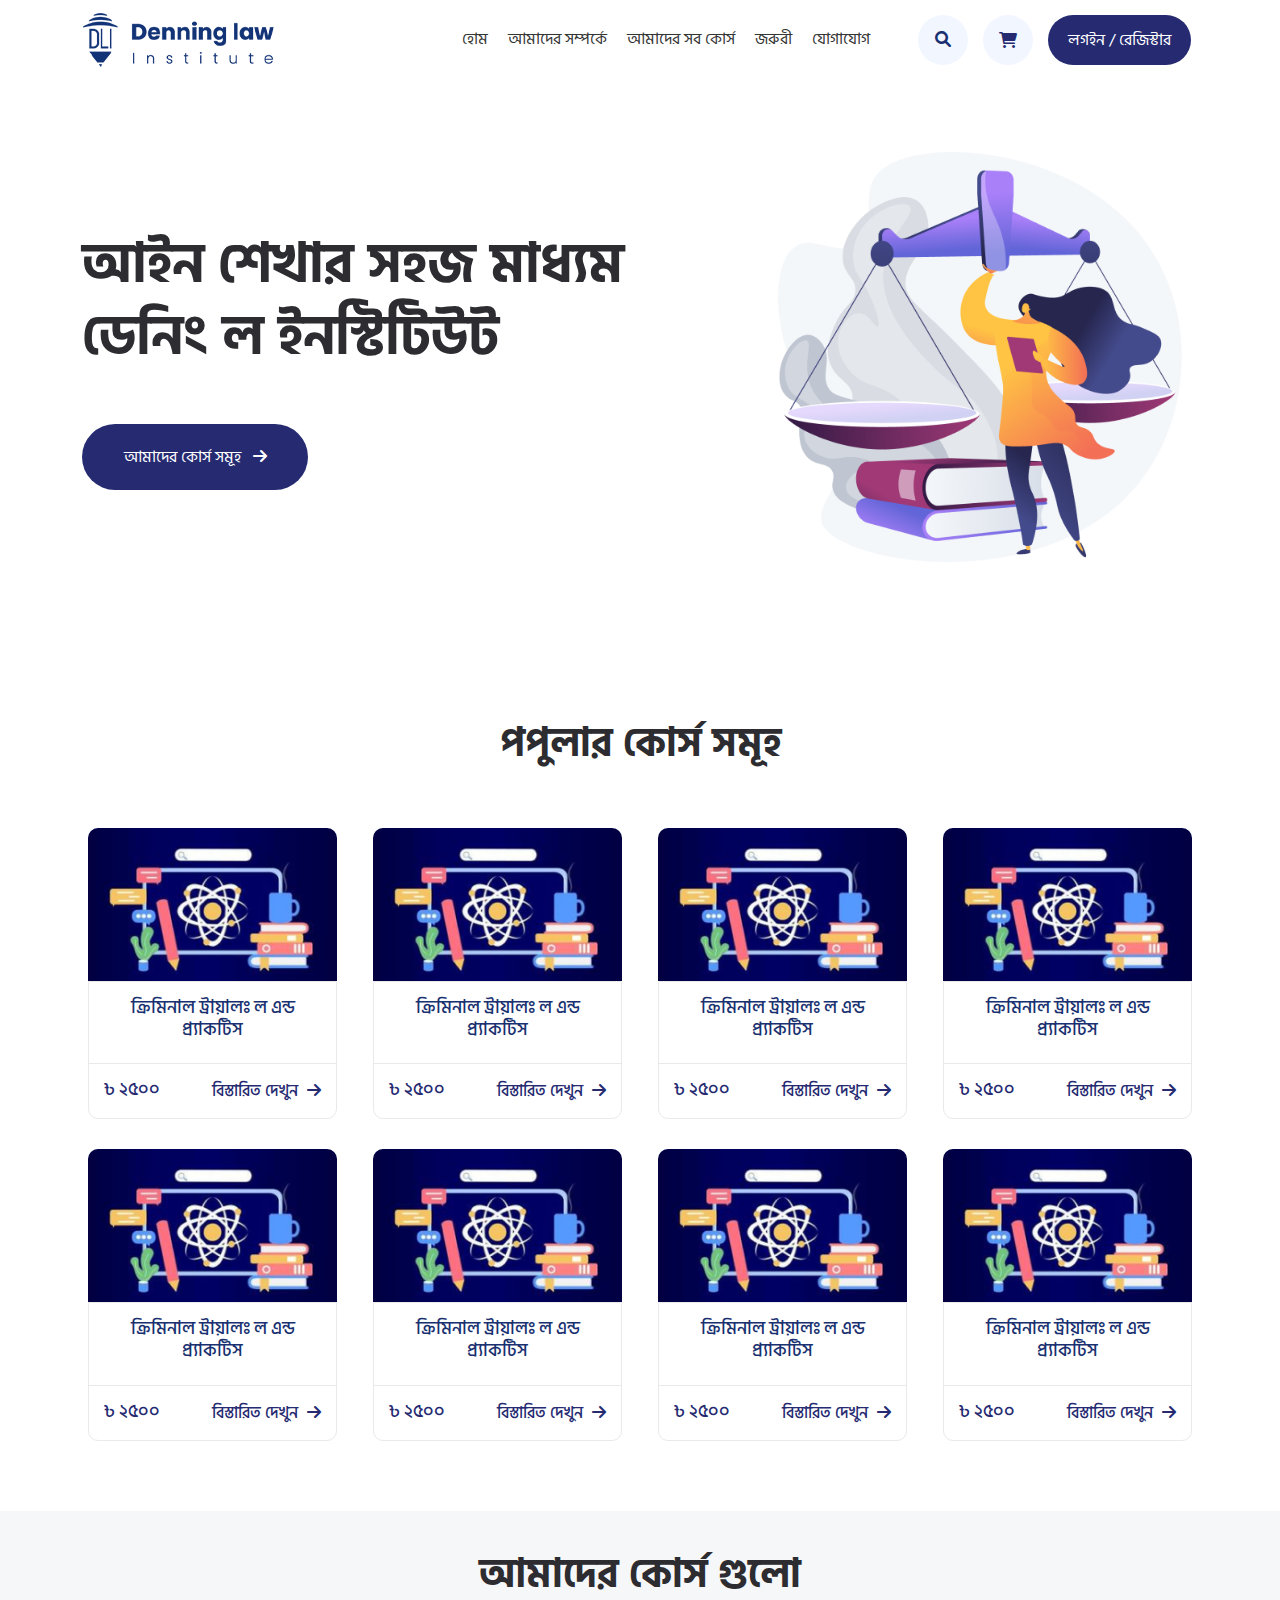
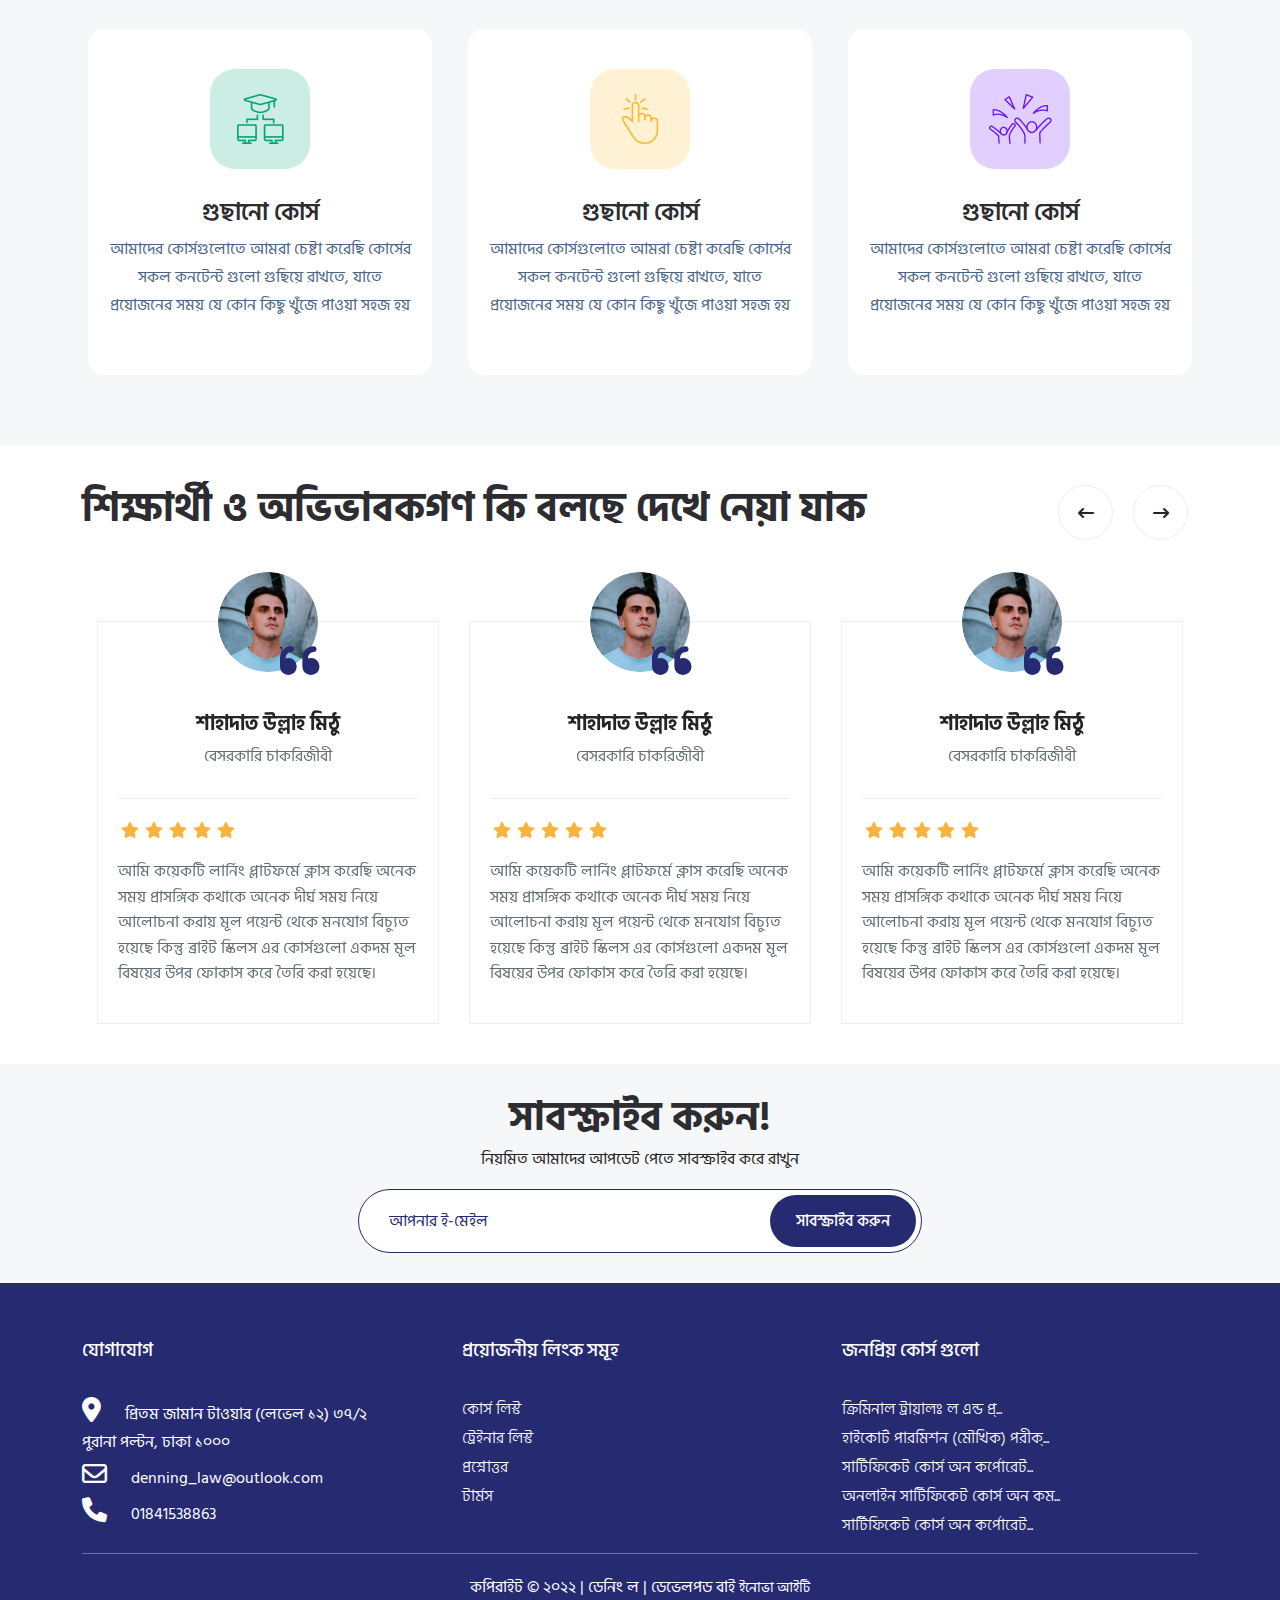
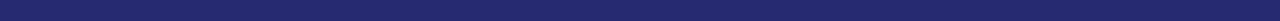
<file: index.html>
<!doctype html>
<html lang="en">
  <head>
    <!-- Required meta tags -->
    <meta charset="utf-8">
    <meta name="viewport" content="width=device-width, initial-scale=1">


    <!-- google fonts -->
    <link rel="preconnect" href="https://fonts.googleapis.com">
    <link rel="preconnect" href="https://fonts.gstatic.com" crossorigin>
    <link href="https://fonts.googleapis.com/css2?family=Hind+Siliguri:wght@400;500;600;700&family=Poppins:wght@300;400;500;600;700;800&display=swap" rel="stylesheet">  

    <!-- font awesome -->
    <link rel="stylesheet" href="fontawesome/css/all.min.css">
    <!-- Bootstrap CSS -->
    <link rel="stylesheet" href="css/bootstrap.min.css">
    <!-- main css -->
    <!-- slick slider css -->
    <link rel="stylesheet" href="slick/slick.css">
    <link rel="stylesheet" href="css/style.css">
    <!-- responsive css -->
    <link rel="stylesheet" href="css/responsive.css">

    <title>Denning Law</title>
  </head>
  <body> 

    <nav class="navbar custom_header navbar-expand-lg">
        <div class="container">
          <a class="navbar-brand logo" href="index.html">
              <img src="images/logo.png" alt="logo">
          </a>

          <button class="navbar-toggler" type="button" data-bs-toggle="collapse" data-bs-target="#navbarSupportedContent" aria-controls="navbarSupportedContent" aria-expanded="false" aria-label="Toggle navigation"> 
            <i class="fa-solid fa-bars-staggered"></i>
          </button>
          <div class="collapse navbar-collapse" id="navbarSupportedContent">
            <ul class="navbar-nav custom_menu ms-auto mb-2 mb-lg-0">
               <li><a href="index.html">হোম</a></li>
               <li><a href="about.html">আমাদের সম্পর্কে</a></li> 
               <li><a href="course-list.html">আমাদের সব কোর্স</a></li>
               <li><a href="faq.html">জরুরী</a></li>
               <li><a href="contact.html">যোগাযোগ</a></li>
            </ul>
            <div class="search_Cart_Login">
                <form class="search_bar input-group"> 
                    <button class="btn btn-outline-secondary" type="submit" id="button-addon1" data-bs-toggle="collapse" data-bs-target="#collapseExample" aria-expanded="false" aria-controls="collapseExample"><i class="fa-solid fa-magnifying-glass"></i></button>
      
                    <div class="collapse" id="collapseExample">
                      <div class="card card-body">
                        Some placeholder content for the collapse component. This panel is hidden by default but revealed when the user activates the relevant trigger.
                      </div>
                    </div>
                    <!-- <input type="search" class="form-control " placeholder="আপনার পছন্দের কোর্সটি সার্চ করুন" aria-label="Search" > -->
                </form> 
                <div class="cart">
                    <a href="#" class="cart_icon">
                    <i class="fa-solid fa-cart-shopping"></i>
                    </a>
                </div>
                <a href="#" class="login_registration">লগইন / রেজিস্টার</a>
            </div>

          </div>
        </div>
      </nav>

 


      <!-- banner section start -->
      <section class="banner">
          <div class="container">
              <div class="row">
                  <div class="col-lg-6">
                    <div class="banner_left">
                        <h2 class="banner_title">আইন শেখার সহজ মাধ্যম ডেনিং ল ইনস্টিটিউট</h2>
                        <a href="#" class="all_course_btn">আমাদের কোর্স সমূহ <i class="fa-solid fa-arrow-right"></i></a>
                    </div>
                  </div>
                  <div class="col-lg-6">
                      <div class="banner_right">
                        <img src="images/banner.png" alt="">
                      </div>
                  </div>
              </div>
          </div>
      </section>
      <!-- banner section end -->

      <!-- Popular course start -->
      <section class="popular_course">
          <div class="container">
              <div class="section_title text-center">
                  <h3 class="title">পপুলার কোর্স সমূহ</h3>
              </div>
              <div class="courses">
                  <div class="row">
                      <div class="col-xl-3 col-md-4 col-sm-6">
                          <div class="single_course">
                            <div class="course_image">
                                <a href="course-details.html">
                                    <img src="images/course-image/pc.png" alt="">
                                </a>
                            </div>
                            <div class="course_description">
                                <h3 class="course_name"><a href="course-details.html">ক্রিমিনাল ট্রায়ালঃ ল এন্ড প্র্যাকটিস</a></h3> 
                                <div class="price_and_viewMore">
                                    <h3 class="price">৳ ২৫০০</h3>
                                    <a href="course-details.html" class="viewMore">বিস্তারিত দেখুন <i class="fa-solid fa-arrow-right"></i></a>
                                </div>
                            </div>
                          </div>
                      </div> 
                      <div class="col-xl-3 col-md-4 col-sm-6">
                          <div class="single_course">
                            <div class="course_image">
                                <a href="course-details.html">
                                    <img src="images/course-image/pc.png" alt="">
                                </a>
                            </div>
                            <div class="course_description">
                                <h3 class="course_name"><a href="course-details.html">ক্রিমিনাল ট্রায়ালঃ ল এন্ড প্র্যাকটিস</a></h3> 
                                <div class="price_and_viewMore">
                                    <h3 class="price">৳ ২৫০০</h3>
                                    <a href="course-details.html" class="viewMore">বিস্তারিত দেখুন <i class="fa-solid fa-arrow-right"></i></a>
                                </div>
                            </div>
                          </div>
                      </div> 
                      <div class="col-xl-3 col-md-4 col-sm-6">
                          <div class="single_course">
                            <div class="course_image">
                                <a href="course-details.html">
                                    <img src="images/course-image/pc.png" alt="">
                                </a>
                            </div>
                            <div class="course_description">
                                <h3 class="course_name"><a href="course-details.html">ক্রিমিনাল ট্রায়ালঃ ল এন্ড প্র্যাকটিস</a></h3> 
                                <div class="price_and_viewMore">
                                    <h3 class="price">৳ ২৫০০</h3>
                                    <a href="course-details.html" class="viewMore">বিস্তারিত দেখুন <i class="fa-solid fa-arrow-right"></i></a>
                                </div>
                            </div>
                          </div>
                      </div> 
                      <div class="col-xl-3 col-md-4 col-sm-6">
                          <div class="single_course">
                            <div class="course_image">
                                <a href="course-details.html">
                                    <img src="images/course-image/pc.png" alt="">
                                </a>
                            </div>
                            <div class="course_description">
                                <h3 class="course_name"><a href="course-details.html">ক্রিমিনাল ট্রায়ালঃ ল এন্ড প্র্যাকটিস</a></h3> 
                                <div class="price_and_viewMore">
                                    <h3 class="price">৳ ২৫০০</h3>
                                    <a href="course-details.html" class="viewMore">বিস্তারিত দেখুন <i class="fa-solid fa-arrow-right"></i></a>
                                </div>
                            </div>
                          </div>
                      </div> 
                      <div class="col-xl-3 col-md-4 col-sm-6">
                          <div class="single_course">
                            <div class="course_image">
                                <a href="course-details.html">
                                    <img src="images/course-image/pc.png" alt="">
                                </a>
                            </div>
                            <div class="course_description">
                                <h3 class="course_name"><a href="course-details.html">ক্রিমিনাল ট্রায়ালঃ ল এন্ড প্র্যাকটিস</a></h3> 
                                <div class="price_and_viewMore">
                                    <h3 class="price">৳ ২৫০০</h3>
                                    <a href="course-details.html" class="viewMore">বিস্তারিত দেখুন <i class="fa-solid fa-arrow-right"></i></a>
                                </div>
                            </div>
                          </div>
                      </div> 
                      <div class="col-xl-3 col-md-4 col-sm-6">
                          <div class="single_course">
                            <div class="course_image">
                                <a href="course-details.html">
                                    <img src="images/course-image/pc.png" alt="">
                                </a>
                            </div>
                            <div class="course_description">
                                <h3 class="course_name"><a href="course-details.html">ক্রিমিনাল ট্রায়ালঃ ল এন্ড প্র্যাকটিস</a></h3> 
                                <div class="price_and_viewMore">
                                    <h3 class="price">৳ ২৫০০</h3>
                                    <a href="course-details.html" class="viewMore">বিস্তারিত দেখুন <i class="fa-solid fa-arrow-right"></i></a>
                                </div>
                            </div>
                          </div>
                      </div> 
                      <div class="col-xl-3 col-md-4 col-sm-6">
                          <div class="single_course">
                            <div class="course_image">
                                <a href="course-details.html">
                                    <img src="images/course-image/pc.png" alt="">
                                </a>
                            </div>
                            <div class="course_description">
                                <h3 class="course_name"><a href="course-details.html">ক্রিমিনাল ট্রায়ালঃ ল এন্ড প্র্যাকটিস</a></h3> 
                                <div class="price_and_viewMore">
                                    <h3 class="price">৳ ২৫০০</h3>
                                    <a href="course-details.html" class="viewMore">বিস্তারিত দেখুন <i class="fa-solid fa-arrow-right"></i></a>
                                </div>
                            </div>
                          </div>
                      </div> 
                      <div class="col-xl-3 col-md-4 col-sm-6">
                          <div class="single_course">
                            <div class="course_image">
                                <a href="course-details.html">
                                    <img src="images/course-image/pc.png" alt="">
                                </a>
                            </div>
                            <div class="course_description">
                                <h3 class="course_name"><a href="course-details.html">ক্রিমিনাল ট্রায়ালঃ ল এন্ড প্র্যাকটিস</a></h3> 
                                <div class="price_and_viewMore">
                                    <h3 class="price">৳ ২৫০০</h3>
                                    <a href="course-details.html" class="viewMore">বিস্তারিত দেখুন <i class="fa-solid fa-arrow-right"></i></a>
                                </div>
                            </div>
                          </div>
                      </div> 
                       
                  </div>
              </div>
          </div>
      </section>
      <!-- Popular course end -->

      <!-- Our course start -->
      <section class="our_courses">
          <div class="container">
              <div class="section_title text-center">
                  <h3 class="title">আমাদের কোর্স গুলো</h3>
              </div>
              <div class="all_courses">
                  <div class="row">
                      <div class="col-lg-4 col-sm-6">
                          <div class="single_course">
                            <div class="course_image bg_1">
                                <a href="course-list.html">
                                    <img src="images/our-course-1.png" alt="">
                                </a>
                            </div>
                            <div class="course_description">
                                <h3 class="course_name"><a href="course-list.html">গুছানো কোর্স</a></h3> 
                                <div class="course_detail"> 
                                    <p>আমাদের কোর্সগুলোতে আমরা চেষ্টা করেছি কোর্সের সকল কনটেন্ট গুলো গুছিয়ে রাখতে, যাতে প্রয়োজনের সময় যে কোন কিছু খুঁজে পাওয়া সহজ হয়</p>
                                </div>
                            </div>
                          </div> 
                      </div>  
                      <div class="col-lg-4 col-sm-6">
                        <div class="single_course">
                            <div class="course_image bg_2">
                                <a href="course-list.html">
                                    <img src="images/our-course-2.png" alt="">
                                </a>
                            </div>
                            <div class="course_description">
                                <h3 class="course_name"><a href="course-details.html">গুছানো কোর্স</a></h3> 
                                <div class="course_detail"> 
                                    <p>আমাদের কোর্সগুলোতে আমরা চেষ্টা করেছি কোর্সের সকল কনটেন্ট গুলো গুছিয়ে রাখতে, যাতে প্রয়োজনের সময় যে কোন কিছু খুঁজে পাওয়া সহজ হয়</p>
                                </div>
                            </div>
                          </div> 
                      </div>  
                      <div class="col-lg-4 col-sm-6">
                        <div class="single_course">
                            <div class="course_image bg_3">
                                <a href="#">
                                    <img src="images/our-course-3.png" alt="">
                                </a>
                            </div>
                            <div class="course_description">
                                <h3 class="course_name"><a href="course-details.html">গুছানো কোর্স</a></h3> 
                                <div class="course_detail"> 
                                    <p>আমাদের কোর্সগুলোতে আমরা চেষ্টা করেছি কোর্সের সকল কনটেন্ট গুলো গুছিয়ে রাখতে, যাতে প্রয়োজনের সময় যে কোন কিছু খুঁজে পাওয়া সহজ হয়</p>
                                </div>
                            </div>
                        </div>
                      </div>  
                  </div>
              </div>
          </div>
      </section>
      <!-- Our course end -->


      <!-- testimonial start -->
      <section class="testimonial">
        <div class="container">
            <div class="section_title testimonial_title">
                <h3 class="title">শিক্ষার্থী ও অভিভাবকগণ কি বলছে দেখে নেয়া যাক</h3>
                <div class="slider_controlar">
                    <i class="prev fa-solid fa-arrow-left-long"></i>
                    <i class="next fa-solid fa-arrow-right-long"></i> 
                </div>
            </div> 
            <div class="testimonial_container">
                <div class="testimonial_item">
                    <div class="item_wraper">
                        <div class="guardian_profile">
                            <div class="profile_image">
                                <img src="images/guardian-profile.png" alt=""> 
                            </div>
                            <i class="quote fa-solid fa-quote-left"></i> 
                        </div>
                        <div class="profile_description">
                            <h3 class="name">শাহাদাত উল্লাহ মিঠু</h3>
                            <h4 class="work">বেসরকারি চাকরিজীবী</h4>
                        </div>
                        <div class="guardian_rating">
                            <ul class="rating_icon">
                                <li><i class="fa-solid fa-star"></i></li> 
                                <li><i class="fa-solid fa-star"></i></li> 
                                <li><i class="fa-solid fa-star"></i></li> 
                                <li><i class="fa-solid fa-star"></i></li> 
                                <li><i class="fa-solid fa-star"></i></li> 
                            </ul>
                            <div class="rating_description">
                                <p>আমি কয়েকটি লার্নিং প্লাটফর্মে ক্লাস করেছি অনেক সময় প্রাসঙ্গিক কথাকে অনেক দীর্ঘ সময় নিয়ে আলোচনা করায় মূল পয়েন্ট থেকে মনযোগ বিচ্যুত হয়েছে কিন্তু ব্রাইট স্কিলস এর কোর্সগুলো একদম মূল বিষয়ের উপর ফোকাস করে তৈরি করা হয়েছে।</p>
                            </div>
                        </div>
                    </div>
                </div>
                <div class="testimonial_item">
                    <div class="item_wraper">
                        <div class="guardian_profile">
                            <div class="profile_image">
                                <img src="images/guardian-profile.png" alt=""> 
                            </div>
                            <i class="quote fa-solid fa-quote-left"></i> 
                        </div>
                        <div class="profile_description">
                            <h3 class="name">শাহাদাত উল্লাহ মিঠু</h3>
                            <h4 class="work">বেসরকারি চাকরিজীবী</h4>
                        </div>
                        <div class="guardian_rating">
                            <ul class="rating_icon">
                                <li><i class="fa-solid fa-star"></i></li> 
                                <li><i class="fa-solid fa-star"></i></li> 
                                <li><i class="fa-solid fa-star"></i></li> 
                                <li><i class="fa-solid fa-star"></i></li> 
                                <li><i class="fa-solid fa-star"></i></li> 
                            </ul>
                            <div class="rating_description">
                                <p>আমি কয়েকটি লার্নিং প্লাটফর্মে ক্লাস করেছি অনেক সময় প্রাসঙ্গিক কথাকে অনেক দীর্ঘ সময় নিয়ে আলোচনা করায় মূল পয়েন্ট থেকে মনযোগ বিচ্যুত হয়েছে কিন্তু ব্রাইট স্কিলস এর কোর্সগুলো একদম মূল বিষয়ের উপর ফোকাস করে তৈরি করা হয়েছে।</p>
                            </div>
                        </div>
                    </div>
                </div>
                <div class="testimonial_item">
                    <div class="item_wraper">
                        <div class="guardian_profile">
                            <div class="profile_image">
                                <img src="images/guardian-profile.png" alt=""> 
                            </div>
                            <i class="quote fa-solid fa-quote-left"></i> 
                        </div>
                        <div class="profile_description">
                            <h3 class="name">শাহাদাত উল্লাহ মিঠু</h3>
                            <h4 class="work">বেসরকারি চাকরিজীবী</h4>
                        </div>
                        <div class="guardian_rating">
                            <ul class="rating_icon">
                                <li><i class="fa-solid fa-star"></i></li> 
                                <li><i class="fa-solid fa-star"></i></li> 
                                <li><i class="fa-solid fa-star"></i></li> 
                                <li><i class="fa-solid fa-star"></i></li> 
                                <li><i class="fa-solid fa-star"></i></li> 
                            </ul>
                            <div class="rating_description">
                                <p>আমি কয়েকটি লার্নিং প্লাটফর্মে ক্লাস করেছি অনেক সময় প্রাসঙ্গিক কথাকে অনেক দীর্ঘ সময় নিয়ে আলোচনা করায় মূল পয়েন্ট থেকে মনযোগ বিচ্যুত হয়েছে কিন্তু ব্রাইট স্কিলস এর কোর্সগুলো একদম মূল বিষয়ের উপর ফোকাস করে তৈরি করা হয়েছে।</p>
                            </div>
                        </div>
                    </div>
                </div>
                <div class="testimonial_item">
                    <div class="item_wraper">
                        <div class="guardian_profile">
                            <div class="profile_image">
                                <img src="images/guardian-profile.png" alt=""> 
                            </div>
                            <i class="quote fa-solid fa-quote-left"></i> 
                        </div>
                        <div class="profile_description">
                            <h3 class="name">শাহাদাত উল্লাহ মিঠু</h3>
                            <h4 class="work">বেসরকারি চাকরিজীবী</h4>
                        </div>
                        <div class="guardian_rating">
                            <ul class="rating_icon">
                                <li><i class="fa-solid fa-star"></i></li> 
                                <li><i class="fa-solid fa-star"></i></li> 
                                <li><i class="fa-solid fa-star"></i></li> 
                                <li><i class="fa-solid fa-star"></i></li> 
                                <li><i class="fa-solid fa-star"></i></li> 
                            </ul>
                            <div class="rating_description">
                                <p>আমি কয়েকটি লার্নিং প্লাটফর্মে ক্লাস করেছি অনেক সময় প্রাসঙ্গিক কথাকে অনেক দীর্ঘ সময় নিয়ে আলোচনা করায় মূল পয়েন্ট থেকে মনযোগ বিচ্যুত হয়েছে কিন্তু ব্রাইট স্কিলস এর কোর্সগুলো একদম মূল বিষয়ের উপর ফোকাস করে তৈরি করা হয়েছে।</p>
                            </div>
                        </div>
                    </div>
                </div>
                <div class="testimonial_item">
                    <div class="item_wraper">
                        <div class="guardian_profile">
                            <div class="profile_image">
                                <img src="images/guardian-profile.png" alt=""> 
                            </div>
                            <i class="quote fa-solid fa-quote-left"></i> 
                        </div>
                        <div class="profile_description">
                            <h3 class="name">শাহাদাত উল্লাহ মিঠু</h3>
                            <h4 class="work">বেসরকারি চাকরিজীবী</h4>
                        </div>
                        <div class="guardian_rating">
                            <ul class="rating_icon">
                                <li><i class="fa-solid fa-star"></i></li> 
                                <li><i class="fa-solid fa-star"></i></li> 
                                <li><i class="fa-solid fa-star"></i></li> 
                                <li><i class="fa-solid fa-star"></i></li> 
                                <li><i class="fa-solid fa-star"></i></li> 
                            </ul>
                            <div class="rating_description">
                                <p>আমি কয়েকটি লার্নিং প্লাটফর্মে ক্লাস করেছি অনেক সময় প্রাসঙ্গিক কথাকে অনেক দীর্ঘ সময় নিয়ে আলোচনা করায় মূল পয়েন্ট থেকে মনযোগ বিচ্যুত হয়েছে কিন্তু ব্রাইট স্কিলস এর কোর্সগুলো একদম মূল বিষয়ের উপর ফোকাস করে তৈরি করা হয়েছে।</p>
                            </div>
                        </div>
                    </div>
                </div>
                <div class="testimonial_item">
                    <div class="item_wraper">
                        <div class="guardian_profile">
                            <div class="profile_image">
                                <img src="images/guardian-profile.png" alt=""> 
                            </div>
                            <i class="quote fa-solid fa-quote-left"></i> 
                        </div>
                        <div class="profile_description">
                            <h3 class="name">শাহাদাত উল্লাহ মিঠু</h3>
                            <h4 class="work">বেসরকারি চাকরিজীবী</h4>
                        </div>
                        <div class="guardian_rating">
                            <ul class="rating_icon">
                                <li><i class="fa-solid fa-star"></i></li> 
                                <li><i class="fa-solid fa-star"></i></li> 
                                <li><i class="fa-solid fa-star"></i></li> 
                                <li><i class="fa-solid fa-star"></i></li> 
                                <li><i class="fa-solid fa-star"></i></li> 
                            </ul>
                            <div class="rating_description">
                                <p>আমি কয়েকটি লার্নিং প্লাটফর্মে ক্লাস করেছি অনেক সময় প্রাসঙ্গিক কথাকে অনেক দীর্ঘ সময় নিয়ে আলোচনা করায় মূল পয়েন্ট থেকে মনযোগ বিচ্যুত হয়েছে কিন্তু ব্রাইট স্কিলস এর কোর্সগুলো একদম মূল বিষয়ের উপর ফোকাস করে তৈরি করা হয়েছে।</p>
                            </div>
                        </div>
                    </div>
                </div>
                 
            </div>
        </div>
      </section>
      <!-- testimonial end -->

      <!-- newsletter start -->
      <section class="newsletter">
        <div class="container">
            <div class="section_title text-center">
                <h3 class="title">সাবস্ক্রাইব করুন!</h3> 
            </div>  
            <h4 class="news_subtitle">নিয়মিত আমাদের আপডেট পেতে সাবস্ক্রাইব করে রাখুন</h4>
            <div class="newsletter_form">
                <form class="form-inline" method="POST" action="">
                    <input type="text" name="email" placeholder="আপনার ই-মেইল">
                    <button type="submit" class="news_btn">সাবস্ক্রাইব করুন</button>
                </form>
            </div>
        </div>
      </section>
      <!-- newsletter end -->
 
       
      <!-- footer start -->
      <footer class="footer">
        <div class="container">
            <div class="footer_top">
                <div class="row">
                    <div class="col-md-4 col-sm-6"> 
                        <div class="single_item">
                            <div class="contact_info">
                                <div class="item_title">
                                    <h3>যোগাযোগ</h3>
                                </div> 
                                <ul>
                                    <li><i class="fa-solid fa-location-dot"></i> প্রিতম জামান টাওয়ার (লেভেল ১২) ৩৭/২ <br> পুরানা পল্টন, ঢাকা ১০০০</li>
                                    <li><i class="fa-regular fa-envelope"></i> denning_law@outlook.com</li>
                                    <li><i class="fa-solid fa-phone"></i> 01841538863</li>
                                </ul>
                            </div>
                        </div>
                    </div>
                    <div class="col-md-4 col-sm-6">  
                        <div class="single_item">
                            <div class="item_title">
                                <h3>প্রয়োজনীয় লিংক সমূহ</h3>
                            </div>
                            <div class="footer_menu">
                                <ul>
                                    <li><a href="#">কোর্স লিস্ট</a></li>
                                    <li><a href="#">ট্রেইনার লিস্ট</a></li>
                                    <li><a href="#">প্রশ্নোত্তর</a></li>
                                    <li><a href="#">টার্মস</a></li>                      
                                </ul>
                            </div>
                        </div>
                    </div> 
                    <div class="col-md-4 col-sm-6"> 
                        <div class="single_item">
                            <div class="item_title">
                                <h3>জনপ্রিয় কোর্স গুলো</h3>
                            </div> 
                            <div class="footer_menu">
                                <ul>
                                    <li><a href="#">ক্রিমিনাল ট্রায়ালঃ ল এন্ড প্র্...</a></li>
                                    <li><a href="#">হাইকোর্ট পারমিশন (মৌখিক) পরীক্...</a></li>
                                    <li><a href="#">সার্টিফিকেট কোর্স অন কর্পোরেট...</a></li>
                                    <li><a href="#">অনলাইন সার্টিফিকেট কোর্স অন কম...</a></li>                      
                                    <li><a href="#">সার্টিফিকেট কোর্স অন কর্পোরেট...</a></li>                      
                                </ul>
                            </div>
                        </div>
                    </div> 
                </div>
            </div>
            <div class="footer_bottom"> 
                <p>কপিরাইট © ২০২২ | ডেনিং ল | ডেভেলপড বাই <a href="https://innovainst.com" target="_blank">ইনোভা আইটি</a></p>
            </div>
        </div>
      </footer>
      <!-- footer end -->


    <!-- jquery js -->
    <script src="js/jquery.min.js"></script>
    <!-- Bootstrap js -->
    <script src="js/bootstrap.bundle.min.js"></script>
    <!-- slick slider -->
    <script src="slick/slick.min.js"></script>
    <!-- main script file -->
    <script src="js/script.js"></script>
   
  </body>
</html>
</file>
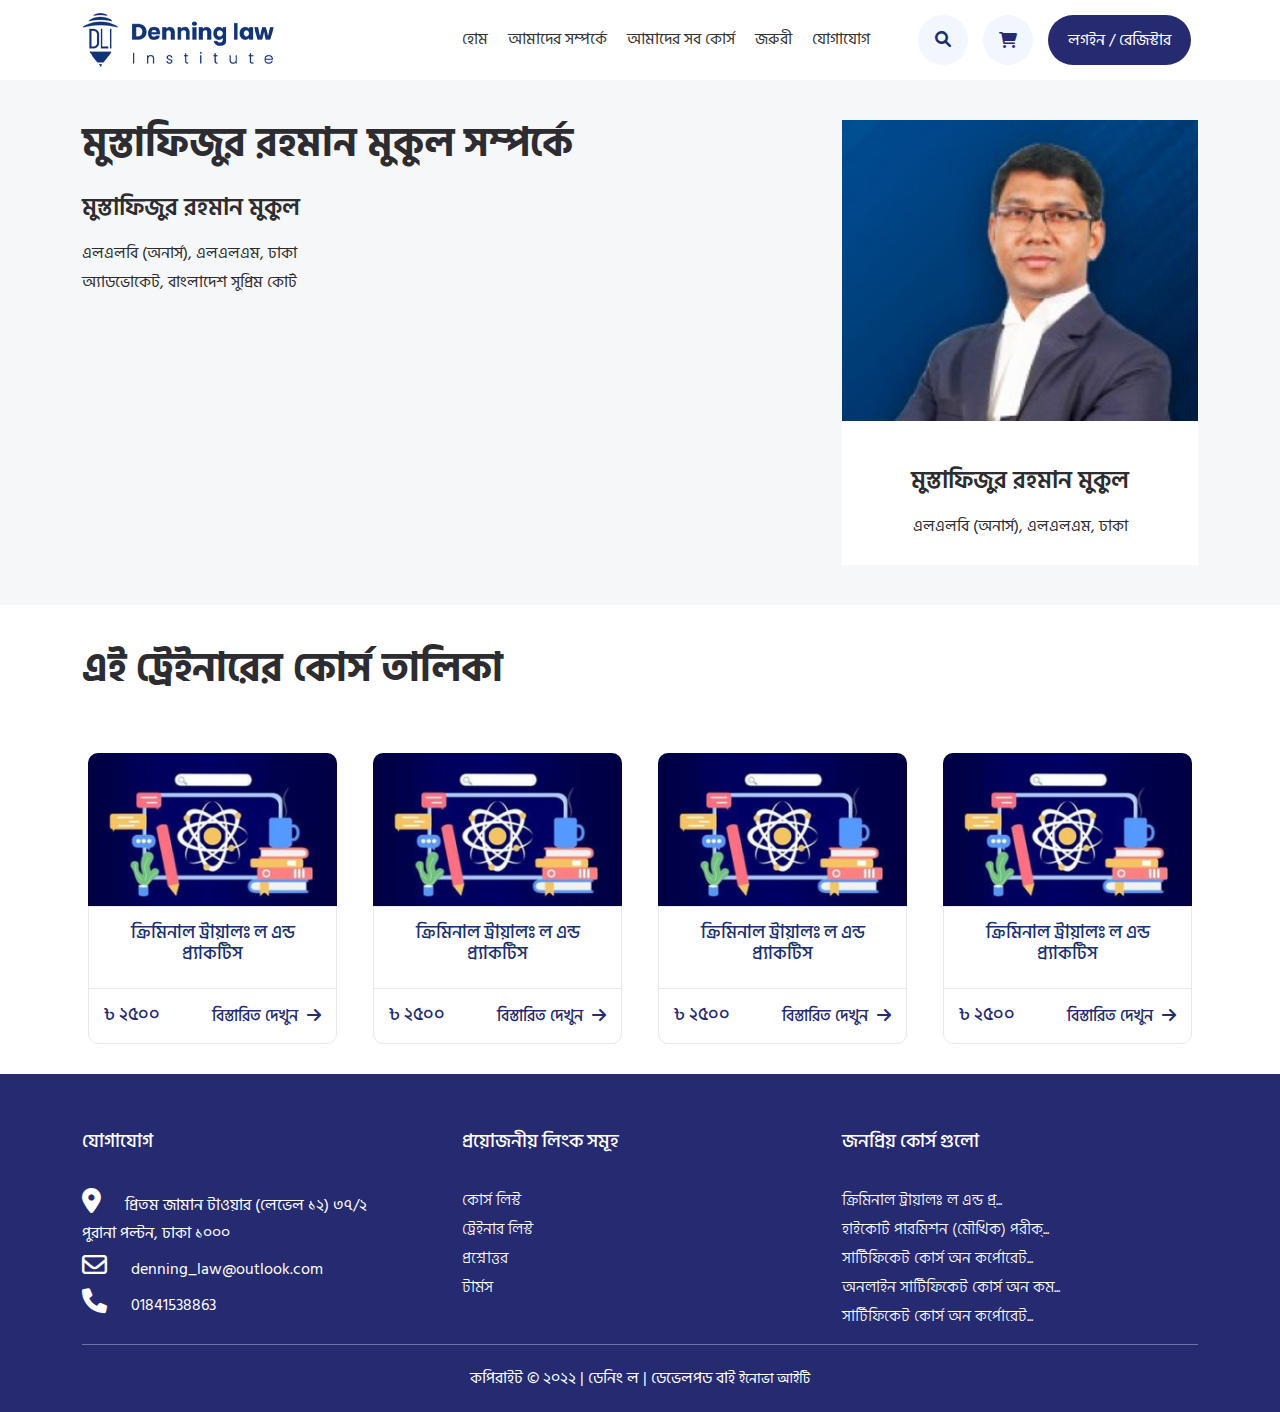
<file: about-trainer.html>
<!doctype html>
<html lang="en">
  <head>
    <!-- Required meta tags -->
    <meta charset="utf-8">
    <meta name="viewport" content="width=device-width, initial-scale=1">


    <!-- google fonts -->
    <link rel="preconnect" href="https://fonts.googleapis.com">
    <link rel="preconnect" href="https://fonts.gstatic.com" crossorigin>
    <link href="https://fonts.googleapis.com/css2?family=Hind+Siliguri:wght@400;500;600;700&family=Poppins:wght@300;400;500;600;700;800&display=swap" rel="stylesheet">  

    <!-- font awesome -->
    <link rel="stylesheet" href="fontawesome/css/all.min.css">
    <!-- Bootstrap CSS -->
    <link rel="stylesheet" href="css/bootstrap.min.css">
    <!-- main css -->
    <!-- slick slider css -->
    <link rel="stylesheet" href="slick/slick.css">
    <link rel="stylesheet" href="css/style.css">
    <!-- responsive css -->
    <link rel="stylesheet" href="css/responsive.css">

    <title>Denning Law</title>
  </head>
  <body> 

    <nav class="navbar custom_header navbar-expand-lg">
        <div class="container">
          <a class="navbar-brand logo" href="index.html">
              <img src="images/logo.png" alt="logo">
          </a>

          <button class="navbar-toggler" type="button" data-bs-toggle="collapse" data-bs-target="#navbarSupportedContent" aria-controls="navbarSupportedContent" aria-expanded="false" aria-label="Toggle navigation"> 
            <i class="fa-solid fa-bars-staggered"></i>
          </button>
          <div class="collapse navbar-collapse" id="navbarSupportedContent">
            <ul class="navbar-nav custom_menu ms-auto mb-2 mb-lg-0">
                <li><a href="index.html">হোম</a></li>
                <li><a href="about.html">আমাদের সম্পর্কে</a></li> 
                <li><a href="course-list.html">আমাদের সব কোর্স</a></li>
                <li><a href="faq.html">জরুরী</a></li>
                <li><a href="contact.html">যোগাযোগ</a></li>
            </ul>
            <div class="search_Cart_Login">
                <form class="search_bar input-group"> 
                    <button class="btn btn-outline-secondary" type="submit" id="button-addon1" data-bs-toggle="collapse" data-bs-target="#collapseExample" aria-expanded="false" aria-controls="collapseExample"><i class="fa-solid fa-magnifying-glass"></i></button>
      
                    <div class="collapse" id="collapseExample">
                      <div class="card card-body">
                        Some placeholder content for the collapse component. This panel is hidden by default but revealed when the user activates the relevant trigger.
                      </div>
                    </div>
                    <!-- <input type="search" class="form-control " placeholder="আপনার পছন্দের কোর্সটি সার্চ করুন" aria-label="Search" > -->
                </form> 
                <div class="cart">
                    <a href="#" class="cart_icon">
                    <i class="fa-solid fa-cart-shopping"></i>
                    </a>
                </div>
                <a href="#" class="login_registration">লগইন / রেজিস্টার</a>
            </div>

          </div>
        </div>
      </nav>

 

      <!-- about trainer start -->
      <section class="about_trainer">
        <div class="container">
            <div class="row">
                <div class="col-md-4 order-md-2">
                    <div class="single_trainer">
                        <div class="trainer_image">
                            <a href="#">
                                <img src="images/mukul.png" alt="">
                            </a>
                        </div>
                        <div class="trainer_description">
                            <h3 class="trainer_name"><a href="#">মুস্তাফিজুর রহমান মুকুল</a></h3> 
                            <h4 class="trainer_education">এলএলবি (অনার্স), এলএলএম, ঢাকা</h4>
                        </div>
                    </div> 
                </div>
                <div class="col-md-8 order-md-1">
                    <div class="trainer_details">
                        <div class="section_title">
                            <h3 class="title">মুস্তাফিজুর রহমান মুকুল সম্পর্কে</h3> 
                        </div>
                        <div class="trainer_description">
                            <h3 class="trainer_name"><a href="#">মুস্তাফিজুর রহমান মুকুল</a></h3> 
                            <h4 class="trainer_education">এলএলবি (অনার্স), এলএলএম, ঢাকা</h4>
                            <h4 class="trainer_designation">অ্যাডভোকেট, বাংলাদেশ সুপ্রিম কোর্ট</h4>
                        </div>
                    </div>
                </div>
                
            </div>
        </div>
      </section>
      <!-- about trainer end -->

      <!-- course of this trainer start -->
      <section class="trainer_course">
          <div class="container">
              <div class="section_title">
                  <h3 class="title">এই ট্রেইনারের কোর্স তালিকা</h3> 
              </div>
              <div class="courses">
                  <div class="row">
                      <div class="col-xl-3 col-md-4 col-sm-6">
                          <div class="single_course">
                            <div class="course_image">
                                <a href="#">
                                    <img src="images/course-image/pc.png" alt="">
                                </a>
                            </div>
                            <div class="course_description">
                                <h3 class="course_name"><a href="course-details.html">ক্রিমিনাল ট্রায়ালঃ ল এন্ড প্র্যাকটিস</a></h3> 
                                <div class="price_and_viewMore">
                                    <h3 class="price">৳ ২৫০০</h3>
                                    <a href="#" class="viewMore">বিস্তারিত দেখুন <i class="fa-solid fa-arrow-right"></i></a>
                                </div>
                            </div>
                          </div>
                      </div> 
                      <div class="col-xl-3 col-md-4 col-sm-6">
                          <div class="single_course">
                            <div class="course_image">
                                <a href="#">
                                    <img src="images/course-image/pc.png" alt="">
                                </a>
                            </div>
                            <div class="course_description">
                                <h3 class="course_name"><a href="course-details.html">ক্রিমিনাল ট্রায়ালঃ ল এন্ড প্র্যাকটিস</a></h3> 
                                <div class="price_and_viewMore">
                                    <h3 class="price">৳ ২৫০০</h3>
                                    <a href="#" class="viewMore">বিস্তারিত দেখুন <i class="fa-solid fa-arrow-right"></i></a>
                                </div>
                            </div>
                          </div>
                      </div> 
                      <div class="col-xl-3 col-md-4 col-sm-6">
                          <div class="single_course">
                            <div class="course_image">
                                <a href="#">
                                    <img src="images/course-image/pc.png" alt="">
                                </a>
                            </div>
                            <div class="course_description">
                                <h3 class="course_name"><a href="course-details.html">ক্রিমিনাল ট্রায়ালঃ ল এন্ড প্র্যাকটিস</a></h3> 
                                <div class="price_and_viewMore">
                                    <h3 class="price">৳ ২৫০০</h3>
                                    <a href="#" class="viewMore">বিস্তারিত দেখুন <i class="fa-solid fa-arrow-right"></i></a>
                                </div>
                            </div>
                          </div>
                      </div> 
                      <div class="col-xl-3 col-md-4 col-sm-6">
                          <div class="single_course">
                            <div class="course_image">
                                <a href="#">
                                    <img src="images/course-image/pc.png" alt="">
                                </a>
                            </div>
                            <div class="course_description">
                                <h3 class="course_name"><a href="course-details.html">ক্রিমিনাল ট্রায়ালঃ ল এন্ড প্র্যাকটিস</a></h3> 
                                <div class="price_and_viewMore">
                                    <h3 class="price">৳ ২৫০০</h3>
                                    <a href="#" class="viewMore">বিস্তারিত দেখুন <i class="fa-solid fa-arrow-right"></i></a>
                                </div>
                            </div>
                          </div>
                      </div> 
                  </div>
              </div>
          </div>
      </section>
      <!-- course of this trainer end -->
 

       
      <!-- footer start -->
      <footer class="footer">
        <div class="container">
            <div class="footer_top">
                <div class="row">
                    <div class="col-md-4 col-sm-6"> 
                        <div class="single_item">
                            <div class="contact_info">
                                <div class="item_title">
                                    <h3>যোগাযোগ</h3>
                                </div> 
                                <ul>
                                    <li><i class="fa-solid fa-location-dot"></i> প্রিতম জামান টাওয়ার (লেভেল ১২) ৩৭/২ <br> পুরানা পল্টন, ঢাকা ১০০০</li>
                                    <li><i class="fa-regular fa-envelope"></i> denning_law@outlook.com</li>
                                    <li><i class="fa-solid fa-phone"></i> 01841538863</li>
                                </ul>
                            </div>
                        </div>
                    </div>
                    <div class="col-md-4 col-sm-6">  
                        <div class="single_item">
                            <div class="item_title">
                                <h3>প্রয়োজনীয় লিংক সমূহ</h3>
                            </div>
                            <div class="footer_menu">
                                <ul>
                                    <li><a href="#">কোর্স লিস্ট</a></li>
                                    <li><a href="#">ট্রেইনার লিস্ট</a></li>
                                    <li><a href="#">প্রশ্নোত্তর</a></li>
                                    <li><a href="#">টার্মস</a></li>                      
                                </ul>
                            </div>
                        </div>
                    </div> 
                    <div class="col-md-4 col-sm-6"> 
                        <div class="single_item">
                            <div class="item_title">
                                <h3>জনপ্রিয় কোর্স গুলো</h3>
                            </div> 
                            <div class="footer_menu">
                                <ul>
                                    <li><a href="#">ক্রিমিনাল ট্রায়ালঃ ল এন্ড প্র্...</a></li>
                                    <li><a href="#">হাইকোর্ট পারমিশন (মৌখিক) পরীক্...</a></li>
                                    <li><a href="#">সার্টিফিকেট কোর্স অন কর্পোরেট...</a></li>
                                    <li><a href="#">অনলাইন সার্টিফিকেট কোর্স অন কম...</a></li>                      
                                    <li><a href="#">সার্টিফিকেট কোর্স অন কর্পোরেট...</a></li>                      
                                </ul>
                            </div>
                        </div>
                    </div> 
                </div>
            </div>
            <div class="footer_bottom"> 
                <p>কপিরাইট © ২০২২ | ডেনিং ল | ডেভেলপড বাই <a href="https://innovainst.com" target="_blank">ইনোভা আইটি</a></p>
            </div>
        </div>
      </footer>
      <!-- footer end -->


    <!-- jquery js -->
    <script src="js/jquery.min.js"></script>
    <!-- Bootstrap js -->
    <script src="js/bootstrap.bundle.min.js"></script>
    <!-- slick slider -->
    <script src="slick/slick.min.js"></script>
    <!-- main script file -->
    <script src="js/script.js"></script>
   
  </body>
</html>
</file>
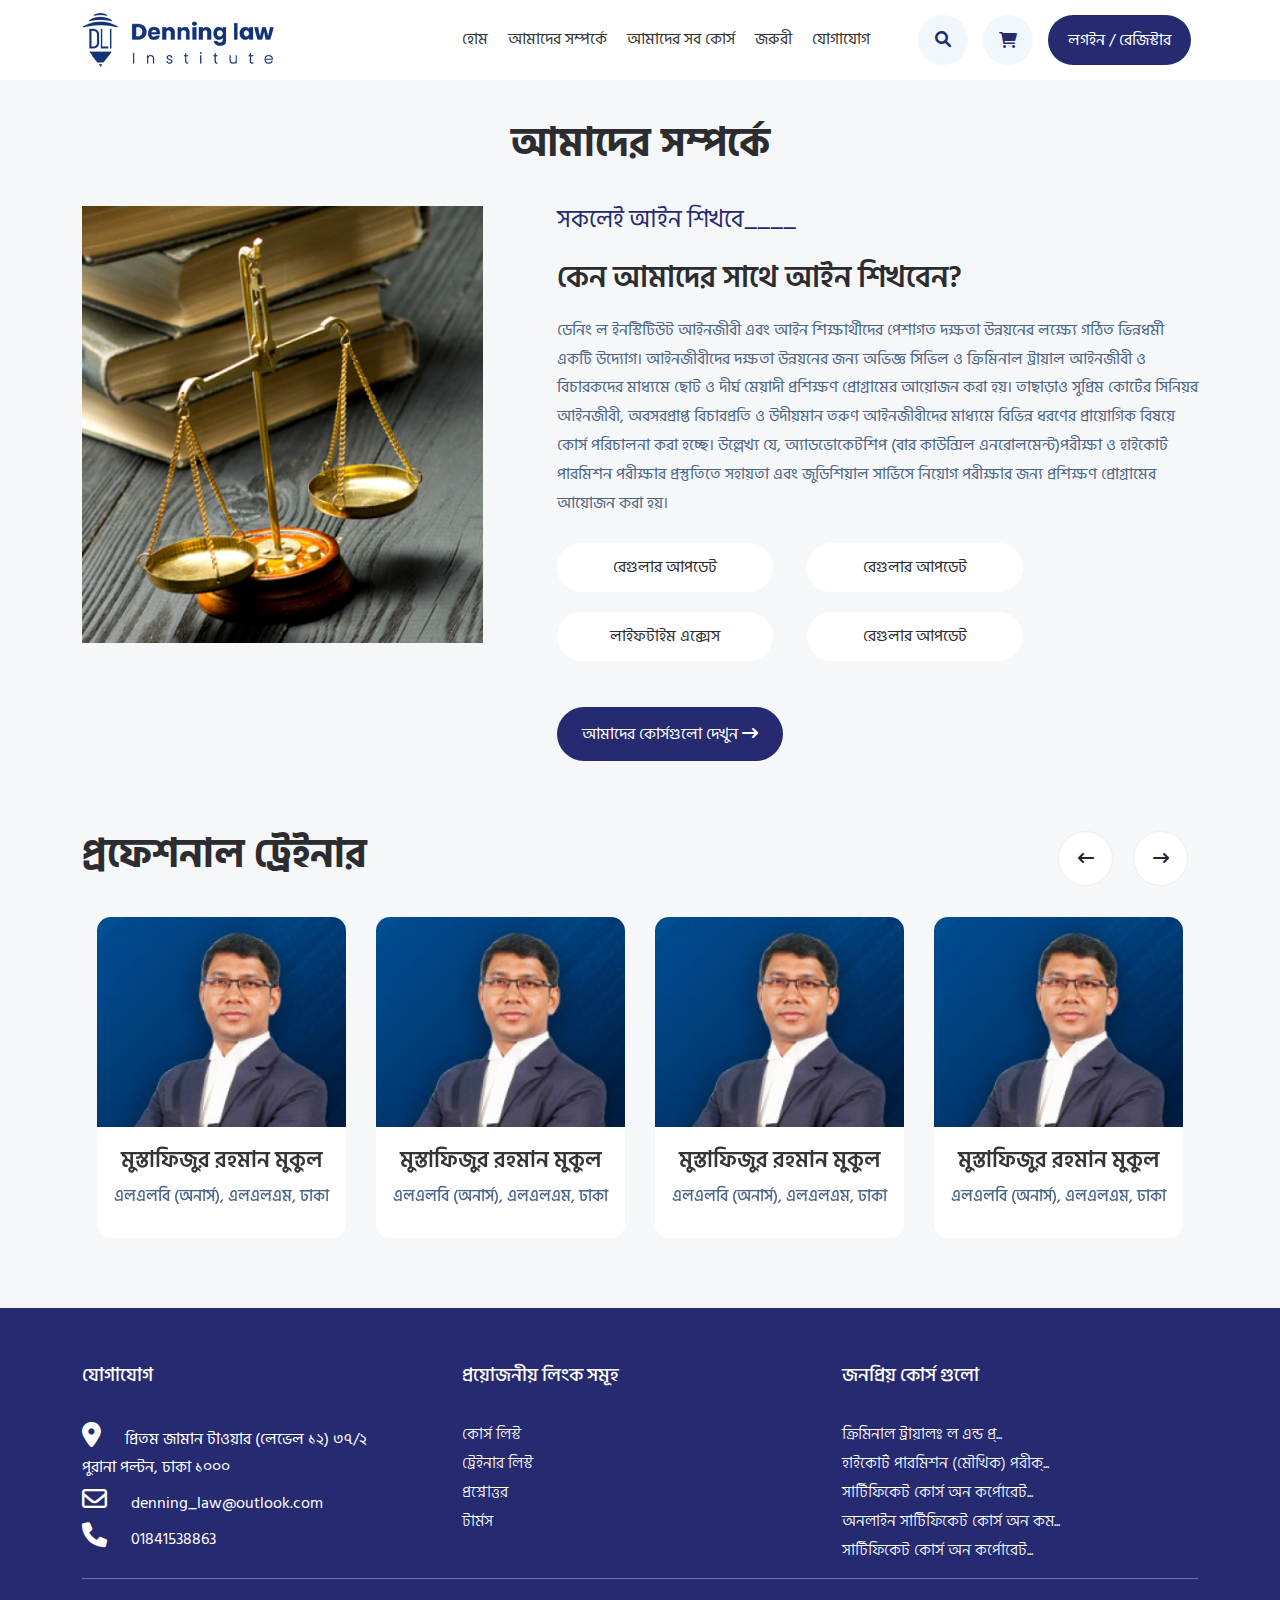
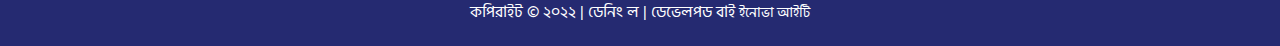
<file: about.html>
<!doctype html>
<html lang="en">
  <head>
    <!-- Required meta tags -->
    <meta charset="utf-8">
    <meta name="viewport" content="width=device-width, initial-scale=1">


    <!-- google fonts -->
    <link rel="preconnect" href="https://fonts.googleapis.com">
    <link rel="preconnect" href="https://fonts.gstatic.com" crossorigin>
    <link href="https://fonts.googleapis.com/css2?family=Hind+Siliguri:wght@400;500;600;700&family=Poppins:wght@300;400;500;600;700;800&display=swap" rel="stylesheet">  

    <!-- font awesome -->
    <link rel="stylesheet" href="fontawesome/css/all.min.css">
    <!-- Bootstrap CSS -->
    <link rel="stylesheet" href="css/bootstrap.min.css">
    <!-- main css -->
    <!-- slick slider css -->
    <link rel="stylesheet" href="slick/slick.css">
    <link rel="stylesheet" href="css/style.css">
    <!-- responsive css -->
    <link rel="stylesheet" href="css/responsive.css">

    <title>Denning Law</title>
  </head>
  <body> 

    <nav class="navbar custom_header navbar-expand-lg">
        <div class="container">
          <a class="navbar-brand logo" href="index.html">
              <img src="images/logo.png" alt="logo">
          </a>

          <button class="navbar-toggler" type="button" data-bs-toggle="collapse" data-bs-target="#navbarSupportedContent" aria-controls="navbarSupportedContent" aria-expanded="false" aria-label="Toggle navigation"> 
            <i class="fa-solid fa-bars-staggered"></i>
          </button>
          <div class="collapse navbar-collapse" id="navbarSupportedContent">
            <ul class="navbar-nav custom_menu ms-auto mb-2 mb-lg-0">
                <li><a href="index.html">হোম</a></li>
                <li><a href="about.html">আমাদের সম্পর্কে</a></li> 
                <li><a href="course-list.html">আমাদের সব কোর্স</a></li>
                <li><a href="faq.html">জরুরী</a></li>
                <li><a href="contact.html">যোগাযোগ</a></li>
            </ul>
            <div class="search_Cart_Login">
                <form class="search_bar input-group"> 
                    <button class="btn btn-outline-secondary" type="submit" id="button-addon1" data-bs-toggle="collapse" data-bs-target="#collapseExample" aria-expanded="false" aria-controls="collapseExample"><i class="fa-solid fa-magnifying-glass"></i></button>
      
                    <div class="collapse" id="collapseExample">
                      <div class="card card-body">
                        Some placeholder content for the collapse component. This panel is hidden by default but revealed when the user activates the relevant trigger.
                      </div>
                    </div>
                    <!-- <input type="search" class="form-control " placeholder="আপনার পছন্দের কোর্সটি সার্চ করুন" aria-label="Search" > -->
                </form> 
                <div class="cart">
                    <a href="#" class="cart_icon">
                    <i class="fa-solid fa-cart-shopping"></i>
                    </a>
                </div>
                <a href="#" class="login_registration">লগইন / রেজিস্টার</a>
            </div>

          </div>
        </div>
      </nav>

 
 
    <!-- about section start -->
    <section class="about">
        <div class="container">
            <div class="section_title text-center">
                <h3 class="title">আমাদের সম্পর্কে</h3>
            </div>
            <div class="about_content">
                <div class="row">
                    <div class="col-lg-5">
                        <div class="about_image">
                            <img src="images/about.png" alt="">
                        </div>
                    </div>
                    <div class="col-lg-7">
                        <div class="about_description">
                            <h3 class="sub_title">সকলেই আইন শিখবে____</h3>
                            <h2 class="title">কেন আমাদের সাথে আইন শিখবেন?</h2>
                            <p>ডেনিং ল ইনস্টিটিউট আইনজীবী এবং আইন শিক্ষার্থীদের পেশাগত দক্ষতা উন্নয়নের লক্ষ্যে গঠিত ভিন্নধর্মী একটি উদ্যোগ। আইনজীবীদের দক্ষতা উন্নয়নের জন্য অভিজ্ঞ সিভিল ও ক্রিমিনাল ট্রায়াল আইনজীবী ও বিচারকদের মাধ্যমে ছোট ও দীর্ঘ মেয়াদী প্রশিক্ষণ প্রোগ্রামের আয়োজন করা হয়। তাছাড়াও সুপ্রিম কোর্টের সিনিয়র আইনজীবী, অবসরপ্রাপ্ত বিচারপ্রতি ও উদীয়মান তরুণ আইনজীবীদের মাধ্যমে বিভিন্ন ধরণের প্রায়োগিক বিষয়ে কোর্স পরিচালনা করা হচ্ছে। উল্লেখ্য যে, অ্যাডভোকেটশিপ (বার কাউন্সিল এনরোলমেন্ট)পরীক্ষা ও হাইকোর্ট পারমিশন পরীক্ষার প্রস্তুতিতে সহায়তা এবং জুডিশিয়াল সার্ভিসে নিয়োগ পরীক্ষার জন্য প্রশিক্ষণ প্রোগ্রামের আয়োজন করা হয়।</p>

                            <div class="features">
                                <ul class="row">
                                    <li class="col-sm-6"><span>রেগুলার আপডেট</span></li>
                                    <li class="col-sm-6"><span>রেগুলার আপডেট</span></li>
                                    <li class="col-sm-6"><span>লাইফটাইম এক্সেস</span></li>
                                    <li class="col-sm-6"><span>রেগুলার আপডেট</span></li> 
                                </ul> 
                            </div>
                            <a href="" class="viewMore">আমাদের কোর্সগুলো দেখুন <i class="fa-solid fa-arrow-right-long"></i></a>
                        </div>

                    </div>
                </div>
            </div>

            <div class="professional_trainer">
                <div class="section_title professional_title">
                    <h3 class="title">প্রফেশনাল ট্রেইনার</h3>
                    <div class="slider_controlar">
                        <i class="previous fa-solid fa-arrow-left-long"></i>
                        <i class="next_btn fa-solid fa-arrow-right-long"></i> 
                    </div>
                </div>
                <div class="trainer_slider">
                    <div class="single_trainer">
                        <div class="trainer_image">
                            <a href="#">
                                <img src="images/mukul.png" alt="">
                            </a>
                        </div>
                        <div class="trainer_description">
                            <h3 class="trainer_name"><a href="#">মুস্তাফিজুর রহমান মুকুল</a></h3> 
                            <h4 class="trainer_education">এলএলবি (অনার্স), এলএলএম, ঢাকা</h4>
                        </div>
                    </div> 
                    <div class="single_trainer">
                        <div class="trainer_image">
                            <a href="#">
                                <img src="images/mukul.png" alt="">
                            </a>
                        </div>
                        <div class="trainer_description">
                            <h3 class="trainer_name"><a href="#">মুস্তাফিজুর রহমান মুকুল</a></h3> 
                            <h4 class="trainer_education">এলএলবি (অনার্স), এলএলএম, ঢাকা</h4>
                        </div>
                    </div> 
                    <div class="single_trainer">
                        <div class="trainer_image">
                            <a href="#">
                                <img src="images/mukul.png" alt="">
                            </a>
                        </div>
                        <div class="trainer_description">
                            <h3 class="trainer_name"><a href="#">মুস্তাফিজুর রহমান মুকুল</a></h3> 
                            <h4 class="trainer_education">এলএলবি (অনার্স), এলএলএম, ঢাকা</h4>
                        </div>
                    </div> 
                    <div class="single_trainer">
                        <div class="trainer_image">
                            <a href="#">
                                <img src="images/mukul.png" alt="">
                            </a>
                        </div>
                        <div class="trainer_description">
                            <h3 class="trainer_name"><a href="#">মুস্তাফিজুর রহমান মুকুল</a></h3> 
                            <h4 class="trainer_education">এলএলবি (অনার্স), এলএলএম, ঢাকা</h4>
                        </div>
                    </div> 
                    <div class="single_trainer">
                        <div class="trainer_image">
                            <a href="#">
                                <img src="images/mukul.png" alt="">
                            </a>
                        </div>
                        <div class="trainer_description">
                            <h3 class="trainer_name"><a href="#">মুস্তাফিজুর রহমান মুকুল</a></h3> 
                            <h4 class="trainer_education">এলএলবি (অনার্স), এলএলএম, ঢাকা</h4>
                        </div>
                    </div> 
                    <div class="single_trainer">
                        <div class="trainer_image">
                            <a href="#">
                                <img src="images/mukul.png" alt="">
                            </a>
                        </div>
                        <div class="trainer_description">
                            <h3 class="trainer_name"><a href="#">মুস্তাফিজুর রহমান মুকুল</a></h3> 
                            <h4 class="trainer_education">এলএলবি (অনার্স), এলএলএম, ঢাকা</h4>
                        </div>
                    </div> 
                    <div class="single_trainer">
                        <div class="trainer_image">
                            <a href="#">
                                <img src="images/mukul.png" alt="">
                            </a>
                        </div>
                        <div class="trainer_description">
                            <h3 class="trainer_name"><a href="#">মুস্তাফিজুর রহমান মুকুল</a></h3> 
                            <h4 class="trainer_education">এলএলবি (অনার্স), এলএলএম, ঢাকা</h4>
                        </div>
                    </div> 
                    <div class="single_trainer">
                        <div class="trainer_image">
                            <a href="#">
                                <img src="images/mukul.png" alt="">
                            </a>
                        </div>
                        <div class="trainer_description">
                            <h3 class="trainer_name"><a href="#">মুস্তাফিজুর রহমান মুকুল</a></h3> 
                            <h4 class="trainer_education">এলএলবি (অনার্স), এলএলএম, ঢাকা</h4>
                        </div>
                    </div> 
                </div>
            </div>
        </div>
    </section>
    <!-- about section end -->

       
      <!-- footer start -->
      <footer class="footer">
        <div class="container">
            <div class="footer_top">
                <div class="row">
                    <div class="col-md-4 col-sm-6"> 
                        <div class="single_item">
                            <div class="contact_info">
                                <div class="item_title">
                                    <h3>যোগাযোগ</h3>
                                </div> 
                                <ul>
                                    <li><i class="fa-solid fa-location-dot"></i> প্রিতম জামান টাওয়ার (লেভেল ১২) ৩৭/২ <br> পুরানা পল্টন, ঢাকা ১০০০</li>
                                    <li><i class="fa-regular fa-envelope"></i> denning_law@outlook.com</li>
                                    <li><i class="fa-solid fa-phone"></i> 01841538863</li>
                                </ul>
                            </div>
                        </div>
                    </div>
                    <div class="col-md-4 col-sm-6">  
                        <div class="single_item">
                            <div class="item_title">
                                <h3>প্রয়োজনীয় লিংক সমূহ</h3>
                            </div>
                            <div class="footer_menu">
                                <ul>
                                    <li><a href="#">কোর্স লিস্ট</a></li>
                                    <li><a href="#">ট্রেইনার লিস্ট</a></li>
                                    <li><a href="#">প্রশ্নোত্তর</a></li>
                                    <li><a href="#">টার্মস</a></li>                      
                                </ul>
                            </div>
                        </div>
                    </div> 
                    <div class="col-md-4 col-sm-6"> 
                        <div class="single_item">
                            <div class="item_title">
                                <h3>জনপ্রিয় কোর্স গুলো</h3>
                            </div> 
                            <div class="footer_menu">
                                <ul>
                                    <li><a href="#">ক্রিমিনাল ট্রায়ালঃ ল এন্ড প্র্...</a></li>
                                    <li><a href="#">হাইকোর্ট পারমিশন (মৌখিক) পরীক্...</a></li>
                                    <li><a href="#">সার্টিফিকেট কোর্স অন কর্পোরেট...</a></li>
                                    <li><a href="#">অনলাইন সার্টিফিকেট কোর্স অন কম...</a></li>                      
                                    <li><a href="#">সার্টিফিকেট কোর্স অন কর্পোরেট...</a></li>                      
                                </ul>
                            </div>
                        </div>
                    </div> 
                </div>
            </div>
            <div class="footer_bottom"> 
                <p>কপিরাইট © ২০২২ | ডেনিং ল | ডেভেলপড বাই <a href="https://innovainst.com" target="_blank">ইনোভা আইটি</a></p>
            </div>
        </div>
      </footer>
      <!-- footer end -->


    <!-- jquery js -->
    <script src="js/jquery.min.js"></script>
    <!-- Bootstrap js -->
    <script src="js/bootstrap.bundle.min.js"></script>
    <!-- slick slider -->
    <script src="slick/slick.min.js"></script>
    <!-- main script file -->
    <script src="js/script.js"></script>
   
  </body>
</html>
</file>
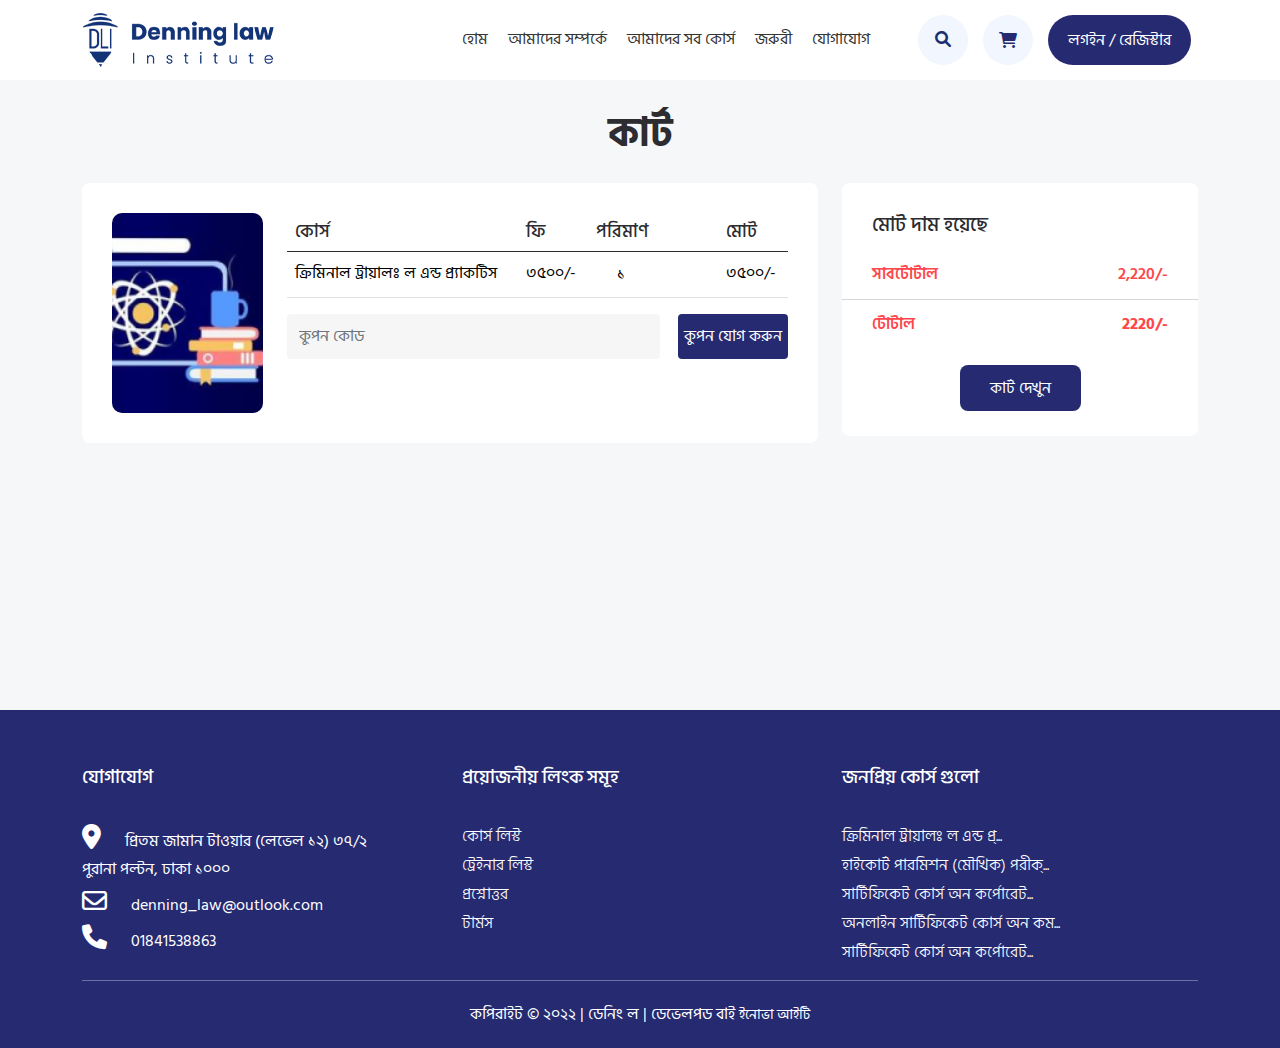
<file: cart.html>
<!doctype html>
<html lang="en">
  <head>
    <!-- Required meta tags -->
    <meta charset="utf-8">
    <meta name="viewport" content="width=device-width, initial-scale=1">


    <!-- google fonts -->
    <link rel="preconnect" href="https://fonts.googleapis.com">
    <link rel="preconnect" href="https://fonts.gstatic.com" crossorigin>
    <link href="https://fonts.googleapis.com/css2?family=Hind+Siliguri:wght@400;500;600;700&family=Poppins:wght@300;400;500;600;700;800&display=swap" rel="stylesheet">  

    <!-- font awesome -->
    <link rel="stylesheet" href="fontawesome/css/all.min.css">
    <!-- Bootstrap CSS -->
    <link rel="stylesheet" href="css/bootstrap.min.css">
    <!-- main css -->
    <!-- slick slider css -->
    <link rel="stylesheet" href="slick/slick.css">
    <link rel="stylesheet" href="css/style.css">
    <!-- responsive css -->
    <link rel="stylesheet" href="css/responsive.css">

    <title>Denning Law</title>
  </head>
  <body> 

    <nav class="navbar custom_header navbar-expand-lg">
        <div class="container">
          <a class="navbar-brand logo" href="index.html">
              <img src="images/logo.png" alt="logo">
          </a>

          <button class="navbar-toggler" type="button" data-bs-toggle="collapse" data-bs-target="#navbarSupportedContent" aria-controls="navbarSupportedContent" aria-expanded="false" aria-label="Toggle navigation"> 
            <i class="fa-solid fa-bars-staggered"></i>
          </button>
          <div class="collapse navbar-collapse" id="navbarSupportedContent">
            <ul class="navbar-nav custom_menu ms-auto mb-2 mb-lg-0">
                <li><a href="index.html">হোম</a></li>
                <li><a href="about.html">আমাদের সম্পর্কে</a></li> 
                <li><a href="course-list.html">আমাদের সব কোর্স</a></li>
                <li><a href="faq.html">জরুরী</a></li>
                <li><a href="contact.html">যোগাযোগ</a></li>
            </ul>
            <div class="search_Cart_Login">
                <form class="search_bar input-group"> 
                    <button class="btn btn-outline-secondary" type="submit" id="button-addon1" data-bs-toggle="collapse" data-bs-target="#collapseExample" aria-expanded="false" aria-controls="collapseExample"><i class="fa-solid fa-magnifying-glass"></i></button>
      
                    <div class="collapse" id="collapseExample">
                      <div class="card card-body">
                        Some placeholder content for the collapse component. This panel is hidden by default but revealed when the user activates the relevant trigger.
                      </div>
                    </div>
                    <!-- <input type="search" class="form-control " placeholder="আপনার পছন্দের কোর্সটি সার্চ করুন" aria-label="Search" > -->
                </form> 
                <div class="cart">
                    <a href="#" class="cart_icon">
                    <i class="fa-solid fa-cart-shopping"></i>
                    </a>
                </div>
                <a href="#" class="login_registration">লগইন / রেজিস্টার</a>
            </div>

          </div>
        </div>
    </nav>

 

      <!-- about trainer start -->
      <section class="cart_section"> 
        <div class="container">
            <div class="section_title text-center">
                <h3 class="title">কার্ট</h3>
            </div> 
            <div class="cart_area">
                <div class="row">
                    <div class="col-lg-8">
                        <div class="cart_details">
                            <div class="row">
                                <div class="col-md-3">
                                    <div class="course_image">
                                        <img src="images/cart-product-image.png" alt="">
                                    </div>
                                </div>
                                <div class="col-md-9">
                                    <div class="cart_wraps">  
                                        <div class="cart_table table-responsive">
                                            <table class="table">
                                                <thead>
                                                    <tr> 
                                                        <th scope="col">কোর্স</th>
                                                        <th scope="col">ফি</th>
                                                        <th scope="col">পরিমাণ</th>
                                                        <th scope="col">মোট	</th> 
                                                    </tr>
                                                </thead> 
                                                <tbody>
                                                    <tr>  
                                                        <td class="product_name">
                                                            <a href="#">ক্রিমিনাল ট্রায়ালঃ ল এন্ড প্র্যাকটিস</a>
                                                        </td>
                            
                                                        <td class="product_price">
                                                            <span class="unit_amount">৩৫০০/-</span>
                                                        </td> 
                            
                                                        <td class="cart-product-quantity" width="130px">
                                                            <div class="input-quantity">
                                                                 <input type="text" value="১">
                                                            </div>
                                                        </td>
                    
                                                        <td>
                                                            <span class="subtotal_amount">৩৫০০/-</span>
                                                        </td> 
                                                    </tr>
                                                </tbody>
                                            </table>
                                        </div>  
                                        <div class="coupon_cart"> 
                                            <div class="form-group mb-0">
                                                <form action="#" method="get">
                                                    <input type="text" class="form-control" placeholder="কুপন কোড">
                    
                                                    <button type="submit" class="default-btn">কুপন যোগ করুন</button>
                                                </form>
                                            </div>
                                        </div>
                                    </div>
                                </div>
                            </div>
                        </div>                        
                    </div>
                    <div class="col-lg-4">
                        <div class="total_amount"> 
                            <div class="cart-totals">
                                <h3 class="cart_title">মোট দাম হয়েছে</h3>
                                <ul>
                                    <li> <span>সাবটোটাল</span> <span>2,220/-</span></li>  
                                    <li> <span>টোটাল</span><span><b>2220/-</b></span></li>
                                </ul>
        
                                <div class="button">
                                    <a href="" class="Cart_btn ">কার্ট দেখুন</a> 
                                </div>
                            </div>
                        </div>
                    </div>
                </div>
            </div>
        </div>
    </section>
      <!-- about trainer end -->


       
      <!-- footer start -->
      <footer class="footer">
        <div class="container">
            <div class="footer_top">
                <div class="row">
                    <div class="col-md-4 col-sm-6"> 
                        <div class="single_item">
                            <div class="contact_info">
                                <div class="item_title">
                                    <h3>যোগাযোগ</h3>
                                </div> 
                                <ul>
                                    <li><i class="fa-solid fa-location-dot"></i> প্রিতম জামান টাওয়ার (লেভেল ১২) ৩৭/২ <br> পুরানা পল্টন, ঢাকা ১০০০</li>
                                    <li><i class="fa-regular fa-envelope"></i> denning_law@outlook.com</li>
                                    <li><i class="fa-solid fa-phone"></i> 01841538863</li>
                                </ul>
                            </div>
                        </div>
                    </div>
                    <div class="col-md-4 col-sm-6">  
                        <div class="single_item">
                            <div class="item_title">
                                <h3>প্রয়োজনীয় লিংক সমূহ</h3>
                            </div>
                            <div class="footer_menu">
                                <ul>
                                    <li><a href="#">কোর্স লিস্ট</a></li>
                                    <li><a href="#">ট্রেইনার লিস্ট</a></li>
                                    <li><a href="#">প্রশ্নোত্তর</a></li>
                                    <li><a href="#">টার্মস</a></li>                      
                                </ul>
                            </div>
                        </div>
                    </div> 
                    <div class="col-md-4 col-sm-6"> 
                        <div class="single_item">
                            <div class="item_title">
                                <h3>জনপ্রিয় কোর্স গুলো</h3>
                            </div> 
                            <div class="footer_menu">
                                <ul>
                                    <li><a href="#">ক্রিমিনাল ট্রায়ালঃ ল এন্ড প্র্...</a></li>
                                    <li><a href="#">হাইকোর্ট পারমিশন (মৌখিক) পরীক্...</a></li>
                                    <li><a href="#">সার্টিফিকেট কোর্স অন কর্পোরেট...</a></li>
                                    <li><a href="#">অনলাইন সার্টিফিকেট কোর্স অন কম...</a></li>                      
                                    <li><a href="#">সার্টিফিকেট কোর্স অন কর্পোরেট...</a></li>                      
                                </ul>
                            </div>
                        </div>
                    </div> 
                </div>
            </div>
            <div class="footer_bottom"> 
                <p>কপিরাইট © ২০২২ | ডেনিং ল | ডেভেলপড বাই <a href="https://innovainst.com" target="_blank">ইনোভা আইটি</a></p>
            </div>
        </div>
      </footer>
      <!-- footer end -->


    <!-- jquery js -->
    <script src="js/jquery.min.js"></script>
    <!-- Bootstrap js -->
    <script src="js/bootstrap.bundle.min.js"></script>
    <!-- slick slider -->
    <script src="slick/slick.min.js"></script>
    <!-- main script file -->
    <!-- jquery tabs js -->
    <script src="js/jquery.tabs.min.js"></script>
    <script src="js/script.js"></script>
   
  </body>
</html>
</file>
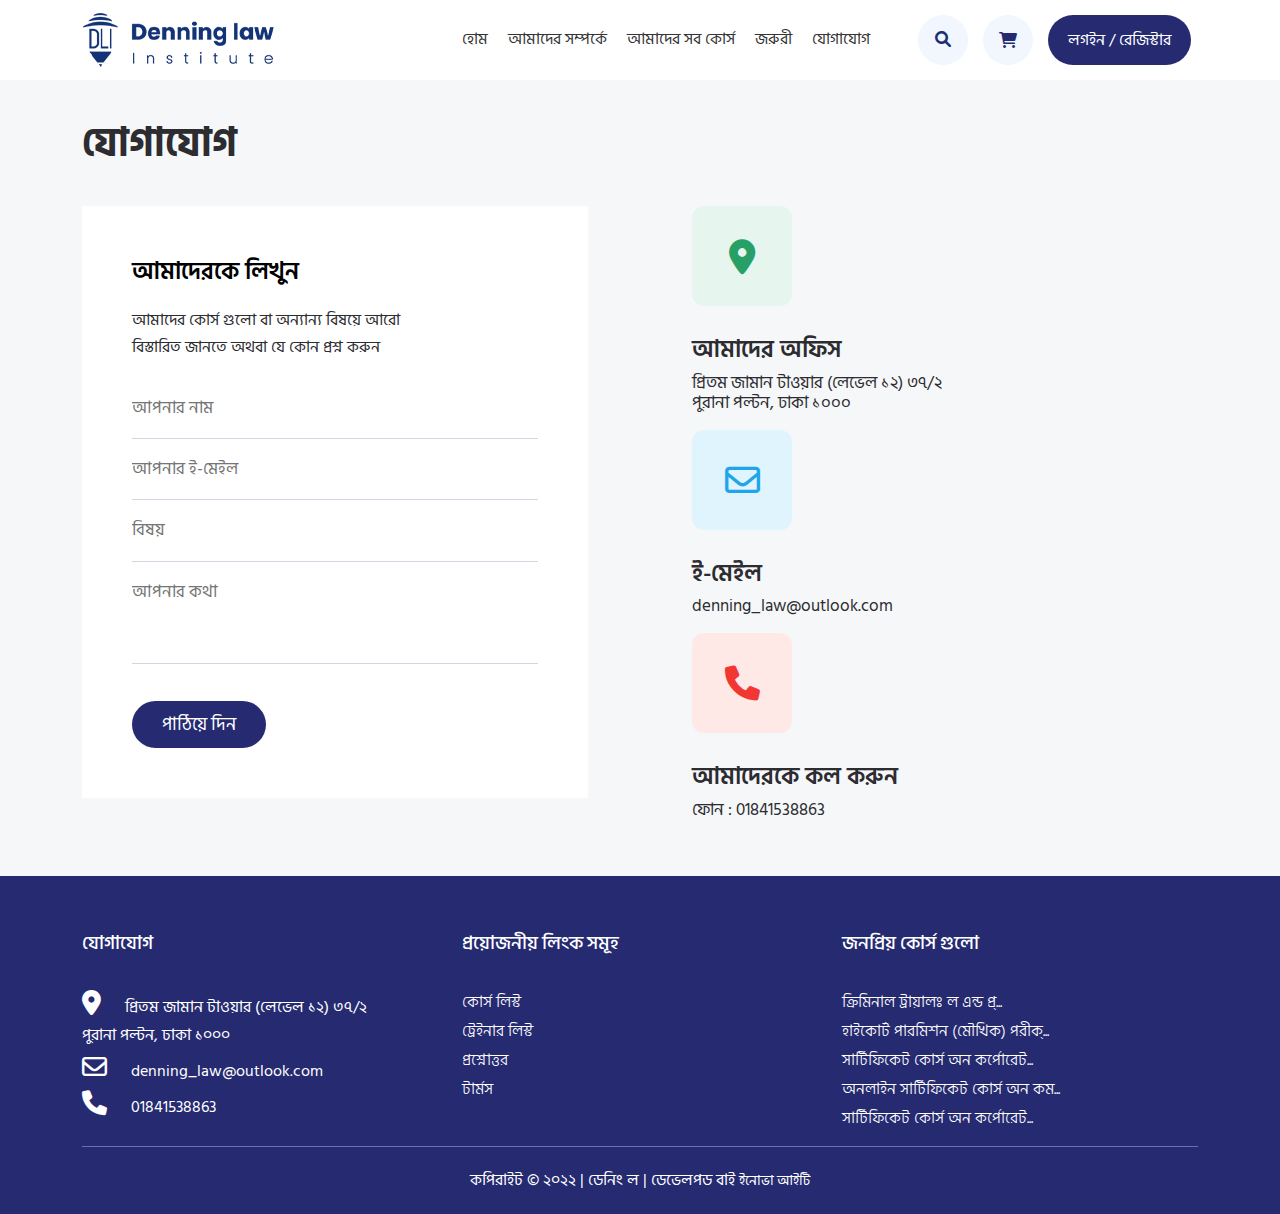
<file: contact.html>
<!doctype html>
<html lang="en">
  <head>
    <!-- Required meta tags -->
    <meta charset="utf-8">
    <meta name="viewport" content="width=device-width, initial-scale=1">


    <!-- google fonts -->
    <link rel="preconnect" href="https://fonts.googleapis.com">
    <link rel="preconnect" href="https://fonts.gstatic.com" crossorigin>
    <link href="https://fonts.googleapis.com/css2?family=Hind+Siliguri:wght@400;500;600;700&family=Poppins:wght@300;400;500;600;700;800&display=swap" rel="stylesheet">  

    <!-- font awesome -->
    <link rel="stylesheet" href="fontawesome/css/all.min.css">
    <!-- Bootstrap CSS -->
    <link rel="stylesheet" href="css/bootstrap.min.css">
    <!-- main css -->
    <!-- slick slider css -->
    <link rel="stylesheet" href="slick/slick.css">
    <link rel="stylesheet" href="css/style.css">
    <!-- responsive css -->
    <link rel="stylesheet" href="css/responsive.css">

    <title>Denning Law</title>
  </head>
  <body> 

    <nav class="navbar custom_header navbar-expand-lg">
        <div class="container">
          <a class="navbar-brand logo" href="index.html">
              <img src="images/logo.png" alt="logo">
          </a>

          <button class="navbar-toggler" type="button" data-bs-toggle="collapse" data-bs-target="#navbarSupportedContent" aria-controls="navbarSupportedContent" aria-expanded="false" aria-label="Toggle navigation"> 
            <i class="fa-solid fa-bars-staggered"></i>
          </button>
          <div class="collapse navbar-collapse" id="navbarSupportedContent">
            <ul class="navbar-nav custom_menu ms-auto mb-2 mb-lg-0">
                <li><a href="index.html">হোম</a></li>
                <li><a href="about.html">আমাদের সম্পর্কে</a></li> 
                <li><a href="course-list.html">আমাদের সব কোর্স</a></li>
                <li><a href="faq.html">জরুরী</a></li>
                <li><a href="contact.html">যোগাযোগ</a></li>
            </ul>
            <div class="search_Cart_Login">
                <form class="search_bar input-group"> 
                    <button class="btn btn-outline-secondary" type="submit" id="button-addon1" data-bs-toggle="collapse" data-bs-target="#collapseExample" aria-expanded="false" aria-controls="collapseExample"><i class="fa-solid fa-magnifying-glass"></i></button>
      
                    <div class="collapse" id="collapseExample">
                      <div class="card card-body">
                        Some placeholder content for the collapse component. This panel is hidden by default but revealed when the user activates the relevant trigger.
                      </div>
                    </div>
                    <!-- <input type="search" class="form-control " placeholder="আপনার পছন্দের কোর্সটি সার্চ করুন" aria-label="Search" > -->
                </form> 
                <div class="cart">
                    <a href="#" class="cart_icon">
                    <i class="fa-solid fa-cart-shopping"></i>
                    </a>
                </div>
                <a href="#" class="login_registration">লগইন / রেজিস্টার</a>
            </div>

          </div>
        </div>
      </nav>

 
      <!-- contact page start -->
      <section class="contact">
        <div class="container">
            <div class="section_title">
                <h3 class="title">যোগাযোগ</h3> 
            </div>

            <div class="contact_area">
                <div class="row">
                    <div class="col-lg-6 col-md-7">
                        <div class="form_area">
                            <h3 class="title">আমাদেরকে লিখুন</h3>
                            <p>আমাদের কোর্স গুলো বা অন্যান্য বিষয়ে আরো <br> বিস্তারিত জানতে অথবা যে কোন প্রশ্ন করুন</p>

                            <form action="">
                                <input type="text" placeholder="আপনার নাম">
                                <input type="email" placeholder="আপনার ই-মেইল">
                                <input type="text" placeholder="বিষয়">
                                <textarea name="" id="" cols="30" rows="3" placeholder="আপনার কথা"></textarea>
                                <button>পাঠিয়ে দিন</button>
                            </form>
                        </div>
                    </div>
                    <div class="col-lg-6 col-md-5">
                        <div class="contract_info">
                            <div class="info_item">
                                <div class="item_icon bg_1">
                                    <i class="fa-solid fa-location-dot"></i>
                                </div>
                                <h4 class="info_title">আমাদের অফিস</h4>
                                <p class="info_description">প্রিতম জামান টাওয়ার (লেভেল ১২) ৩৭/২ <br> পুরানা পল্টন, ঢাকা ১০০০</p>
                            </div>
                            <div class="info_item">
                                <div class="item_icon bg_2">
                                    <i class="fa-regular fa-envelope"></i>
                                </div>
                                <h4 class="info_title">ই-মেইল</h4>
                                <p class="info_description">denning_law@outlook.com</p>
                            </div>
                            <div class="info_item">
                                <div class="item_icon bg_3">
                                    <i class="fa-solid fa-phone"></i>
                                </div>
                                <h4 class="info_title">আমাদেরকে কল করুন</h4>
                                <p class="info_description">ফোন : 01841538863</p>
                            </div>
                        </div>
                    </div>
                </div>
            </div>
        </div>
      </section>
      <!-- contact page end -->
   

       
      <!-- footer start -->
      <footer class="footer">
        <div class="container">
            <div class="footer_top">
                <div class="row">
                    <div class="col-md-4 col-sm-6"> 
                        <div class="single_item">
                            <div class="contact_info">
                                <div class="item_title">
                                    <h3>যোগাযোগ</h3>
                                </div> 
                                <ul>
                                    <li><i class="fa-solid fa-location-dot"></i> প্রিতম জামান টাওয়ার (লেভেল ১২) ৩৭/২ <br> পুরানা পল্টন, ঢাকা ১০০০</li>
                                    <li><i class="fa-regular fa-envelope"></i> denning_law@outlook.com</li>
                                    <li><i class="fa-solid fa-phone"></i> 01841538863</li>
                                </ul>
                            </div>
                        </div>
                    </div>
                    <div class="col-md-4 col-sm-6">  
                        <div class="single_item">
                            <div class="item_title">
                                <h3>প্রয়োজনীয় লিংক সমূহ</h3>
                            </div>
                            <div class="footer_menu">
                                <ul>
                                    <li><a href="#">কোর্স লিস্ট</a></li>
                                    <li><a href="#">ট্রেইনার লিস্ট</a></li>
                                    <li><a href="#">প্রশ্নোত্তর</a></li>
                                    <li><a href="#">টার্মস</a></li>                      
                                </ul>
                            </div>
                        </div>
                    </div> 
                    <div class="col-md-4 col-sm-6"> 
                        <div class="single_item">
                            <div class="item_title">
                                <h3>জনপ্রিয় কোর্স গুলো</h3>
                            </div> 
                            <div class="footer_menu">
                                <ul>
                                    <li><a href="#">ক্রিমিনাল ট্রায়ালঃ ল এন্ড প্র্...</a></li>
                                    <li><a href="#">হাইকোর্ট পারমিশন (মৌখিক) পরীক্...</a></li>
                                    <li><a href="#">সার্টিফিকেট কোর্স অন কর্পোরেট...</a></li>
                                    <li><a href="#">অনলাইন সার্টিফিকেট কোর্স অন কম...</a></li>                      
                                    <li><a href="#">সার্টিফিকেট কোর্স অন কর্পোরেট...</a></li>                      
                                </ul>
                            </div>
                        </div>
                    </div> 
                </div>
            </div>
            <div class="footer_bottom"> 
                <p>কপিরাইট © ২০২২ | ডেনিং ল | ডেভেলপড বাই <a href="https://innovainst.com" target="_blank">ইনোভা আইটি</a></p>
            </div>
        </div>
      </footer>
      <!-- footer end -->


    <!-- jquery js -->
    <script src="js/jquery.min.js"></script>
    <!-- Bootstrap js -->
    <script src="js/bootstrap.bundle.min.js"></script>
    <!-- slick slider -->
    <script src="slick/slick.min.js"></script>
    <!-- main script file -->
    <script src="js/script.js"></script>
   
  </body>
</html>
</file>
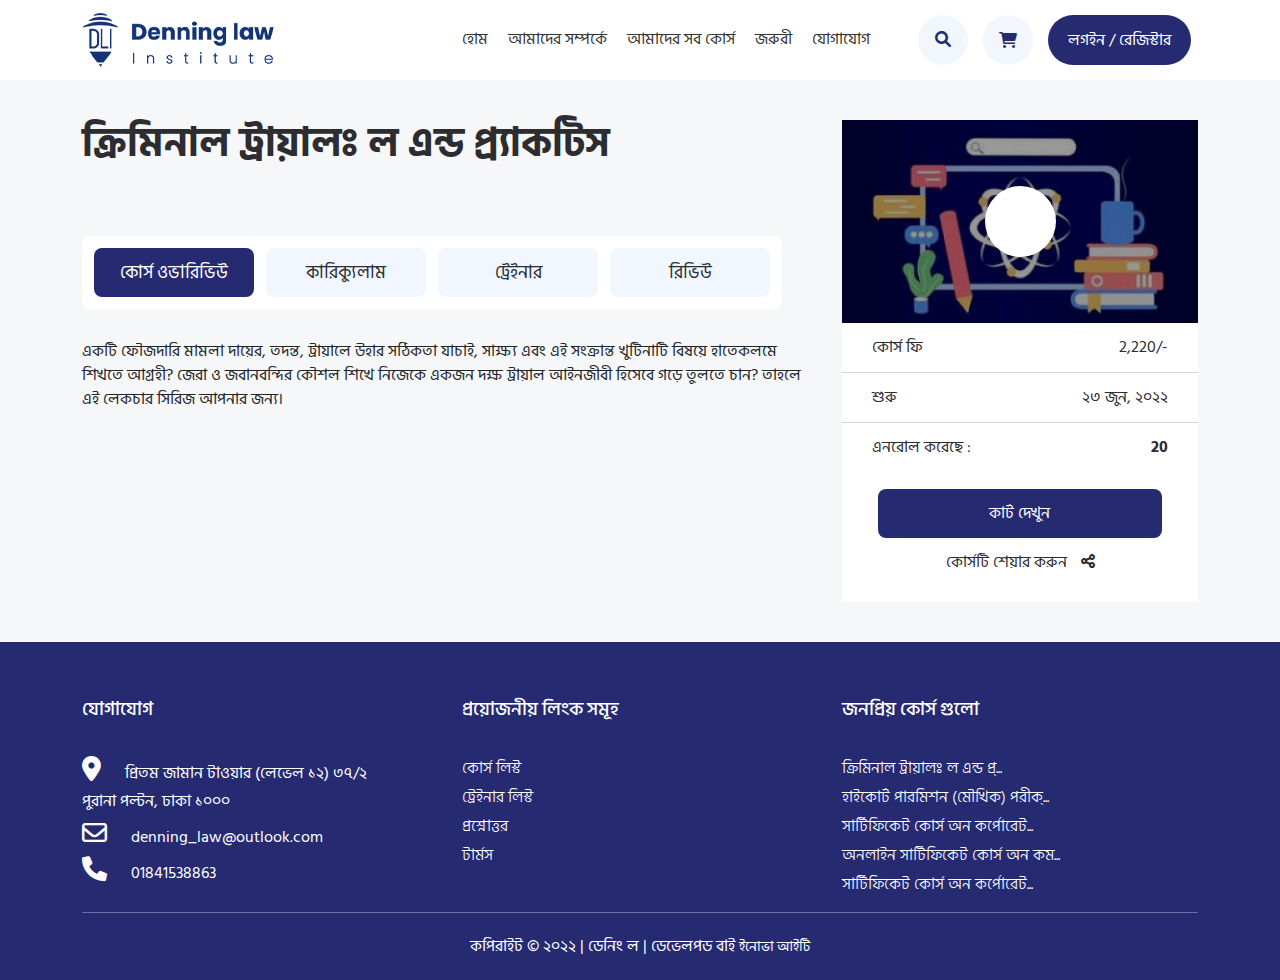
<file: course-details.html>
<!doctype html>
<html lang="en">
  <head>
    <!-- Required meta tags -->
    <meta charset="utf-8">
    <meta name="viewport" content="width=device-width, initial-scale=1">


    <!-- google fonts -->
    <link rel="preconnect" href="https://fonts.googleapis.com">
    <link rel="preconnect" href="https://fonts.gstatic.com" crossorigin>
    <link href="https://fonts.googleapis.com/css2?family=Hind+Siliguri:wght@400;500;600;700&family=Poppins:wght@300;400;500;600;700;800&display=swap" rel="stylesheet">  

    <!-- font awesome -->
    <link rel="stylesheet" href="fontawesome/css/all.min.css">
    <!-- Bootstrap CSS -->
    <link rel="stylesheet" href="css/bootstrap.min.css">
    <!-- main css -->
    <!-- slick slider css -->
    <link rel="stylesheet" href="slick/slick.css">
    <link rel="stylesheet" href="css/style.css">
    <!-- responsive css -->
    <link rel="stylesheet" href="css/responsive.css">

    <title>Denning Law</title>
  </head>
  <body> 

    <nav class="navbar custom_header navbar-expand-lg">
        <div class="container">
          <a class="navbar-brand logo" href="index.html">
              <img src="images/logo.png" alt="logo">
          </a>

          <button class="navbar-toggler" type="button" data-bs-toggle="collapse" data-bs-target="#navbarSupportedContent" aria-controls="navbarSupportedContent" aria-expanded="false" aria-label="Toggle navigation"> 
            <i class="fa-solid fa-bars-staggered"></i>
          </button>
          <div class="collapse navbar-collapse" id="navbarSupportedContent">
            <ul class="navbar-nav custom_menu ms-auto mb-2 mb-lg-0">
                <li><a href="index.html">হোম</a></li>
                <li><a href="about.html">আমাদের সম্পর্কে</a></li> 
                <li><a href="course-list.html">আমাদের সব কোর্স</a></li>
                <li><a href="faq.html">জরুরী</a></li>
                <li><a href="contact.html">যোগাযোগ</a></li>
            </ul>
            <div class="search_Cart_Login">
                <form class="search_bar input-group"> 
                    <button class="btn btn-outline-secondary" type="submit" id="button-addon1" data-bs-toggle="collapse" data-bs-target="#collapseExample" aria-expanded="false" aria-controls="collapseExample"><i class="fa-solid fa-magnifying-glass"></i></button>
      
                    <div class="collapse" id="collapseExample">
                      <div class="card card-body">
                        Some placeholder content for the collapse component. This panel is hidden by default but revealed when the user activates the relevant trigger.
                      </div>
                    </div>
                    <!-- <input type="search" class="form-control " placeholder="আপনার পছন্দের কোর্সটি সার্চ করুন" aria-label="Search" > -->
                </form> 
                <div class="cart">
                    <a href="#" class="cart_icon">
                    <i class="fa-solid fa-cart-shopping"></i>
                    </a>
                </div>
                <a href="#" class="login_registration">লগইন / রেজিস্টার</a>
            </div>

          </div>
        </div>
    </nav>

 

      <!-- about trainer start -->
      <section class="course_details">
        <div class="container">
            <div class="row">
                <div class="col-lg-4 order-lg-2">
                    <div class="course_intro"> 
                        <div class="intro_video">
                            <img src="images/introvideo.png" alt="">
                            <div class="overlay">
                                <a class="venobox vbox-item" data-autoplay="true" data-vbtype="video" href="https://youtu.be/8trao5wH1nE">
                                    <img src="images/play-circle.png" alt="">
                                </a>
                            </div>
                        </div>
                        <div class="cart-totals">
                            <ul>
                                <li> <span>কোর্স ফি</span> <span>2,220/-</span></li> 
                                <li> <span>শুরু</span> <span>২৩ জুন, ২০২২</span></li>
                                <li> <span>এনরোল করেছে :</span><span><b>20</b></span></li>
                            </ul>
    
                            <div class="dubble_btn">
                                <a href="cart.html" class="viewCart_btn ">কার্ট দেখুন</a>
                                <a href="" class="share_btn"> কোর্সটি শেয়ার করুন  <i class="fa-solid fa-share-nodes"></i></a>
                            </div>
                        </div>
                    </div>
                </div>
                <div class="col-lg-8 order-lg-1">
                    <div class="section_title ">
                        <h3 class="title">ক্রিমিনাল ট্রায়ালঃ ল এন্ড প্র্যাকটিস</h3> 
                    </div>
                    <div class="course_details_wrapper" id="myTab">
                        <div class="course_menu">
                            <ul class="jq-tab-menu">
                                <li class="course_title_tab active" data-tab="1">কোর্স ওভারিভিউ</li>
                                <li class="course_title_tab" data-tab="2">কারিক্যুলাম</li>
                                <li class="course_title_tab" data-tab="3">ট্রেইনার</li>
                                <li class="course_title_tab" data-tab="3">রিভিউ</li>
                            </ul>
                        </div>
                        <div class="course_content">
                              <div class="tab_content active" data-tab="1">
                                <p>একটি ফৌজদারি মামলা দায়ের, তদন্ত, ট্রায়ালে উহার সঠিকতা যাচাই, সাক্ষ্য এবং এই সংক্রান্ত খুটিনাটি বিষয়ে হাতেকলমে শিখতে আগ্রহী?
                                    জেরা ও জবানবন্দির কৌশল শিখে নিজেকে একজন দক্ষ ট্রায়াল আইনজীবী হিসেবে গড়ে তুলতে চান?
                                    তাহলে এই লেকচার সিরিজ আপনার জন্য। </p>
                              </div>
                              <div class="tab_content" data-tab="2">
                                
                                Tab 2 content here
      
                              </div>
                              <div class="tab_content" data-tab="3">
                                Tab 3 content here
                              </div>
                              <div class="tab_content" data-tab="4">
                                Tab 4 content here
                              </div>
                        </div>
                    </div>
                </div>
 
            </div>
        </div>
      </section>
      <!-- about trainer end -->



       
      <!-- footer start -->
      <footer class="footer">
        <div class="container">
            <div class="footer_top">
                <div class="row">
                    <div class="col-md-4 col-sm-6"> 
                        <div class="single_item">
                            <div class="contact_info">
                                <div class="item_title">
                                    <h3>যোগাযোগ</h3>
                                </div> 
                                <ul>
                                    <li><i class="fa-solid fa-location-dot"></i> প্রিতম জামান টাওয়ার (লেভেল ১২) ৩৭/২ <br> পুরানা পল্টন, ঢাকা ১০০০</li>
                                    <li><i class="fa-regular fa-envelope"></i> denning_law@outlook.com</li>
                                    <li><i class="fa-solid fa-phone"></i> 01841538863</li>
                                </ul>
                            </div>
                        </div>
                    </div>
                    <div class="col-md-4 col-sm-6">  
                        <div class="single_item">
                            <div class="item_title">
                                <h3>প্রয়োজনীয় লিংক সমূহ</h3>
                            </div>
                            <div class="footer_menu">
                                <ul>
                                    <li><a href="#">কোর্স লিস্ট</a></li>
                                    <li><a href="#">ট্রেইনার লিস্ট</a></li>
                                    <li><a href="#">প্রশ্নোত্তর</a></li>
                                    <li><a href="#">টার্মস</a></li>                      
                                </ul>
                            </div>
                        </div>
                    </div> 
                    <div class="col-md-4 col-sm-6"> 
                        <div class="single_item">
                            <div class="item_title">
                                <h3>জনপ্রিয় কোর্স গুলো</h3>
                            </div> 
                            <div class="footer_menu">
                                <ul>
                                    <li><a href="#">ক্রিমিনাল ট্রায়ালঃ ল এন্ড প্র্...</a></li>
                                    <li><a href="#">হাইকোর্ট পারমিশন (মৌখিক) পরীক্...</a></li>
                                    <li><a href="#">সার্টিফিকেট কোর্স অন কর্পোরেট...</a></li>
                                    <li><a href="#">অনলাইন সার্টিফিকেট কোর্স অন কম...</a></li>                      
                                    <li><a href="#">সার্টিফিকেট কোর্স অন কর্পোরেট...</a></li>                      
                                </ul>
                            </div>
                        </div>
                    </div> 
                </div>
            </div>
            <div class="footer_bottom"> 
                <p>কপিরাইট © ২০২২ | ডেনিং ল | ডেভেলপড বাই <a href="https://innovainst.com" target="_blank">ইনোভা আইটি</a></p>
            </div>
        </div>
      </footer>
      <!-- footer end -->


    <!-- jquery js -->
    <script src="js/jquery.min.js"></script>
    <!-- Bootstrap js -->
    <script src="js/bootstrap.bundle.min.js"></script>
    <!-- slick slider -->
    <script src="slick/slick.min.js"></script>
    <!-- main script file -->
    <!-- jquery tabs js -->
    <script src="js/jquery.tabs.min.js"></script>
    <script src="js/script.js"></script>
   
  </body>
</html>
</file>
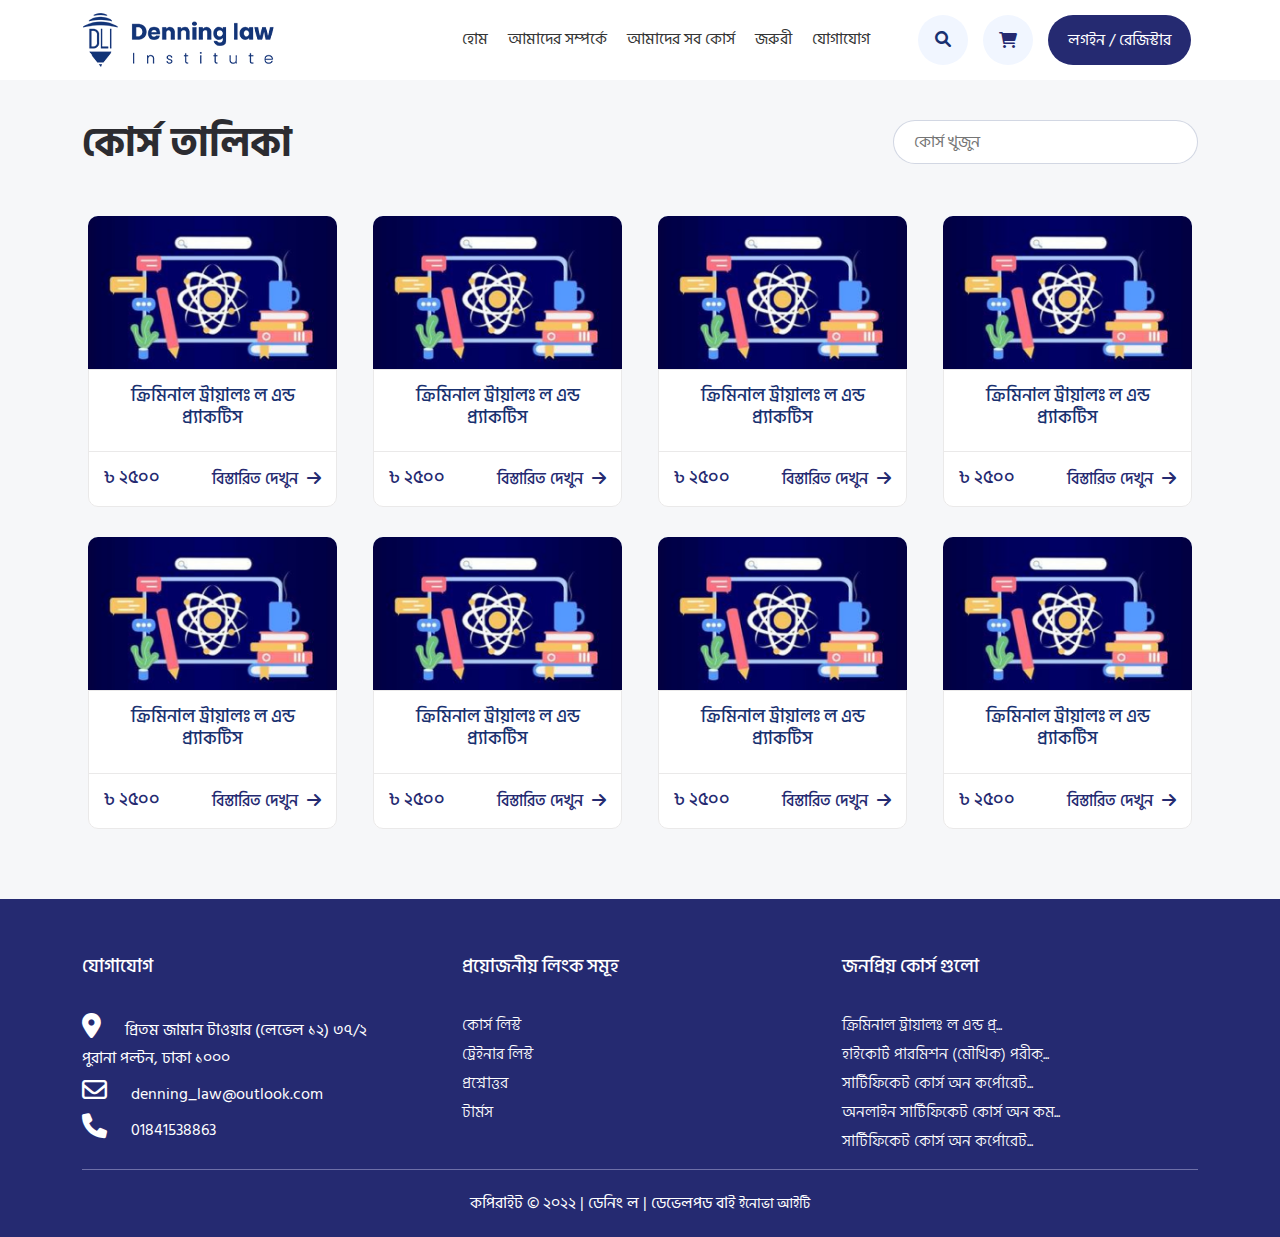
<file: course-list.html>
<!doctype html>
<html lang="en">
  <head>
    <!-- Required meta tags -->
    <meta charset="utf-8">
    <meta name="viewport" content="width=device-width, initial-scale=1">


    <!-- google fonts -->
    <link rel="preconnect" href="https://fonts.googleapis.com">
    <link rel="preconnect" href="https://fonts.gstatic.com" crossorigin>
    <link href="https://fonts.googleapis.com/css2?family=Hind+Siliguri:wght@400;500;600;700&family=Poppins:wght@300;400;500;600;700;800&display=swap" rel="stylesheet">  

    <!-- font awesome -->
    <link rel="stylesheet" href="fontawesome/css/all.min.css">
    <!-- Bootstrap CSS -->
    <link rel="stylesheet" href="css/bootstrap.min.css">
    <!-- main css -->
    <!-- slick slider css -->
    <link rel="stylesheet" href="slick/slick.css">
    <link rel="stylesheet" href="css/style.css">
    <!-- responsive css -->
    <link rel="stylesheet" href="css/responsive.css">

    <title>Denning Law</title>
  </head>
  <body> 

    <nav class="navbar custom_header navbar-expand-lg">
        <div class="container">
          <a class="navbar-brand logo" href="index.html">
              <img src="images/logo.png" alt="logo">
          </a>

          <button class="navbar-toggler" type="button" data-bs-toggle="collapse" data-bs-target="#navbarSupportedContent" aria-controls="navbarSupportedContent" aria-expanded="false" aria-label="Toggle navigation"> 
            <i class="fa-solid fa-bars-staggered"></i>
          </button>
          <div class="collapse navbar-collapse" id="navbarSupportedContent">
            <ul class="navbar-nav custom_menu ms-auto mb-2 mb-lg-0">
                <li><a href="index.html">হোম</a></li>
                <li><a href="about.html">আমাদের সম্পর্কে</a></li> 
                <li><a href="course-list.html">আমাদের সব কোর্স</a></li>
                <li><a href="faq.html">জরুরী</a></li>
                <li><a href="contact.html">যোগাযোগ</a></li>
            </ul>
            <div class="search_Cart_Login">
                <form class="search_bar input-group"> 
                    <button class="btn btn-outline-secondary" type="submit" id="button-addon1" data-bs-toggle="collapse" data-bs-target="#collapseExample" aria-expanded="false" aria-controls="collapseExample"><i class="fa-solid fa-magnifying-glass"></i></button>
      
                    <div class="collapse" id="collapseExample">
                      <div class="card card-body">
                        Some placeholder content for the collapse component. This panel is hidden by default but revealed when the user activates the relevant trigger.
                      </div>
                    </div>
                    <!-- <input type="search" class="form-control " placeholder="আপনার পছন্দের কোর্সটি সার্চ করুন" aria-label="Search" > -->
                </form> 
                <div class="cart">
                    <a href="#" class="cart_icon">
                    <i class="fa-solid fa-cart-shopping"></i>
                    </a>
                </div>
                <a href="#" class="login_registration">লগইন / রেজিস্টার</a>
            </div>

          </div>
        </div>
      </nav>

 

 

      <!-- Popular course start -->
      <section class="popular_course course_list">
          <div class="container">
              <div class="section_title text-center course_list_title">
                  <h3 class="title">কোর্স তালিকা</h3>
                  <form action="">
                    <input type="text" placeholder="কোর্স খুজুন">
                  </form>
              </div>
              <div class="courses">
                  <div class="row">
                      <div class="col-xl-3 col-md-4 col-sm-6">
                          <div class="single_course">
                            <div class="course_image">
                                <a href="#">
                                    <img src="images/course-image/pc.png" alt="">
                                </a>
                            </div>
                            <div class="course_description">
                                <h3 class="course_name"><a href="course-details.html">ক্রিমিনাল ট্রায়ালঃ ল এন্ড প্র্যাকটিস</a></h3> 
                                <div class="price_and_viewMore">
                                    <h3 class="price">৳ ২৫০০</h3>
                                    <a href="#" class="viewMore">বিস্তারিত দেখুন <i class="fa-solid fa-arrow-right"></i></a>
                                </div>
                            </div>
                          </div>
                      </div> 
                      <div class="col-xl-3 col-md-4 col-sm-6">
                          <div class="single_course">
                            <div class="course_image">
                                <a href="#">
                                    <img src="images/course-image/pc.png" alt="">
                                </a>
                            </div>
                            <div class="course_description">
                                <h3 class="course_name"><a href="course-details.html">ক্রিমিনাল ট্রায়ালঃ ল এন্ড প্র্যাকটিস</a></h3> 
                                <div class="price_and_viewMore">
                                    <h3 class="price">৳ ২৫০০</h3>
                                    <a href="#" class="viewMore">বিস্তারিত দেখুন <i class="fa-solid fa-arrow-right"></i></a>
                                </div>
                            </div>
                          </div>
                      </div> 
                      <div class="col-xl-3 col-md-4 col-sm-6">
                          <div class="single_course">
                            <div class="course_image">
                                <a href="#">
                                    <img src="images/course-image/pc.png" alt="">
                                </a>
                            </div>
                            <div class="course_description">
                                <h3 class="course_name"><a href="course-details.html">ক্রিমিনাল ট্রায়ালঃ ল এন্ড প্র্যাকটিস</a></h3> 
                                <div class="price_and_viewMore">
                                    <h3 class="price">৳ ২৫০০</h3>
                                    <a href="#" class="viewMore">বিস্তারিত দেখুন <i class="fa-solid fa-arrow-right"></i></a>
                                </div>
                            </div>
                          </div>
                      </div> 
                      <div class="col-xl-3 col-md-4 col-sm-6">
                          <div class="single_course">
                            <div class="course_image">
                                <a href="#">
                                    <img src="images/course-image/pc.png" alt="">
                                </a>
                            </div>
                            <div class="course_description">
                                <h3 class="course_name"><a href="course-details.html">ক্রিমিনাল ট্রায়ালঃ ল এন্ড প্র্যাকটিস</a></h3> 
                                <div class="price_and_viewMore">
                                    <h3 class="price">৳ ২৫০০</h3>
                                    <a href="#" class="viewMore">বিস্তারিত দেখুন <i class="fa-solid fa-arrow-right"></i></a>
                                </div>
                            </div>
                          </div>
                      </div> 
                      <div class="col-xl-3 col-md-4 col-sm-6">
                          <div class="single_course">
                            <div class="course_image">
                                <a href="#">
                                    <img src="images/course-image/pc.png" alt="">
                                </a>
                            </div>
                            <div class="course_description">
                                <h3 class="course_name"><a href="course-details.html">ক্রিমিনাল ট্রায়ালঃ ল এন্ড প্র্যাকটিস</a></h3> 
                                <div class="price_and_viewMore">
                                    <h3 class="price">৳ ২৫০০</h3>
                                    <a href="#" class="viewMore">বিস্তারিত দেখুন <i class="fa-solid fa-arrow-right"></i></a>
                                </div>
                            </div>
                          </div>
                      </div> 
                      <div class="col-xl-3 col-md-4 col-sm-6">
                          <div class="single_course">
                            <div class="course_image">
                                <a href="#">
                                    <img src="images/course-image/pc.png" alt="">
                                </a>
                            </div>
                            <div class="course_description">
                                <h3 class="course_name"><a href="course-details.html">ক্রিমিনাল ট্রায়ালঃ ল এন্ড প্র্যাকটিস</a></h3> 
                                <div class="price_and_viewMore">
                                    <h3 class="price">৳ ২৫০০</h3>
                                    <a href="#" class="viewMore">বিস্তারিত দেখুন <i class="fa-solid fa-arrow-right"></i></a>
                                </div>
                            </div>
                          </div>
                      </div> 
                      <div class="col-xl-3 col-md-4 col-sm-6">
                          <div class="single_course">
                            <div class="course_image">
                                <a href="#">
                                    <img src="images/course-image/pc.png" alt="">
                                </a>
                            </div>
                            <div class="course_description">
                                <h3 class="course_name"><a href="course-details.html">ক্রিমিনাল ট্রায়ালঃ ল এন্ড প্র্যাকটিস</a></h3> 
                                <div class="price_and_viewMore">
                                    <h3 class="price">৳ ২৫০০</h3>
                                    <a href="#" class="viewMore">বিস্তারিত দেখুন <i class="fa-solid fa-arrow-right"></i></a>
                                </div>
                            </div>
                          </div>
                      </div> 
                      <div class="col-xl-3 col-md-4 col-sm-6">
                          <div class="single_course">
                            <div class="course_image">
                                <a href="#">
                                    <img src="images/course-image/pc.png" alt="">
                                </a>
                            </div>
                            <div class="course_description">
                                <h3 class="course_name"><a href="course-details.html">ক্রিমিনাল ট্রায়ালঃ ল এন্ড প্র্যাকটিস</a></h3> 
                                <div class="price_and_viewMore">
                                    <h3 class="price">৳ ২৫০০</h3>
                                    <a href="#" class="viewMore">বিস্তারিত দেখুন <i class="fa-solid fa-arrow-right"></i></a>
                                </div>
                            </div>
                          </div>
                      </div> 
                  </div>
              </div>
          </div>
      </section>
      <!-- Popular course end -->
 

       
      <!-- footer start -->
      <footer class="footer">
        <div class="container">
            <div class="footer_top">
                <div class="row">
                    <div class="col-md-4 col-sm-6"> 
                        <div class="single_item">
                            <div class="contact_info">
                                <div class="item_title">
                                    <h3>যোগাযোগ</h3>
                                </div> 
                                <ul>
                                    <li><i class="fa-solid fa-location-dot"></i> প্রিতম জামান টাওয়ার (লেভেল ১২) ৩৭/২ <br> পুরানা পল্টন, ঢাকা ১০০০</li>
                                    <li><i class="fa-regular fa-envelope"></i> denning_law@outlook.com</li>
                                    <li><i class="fa-solid fa-phone"></i> 01841538863</li>
                                </ul>
                            </div>
                        </div>
                    </div>
                    <div class="col-md-4 col-sm-6">  
                        <div class="single_item">
                            <div class="item_title">
                                <h3>প্রয়োজনীয় লিংক সমূহ</h3>
                            </div>
                            <div class="footer_menu">
                                <ul>
                                    <li><a href="#">কোর্স লিস্ট</a></li>
                                    <li><a href="#">ট্রেইনার লিস্ট</a></li>
                                    <li><a href="#">প্রশ্নোত্তর</a></li>
                                    <li><a href="#">টার্মস</a></li>                      
                                </ul>
                            </div>
                        </div>
                    </div> 
                    <div class="col-md-4 col-sm-6"> 
                        <div class="single_item">
                            <div class="item_title">
                                <h3>জনপ্রিয় কোর্স গুলো</h3>
                            </div> 
                            <div class="footer_menu">
                                <ul>
                                    <li><a href="#">ক্রিমিনাল ট্রায়ালঃ ল এন্ড প্র্...</a></li>
                                    <li><a href="#">হাইকোর্ট পারমিশন (মৌখিক) পরীক্...</a></li>
                                    <li><a href="#">সার্টিফিকেট কোর্স অন কর্পোরেট...</a></li>
                                    <li><a href="#">অনলাইন সার্টিফিকেট কোর্স অন কম...</a></li>                      
                                    <li><a href="#">সার্টিফিকেট কোর্স অন কর্পোরেট...</a></li>                      
                                </ul>
                            </div>
                        </div>
                    </div> 
                </div>
            </div>
            <div class="footer_bottom"> 
                <p>কপিরাইট © ২০২২ | ডেনিং ল | ডেভেলপড বাই <a href="https://innovainst.com" target="_blank">ইনোভা আইটি</a></p>
            </div>
        </div>
      </footer>
      <!-- footer end -->


    <!-- jquery js -->
    <script src="js/jquery.min.js"></script>
    <!-- Bootstrap js -->
    <script src="js/bootstrap.bundle.min.js"></script>
    <!-- slick slider -->
    <script src="slick/slick.min.js"></script>
    <!-- main script file -->
    <script src="js/script.js"></script>
   
  </body>
</html>
</file>
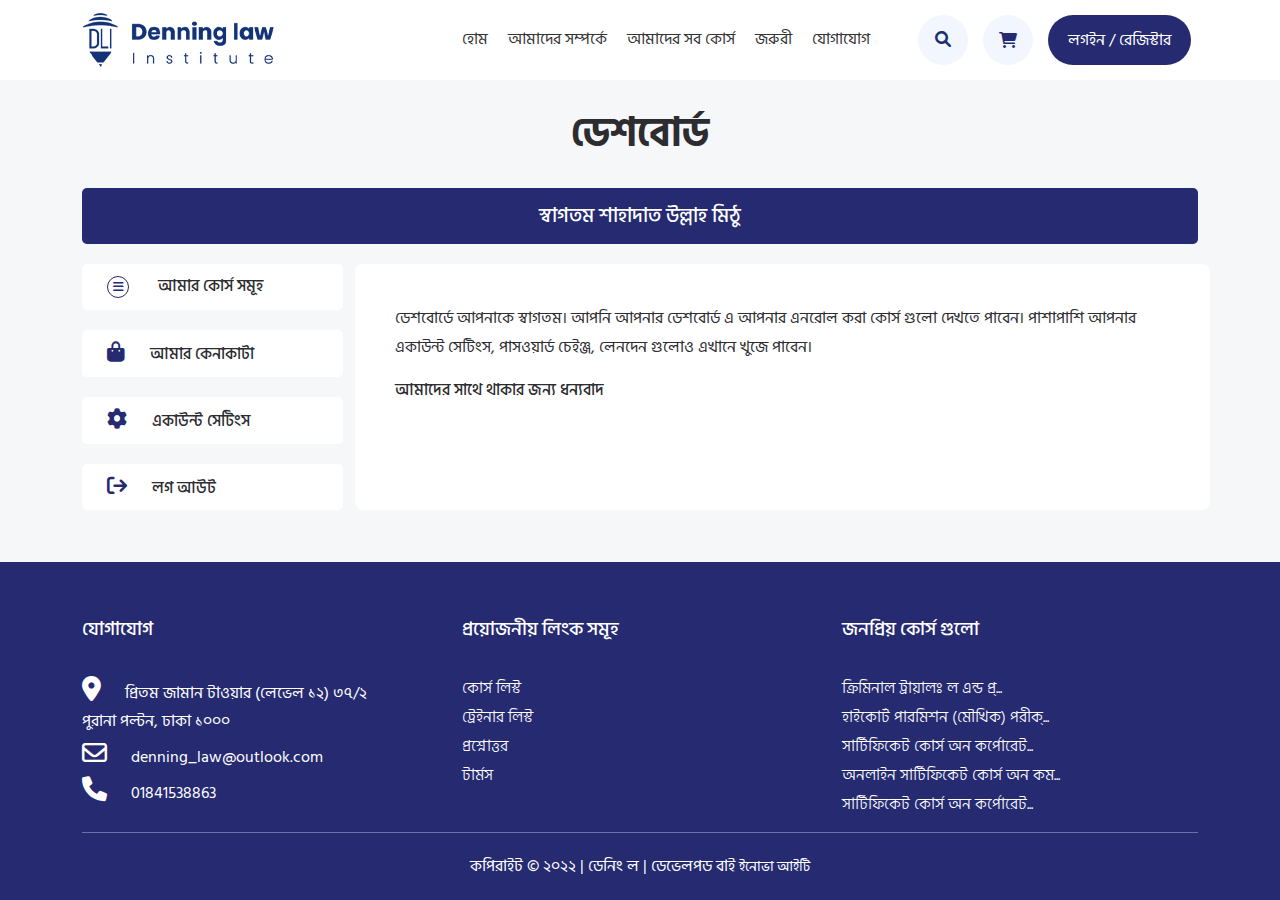
<file: dashboard.html>
<!doctype html>
<html lang="en">
  <head>
    <!-- Required meta tags -->
    <meta charset="utf-8">
    <meta name="viewport" content="width=device-width, initial-scale=1">


    <!-- google fonts -->
    <link rel="preconnect" href="https://fonts.googleapis.com">
    <link rel="preconnect" href="https://fonts.gstatic.com" crossorigin>
    <link href="https://fonts.googleapis.com/css2?family=Hind+Siliguri:wght@400;500;600;700&family=Poppins:wght@300;400;500;600;700;800&display=swap" rel="stylesheet">  

    <!-- font awesome -->
    <link rel="stylesheet" href="fontawesome/css/all.min.css">
    <!-- Bootstrap CSS -->
    <link rel="stylesheet" href="css/bootstrap.min.css">
    <!-- main css -->
    <!-- slick slider css -->
    <link rel="stylesheet" href="slick/slick.css">
    <link rel="stylesheet" href="css/style.css">
    <!-- responsive css -->
    <link rel="stylesheet" href="css/responsive.css">

    <title>Denning Law</title>
  </head>
  <body> 

    <nav class="navbar custom_header navbar-expand-lg">
        <div class="container">
          <a class="navbar-brand logo" href="index.html">
              <img src="images/logo.png" alt="logo">
          </a>

          <button class="navbar-toggler" type="button" data-bs-toggle="collapse" data-bs-target="#navbarSupportedContent" aria-controls="navbarSupportedContent" aria-expanded="false" aria-label="Toggle navigation"> 
            <i class="fa-solid fa-bars-staggered"></i>
          </button>
          <div class="collapse navbar-collapse" id="navbarSupportedContent">
            <ul class="navbar-nav custom_menu ms-auto mb-2 mb-lg-0">
                <li><a href="index.html">হোম</a></li>
                <li><a href="about.html">আমাদের সম্পর্কে</a></li> 
                <li><a href="course-list.html">আমাদের সব কোর্স</a></li>
                <li><a href="faq.html">জরুরী</a></li>
                <li><a href="contact.html">যোগাযোগ</a></li>
            </ul>
            <div class="search_Cart_Login">
                <form class="search_bar input-group"> 
                    <button class="btn btn-outline-secondary" type="submit" id="button-addon1" data-bs-toggle="collapse" data-bs-target="#collapseExample" aria-expanded="false" aria-controls="collapseExample"><i class="fa-solid fa-magnifying-glass"></i></button>
      
                    <div class="collapse" id="collapseExample">
                      <div class="card card-body">
                        Some placeholder content for the collapse component. This panel is hidden by default but revealed when the user activates the relevant trigger.
                      </div>
                    </div>
                    <!-- <input type="search" class="form-control " placeholder="আপনার পছন্দের কোর্সটি সার্চ করুন" aria-label="Search" > -->
                </form> 
                <div class="cart">
                    <a href="#" class="cart_icon">
                    <i class="fa-solid fa-cart-shopping"></i>
                    </a>
                </div>
                <a href="#" class="login_registration">লগইন / রেজিস্টার</a>
            </div>

          </div>
        </div>
    </nav>

   

    <!-- user dashboard start -->
    <div class="dashboard_wrapper" id="myTab">
        <div class="container">
            <div class="section_title text-center"> 
                <h3 class="title">ডেশবোর্ড</h3> 
            </div>
            <div class="user_name">
                <p>স্বাগতম শাহাদাত উল্লাহ মিঠু</p>
            </div>
            <div class="row">
                <div class="col-lg-3">
                    <div class="sidber_menu">
                        <ul class="jq-tab-menu">
                            <li class="dashboard_title_tab" data-tab="1"><i class="my_course fa-solid fa-bars"></i> আমার কোর্স সমূহ</li>
                            <li class="dashboard_title_tab" data-tab="2"><i class="fa-solid fa-bag-shopping"></i>আমার কেনাকাটা</li>
                            <li class="dashboard_title_tab" data-tab="3"><i class="fa-solid fa-gear"></i>একাউন্ট সেটিংস</li>
                            <li class="dashboard_title_tab" data-tab="4"> <i class="fa-solid fa-arrow-right-from-bracket"></i>লগ আউট</li>
                        </ul>
                    </div>
                </div>
                <div class="col-lg-9 content_bg">
                    <div class="content_wrapper">
                        <div class="tab_content active">
                            <div class="dashboard_content">
                                <p>ডেশবোর্ডে আপনাকে স্বাগতম। আপনি আপনার ডেশবোর্ড এ আপনার এনরোল করা কোর্স গুলো দেখতে পাবেন। পাশাপাশি আপনার একাউন্ট সেটিংস, পাসওয়ার্ড চেইঞ্জ, লেনদেন গুলোও এখানে খুজে পাবেন।</p>
                                <span>আমাদের সাথে থাকার জন্য ধন্যবাদ</span>
                            </div> 
                        </div>
                        <div class="tab_content" data-tab="1">
                            <p>Welcome to the dashboard. You will find your account settings, password change, transactions in your dashboard here. <br> Thanks for staying with us
                            
                            </p>
                        </div>
                        <div class="tab_content" data-tab="2">
                        
                            <div class="order_wraps">  
                                <div class="order_table table-responsive">
                                    <table class="table">
                                        <thead>
                                            <tr>
                                                <th scope="col">অর্ডার নাম্বার</th>
                                                <th scope="col">তারিখ</th>
                                                <th scope="col">মোট</th>
                                                <th scope="col">কোর্স</th> 
                                                <th scope="col">অবস্থা</th>
                                            </tr>
                                        </thead> 
                                        <tbody>
                                            <tr>
                                                <td class="product_id">
                                                    <a href="#">
                                                        #10144545
                                                    </a>
                                                </td>
                    
                                                <td class="order_date">
                                                    <p>12-05-2022</p>
                                                </td>
                    
                                                <td class="product_price">
                                                    <span class="unit_amount">2700 TK.</span>
                                                </td>  
                                                <td class="course_quantity">
                                                    <span>12</span>
                                                </td>
                                                <td class="order_status" width="130px">
                                                    <span>pending</span>
                                                </td> 
                                            </tr>
                                        </tbody>
                                    </table>
                                </div> 
                            </div>

                        </div>
                        <div class="tab_content" data-tab="3">
                            <div class="account_setting">
                                <form action="" class="row">
                                    <div class="mb-3 col-md-6">
                                        <label for="name" class="form-label">নাম</label>
                                        <input type="text" class="form-control" id="name" placeholder="শাহাদাত উল্লাহ মিঠু">
                                    </div>
                                    <div class="mb-3 col-md-6">
                                        <label for="phoneNumber" class="form-label">ফোন নাম্বার</label>
                                        <input type="text" class="form-control" id="phoneNumber" placeholder="+8801770496249">
                                    </div>
                                    <div class="mb-3 col-12">
                                        <label for="oldPassword" class="form-label">পূরাতন পাসওয়ার্ড (ইমেইল এবং পাসওয়ার্ড পরিবর্তন করার ক্ষেত্রে পুরাতন পাসওয়ার্ডটি দিতে হবে)</label>
                                        <input type="password" class="form-control" id="oldPassword" >
                                    </div>
                                    <div class="mb-3 col-md-6">
                                        <label for="email" class="form-label">ই-মেইল</label>
                                        <input type="email" class="form-control" id="email" placeholder="admin@gmail.com">
                                    </div>
                                    <div class="mb-3 col-md-6">
                                        <label for="newPassword" class="form-label">নতুন পাসওয়ার্ড</label>
                                        <input type="password" class="form-control" id="newPassword" >
                                    </div>
                                     <button>আপডেট করুন</button>
                                </form>
                            </div>
                        </div>
                        <div class="tab_content" data-tab="4">
                        Tab 4 content here
                        </div>
                    </div>
                </div>
            </div>
        </div>
        
        
    </div>
    <!-- user dashboard end -->

       
      <!-- footer start -->
      <footer class="footer">
        <div class="container">
            <div class="footer_top">
                <div class="row">
                    <div class="col-md-4 col-sm-6"> 
                        <div class="single_item">
                            <div class="contact_info">
                                <div class="item_title">
                                    <h3>যোগাযোগ</h3>
                                </div> 
                                <ul>
                                    <li><i class="fa-solid fa-location-dot"></i> প্রিতম জামান টাওয়ার (লেভেল ১২) ৩৭/২ <br> পুরানা পল্টন, ঢাকা ১০০০</li>
                                    <li><i class="fa-regular fa-envelope"></i> denning_law@outlook.com</li>
                                    <li><i class="fa-solid fa-phone"></i> 01841538863</li>
                                </ul>
                            </div>
                        </div>
                    </div>
                    <div class="col-md-4 col-sm-6">  
                        <div class="single_item">
                            <div class="item_title">
                                <h3>প্রয়োজনীয় লিংক সমূহ</h3>
                            </div>
                            <div class="footer_menu">
                                <ul>
                                    <li><a href="#">কোর্স লিস্ট</a></li>
                                    <li><a href="#">ট্রেইনার লিস্ট</a></li>
                                    <li><a href="#">প্রশ্নোত্তর</a></li>
                                    <li><a href="#">টার্মস</a></li>                      
                                </ul>
                            </div>
                        </div>
                    </div> 
                    <div class="col-md-4 col-sm-6"> 
                        <div class="single_item">
                            <div class="item_title">
                                <h3>জনপ্রিয় কোর্স গুলো</h3>
                            </div> 
                            <div class="footer_menu">
                                <ul>
                                    <li><a href="#">ক্রিমিনাল ট্রায়ালঃ ল এন্ড প্র্...</a></li>
                                    <li><a href="#">হাইকোর্ট পারমিশন (মৌখিক) পরীক্...</a></li>
                                    <li><a href="#">সার্টিফিকেট কোর্স অন কর্পোরেট...</a></li>
                                    <li><a href="#">অনলাইন সার্টিফিকেট কোর্স অন কম...</a></li>                      
                                    <li><a href="#">সার্টিফিকেট কোর্স অন কর্পোরেট...</a></li>                      
                                </ul>
                            </div>
                        </div>
                    </div> 
                </div>
            </div>
            <div class="footer_bottom"> 
                <p>কপিরাইট © ২০২২ | ডেনিং ল | ডেভেলপড বাই <a href="https://innovainst.com" target="_blank">ইনোভা আইটি</a></p>
            </div>
        </div>
      </footer>
      <!-- footer end -->


    <!-- jquery js -->
    <script src="js/jquery.min.js"></script>
    <!-- Bootstrap js -->
    <script src="js/bootstrap.bundle.min.js"></script>
    <!-- slick slider -->
    <script src="slick/slick.min.js"></script>
    <!-- main script file -->
    <!-- jquery tabs js -->
    <script src="js/jquery.tabs.min.js"></script>
    <script src="js/script.js"></script>
   
  </body>
</html>
</file>
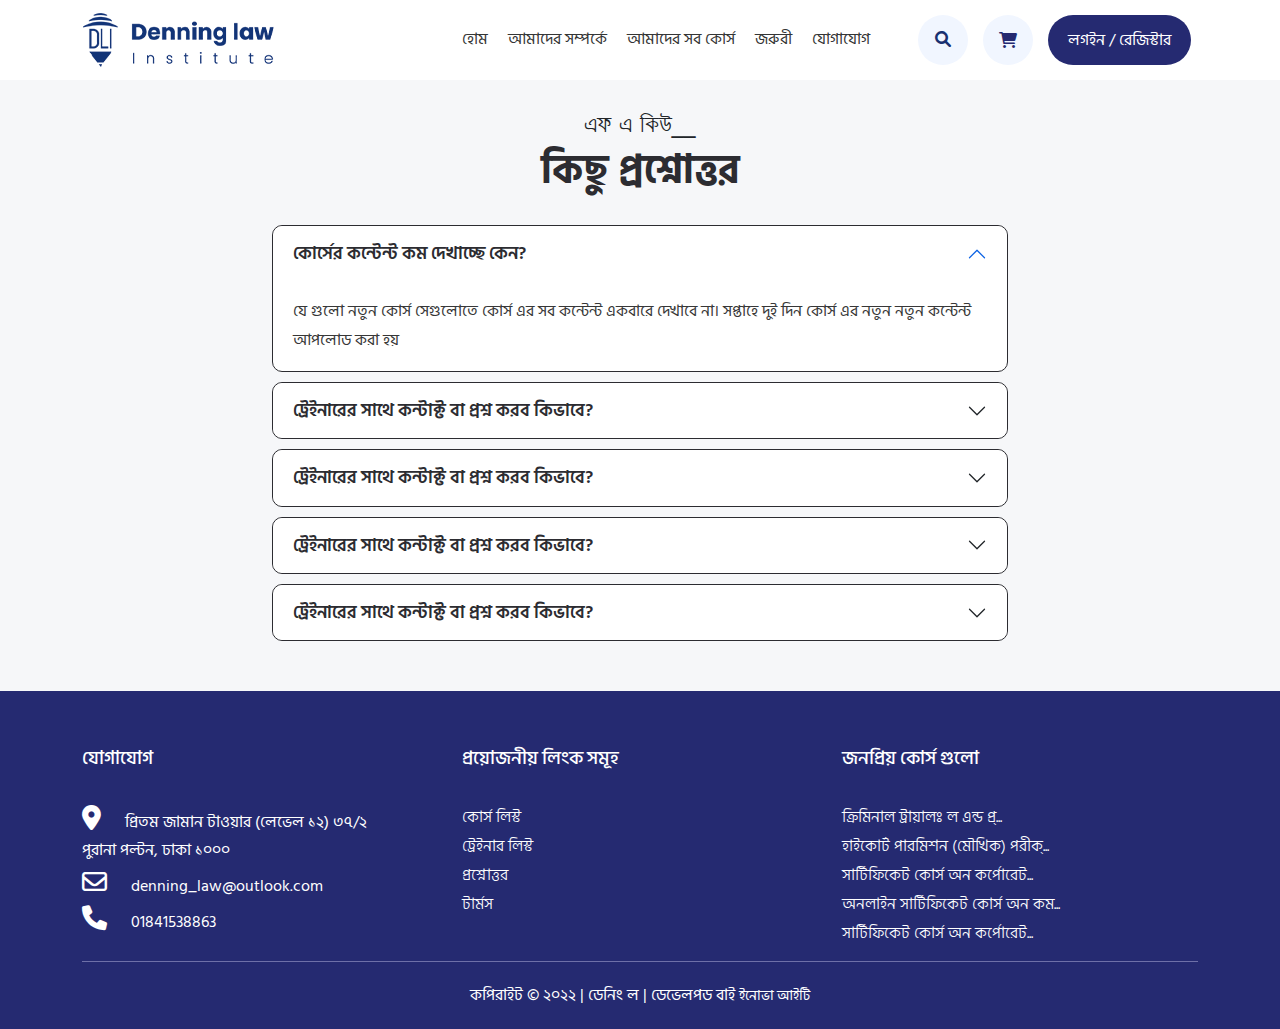
<file: faq.html>
<!doctype html>
<html lang="en">
  <head>
    <!-- Required meta tags -->
    <meta charset="utf-8">
    <meta name="viewport" content="width=device-width, initial-scale=1">


    <!-- google fonts -->
    <link rel="preconnect" href="https://fonts.googleapis.com">
    <link rel="preconnect" href="https://fonts.gstatic.com" crossorigin>
    <link href="https://fonts.googleapis.com/css2?family=Hind+Siliguri:wght@400;500;600;700&family=Poppins:wght@300;400;500;600;700;800&display=swap" rel="stylesheet">  

    <!-- font awesome -->
    <link rel="stylesheet" href="fontawesome/css/all.min.css">
    <!-- Bootstrap CSS -->
    <link rel="stylesheet" href="css/bootstrap.min.css">
    <!-- main css -->
    <!-- slick slider css -->
    <link rel="stylesheet" href="slick/slick.css">
    <link rel="stylesheet" href="css/style.css">
    <!-- responsive css -->
    <link rel="stylesheet" href="css/responsive.css">

    <title>Denning Law</title>
  </head>
  <body> 

    <nav class="navbar custom_header navbar-expand-lg">
        <div class="container">
          <a class="navbar-brand logo" href="index.html">
              <img src="images/logo.png" alt="logo">
          </a>

          <button class="navbar-toggler" type="button" data-bs-toggle="collapse" data-bs-target="#navbarSupportedContent" aria-controls="navbarSupportedContent" aria-expanded="false" aria-label="Toggle navigation"> 
            <i class="fa-solid fa-bars-staggered"></i>
          </button>
          <div class="collapse navbar-collapse" id="navbarSupportedContent">
            <ul class="navbar-nav custom_menu ms-auto mb-2 mb-lg-0">
              <li><a href="index.html">হোম</a></li>
              <li><a href="about.html">আমাদের সম্পর্কে</a></li> 
              <li><a href="course-list.html">আমাদের সব কোর্স</a></li>
              <li><a href="faq.html">জরুরী</a></li>
              <li><a href="contact.html">যোগাযোগ</a></li>
          </ul>
            <div class="search_Cart_Login">
                <form class="search_bar input-group"> 
                    <button class="btn btn-outline-secondary" type="submit" id="button-addon1" data-bs-toggle="collapse" data-bs-target="#collapseExample" aria-expanded="false" aria-controls="collapseExample"><i class="fa-solid fa-magnifying-glass"></i></button>
      
                    <div class="collapse" id="collapseExample">
                      <div class="card card-body">
                        Some placeholder content for the collapse component. This panel is hidden by default but revealed when the user activates the relevant trigger.
                      </div>
                    </div>
                    <!-- <input type="search" class="form-control " placeholder="আপনার পছন্দের কোর্সটি সার্চ করুন" aria-label="Search" > -->
                </form> 
                <div class="cart">
                    <a href="#" class="cart_icon">
                    <i class="fa-solid fa-cart-shopping"></i>
                    </a>
                </div>
                <a href="#" class="login_registration">লগইন / রেজিস্টার</a>
            </div>

          </div>
        </div>
    </nav>

 

    <!-- faq section start -->
    <section class="faq">
        <div class="container">
            <div class="section_title text-center">
                <h4 class="subtitle">এফ এ কিউ__</h4>
                <h3 class="title">কিছু প্রশ্নোত্তর</h3> 
            </div>
            <div class="faq_area">
                <div class="row justify-content-center">
                    <div class="col-md-8">
                        <div class="accordion" id="accordionExample">
                            <div class="accordion-item">
                              <h2 class="accordion-header" id="headingOne">
                                <button class="accordion-button" type="button" data-bs-toggle="collapse" data-bs-target="#collapseOne" aria-expanded="true" aria-controls="collapseOne">
                                কোর্সের কন্টেন্ট কম দেখাচ্ছে কেন?
                                </button>
                              </h2>
                              <div id="collapseOne" class="accordion-collapse collapse show" aria-labelledby="headingOne" data-bs-parent="#accordionExample">
                                <div class="accordion-body">
                                    যে গুলো নতুন কোর্স সেগুলোতে কোর্স এর সব কন্টেন্ট একবারে দেখাবে না। সপ্তাহে দুই দিন কোর্স এর নতুন নতুন কন্টেন্ট আপলোড করা হয়
                                </div>
                              </div>
                            </div>
                            <div class="accordion-item">
                              <h2 class="accordion-header" id="headingTwo">
                                <button class="accordion-button collapsed" type="button" data-bs-toggle="collapse" data-bs-target="#collapseTwo" aria-expanded="false" aria-controls="collapseTwo">
                                ট্রেইনারের সাথে কন্টাক্ট বা প্রশ্ন করব কিভাবে?
                                </button>
                              </h2>
                              <div id="collapseTwo" class="accordion-collapse collapse" aria-labelledby="headingTwo" data-bs-parent="#accordionExample">
                                <div class="accordion-body">
                                  <strong>This is the second item's accordion body.</strong> It is hidden by default, until the collapse plugin adds the appropriate classes that we use to style each element. These classes control the overall appearance, as well as the showing and hiding via CSS transitions. You can modify any of this with custom CSS or overriding our default variables. It's also worth noting that just about any HTML can go within the <code>.accordion-body</code>, though the transition does limit overflow.
                                </div>
                              </div>
                            </div>
                            <div class="accordion-item">
                              <h2 class="accordion-header" id="headingThree">
                                <button class="accordion-button collapsed" type="button" data-bs-toggle="collapse" data-bs-target="#collapseThree" aria-expanded="false" aria-controls="collapseThree">
                                ট্রেইনারের সাথে কন্টাক্ট বা প্রশ্ন করব কিভাবে?
                                </button>
                              </h2>
                              <div id="collapseThree" class="accordion-collapse collapse" aria-labelledby="headingThree" data-bs-parent="#accordionExample">
                                <div class="accordion-body">
                                  <strong>This is the third item's accordion body.</strong> It is hidden by default, until the collapse plugin adds the appropriate classes that we use to style each element. These classes control the overall appearance, as well as the showing and hiding via CSS transitions. You can modify any of this with custom CSS or overriding our default variables. It's also worth noting that just about any HTML can go within the <code>.accordion-body</code>, though the transition does limit overflow.
                                </div>
                              </div>
                            </div>
                            <div class="accordion-item">
                              <h2 class="accordion-header" id="heading4">
                                <button class="accordion-button collapsed" type="button" data-bs-toggle="collapse" data-bs-target="#collapse4" aria-expanded="false" aria-controls="collapse4">
                                ট্রেইনারের সাথে কন্টাক্ট বা প্রশ্ন করব কিভাবে?
                                </button>
                              </h2>
                              <div id="collapse4" class="accordion-collapse collapse" aria-labelledby="heading4" data-bs-parent="#accordionExample">
                                <div class="accordion-body">
                                  <strong>This is the third item's accordion body.</strong> It is hidden by default, until the collapse plugin adds the appropriate classes that we use to style each element. These classes control the overall appearance, as well as the showing and hiding via CSS transitions. You can modify any of this with custom CSS or overriding our default variables. It's also worth noting that just about any HTML can go within the <code>.accordion-body</code>, though the transition does limit overflow.
                                </div>
                              </div>
                            </div>
                            <div class="accordion-item">
                              <h2 class="accordion-header" id="heading5">
                                <button class="accordion-button collapsed" type="button" data-bs-toggle="collapse" data-bs-target="#collapse5" aria-expanded="false" aria-controls="collapse5">
                                ট্রেইনারের সাথে কন্টাক্ট বা প্রশ্ন করব কিভাবে?
                                </button>
                              </h2>
                              <div id="collapse5" class="accordion-collapse collapse" aria-labelledby="heading5" data-bs-parent="#accordionExample">
                                <div class="accordion-body">
                                  <strong>This is the third item's accordion body.</strong> It is hidden by default, until the collapse plugin adds the appropriate classes that we use to style each element. These classes control the overall appearance, as well as the showing and hiding via CSS transitions. You can modify any of this with custom CSS or overriding our default variables. It's also worth noting that just about any HTML can go within the <code>.accordion-body</code>, though the transition does limit overflow.
                                </div>
                              </div>
                            </div>
                        </div>
                    </div>
                </div>
            </div>
        </div>
    </section>
    <!-- faq section end -->

       
    <!-- footer start -->
    <footer class="footer">
        <div class="container">
            <div class="footer_top">
                <div class="row">
                    <div class="col-md-4 col-sm-6"> 
                        <div class="single_item">
                            <div class="contact_info">
                                <div class="item_title">
                                    <h3>যোগাযোগ</h3>
                                </div> 
                                <ul>
                                    <li><i class="fa-solid fa-location-dot"></i> প্রিতম জামান টাওয়ার (লেভেল ১২) ৩৭/২ <br> পুরানা পল্টন, ঢাকা ১০০০</li>
                                    <li><i class="fa-regular fa-envelope"></i> denning_law@outlook.com</li>
                                    <li><i class="fa-solid fa-phone"></i> 01841538863</li>
                                </ul>
                            </div>
                        </div>
                    </div>
                    <div class="col-md-4 col-sm-6">  
                        <div class="single_item">
                            <div class="item_title">
                                <h3>প্রয়োজনীয় লিংক সমূহ</h3>
                            </div>
                            <div class="footer_menu">
                                <ul>
                                    <li><a href="#">কোর্স লিস্ট</a></li>
                                    <li><a href="#">ট্রেইনার লিস্ট</a></li>
                                    <li><a href="#">প্রশ্নোত্তর</a></li>
                                    <li><a href="#">টার্মস</a></li>                      
                                </ul>
                            </div>
                        </div>
                    </div> 
                    <div class="col-md-4 col-sm-6"> 
                        <div class="single_item">
                            <div class="item_title">
                                <h3>জনপ্রিয় কোর্স গুলো</h3>
                            </div> 
                            <div class="footer_menu">
                                <ul>
                                    <li><a href="#">ক্রিমিনাল ট্রায়ালঃ ল এন্ড প্র্...</a></li>
                                    <li><a href="#">হাইকোর্ট পারমিশন (মৌখিক) পরীক্...</a></li>
                                    <li><a href="#">সার্টিফিকেট কোর্স অন কর্পোরেট...</a></li>
                                    <li><a href="#">অনলাইন সার্টিফিকেট কোর্স অন কম...</a></li>                      
                                    <li><a href="#">সার্টিফিকেট কোর্স অন কর্পোরেট...</a></li>                      
                                </ul>
                            </div>
                        </div>
                    </div> 
                </div>
            </div>
            <div class="footer_bottom"> 
                <p>কপিরাইট © ২০২২ | ডেনিং ল | ডেভেলপড বাই <a href="https://innovainst.com" target="_blank">ইনোভা আইটি</a></p>
            </div>
        </div>
    </footer>
    <!-- footer end -->


    <!-- jquery js -->
    <script src="js/jquery.min.js"></script>
    <!-- Bootstrap js -->
    <script src="js/bootstrap.bundle.min.js"></script>
    <!-- slick slider -->
    <script src="slick/slick.min.js"></script>
    <!-- main script file -->
    <script src="js/script.js"></script>
   
  </body>
</html>
</file>
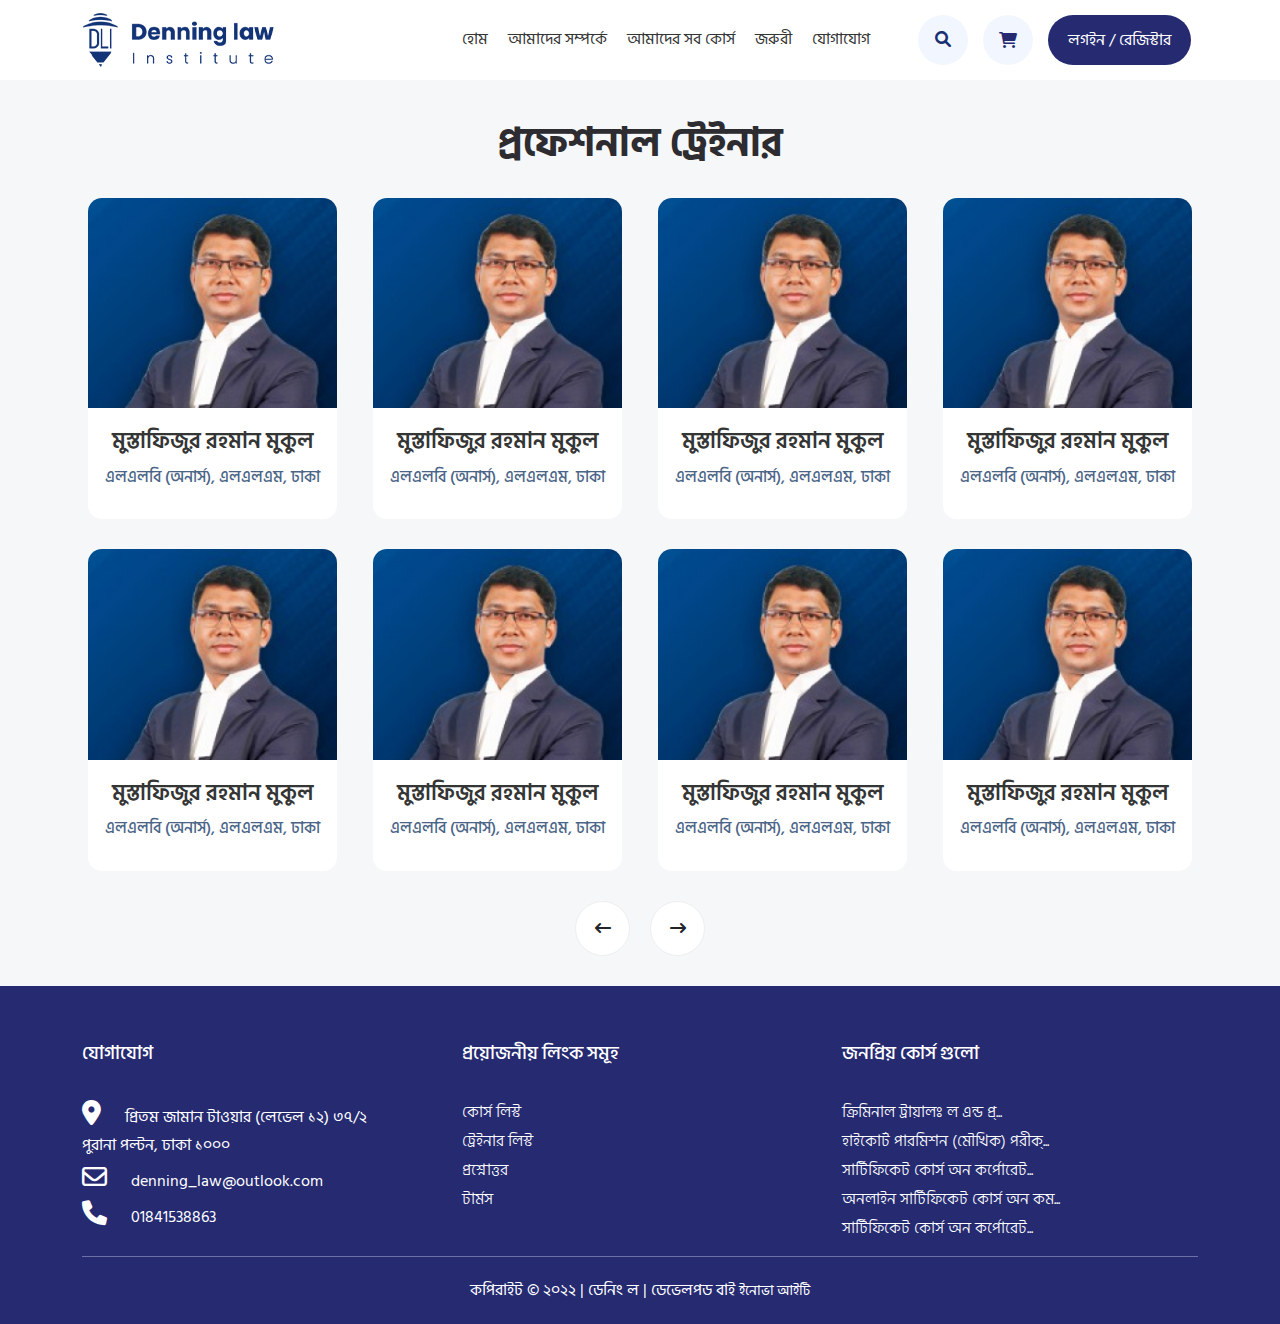
<file: professional-trainer.html>
<!doctype html>
<html lang="en">
  <head>
    <!-- Required meta tags -->
    <meta charset="utf-8">
    <meta name="viewport" content="width=device-width, initial-scale=1">


    <!-- google fonts -->
    <link rel="preconnect" href="https://fonts.googleapis.com">
    <link rel="preconnect" href="https://fonts.gstatic.com" crossorigin>
    <link href="https://fonts.googleapis.com/css2?family=Hind+Siliguri:wght@400;500;600;700&family=Poppins:wght@300;400;500;600;700;800&display=swap" rel="stylesheet">  

    <!-- font awesome -->
    <link rel="stylesheet" href="fontawesome/css/all.min.css">
    <!-- Bootstrap CSS -->
    <link rel="stylesheet" href="css/bootstrap.min.css">
    <!-- main css -->
    <!-- slick slider css -->
    <link rel="stylesheet" href="slick/slick.css">
    <link rel="stylesheet" href="css/style.css">
    <!-- responsive css -->
    <link rel="stylesheet" href="css/responsive.css">

    <title>Denning Law</title>
  </head>
  <body> 

    <nav class="navbar custom_header navbar-expand-lg">
        <div class="container">
          <a class="navbar-brand logo" href="index.html">
              <img src="images/logo.png" alt="logo">
          </a>

          <button class="navbar-toggler" type="button" data-bs-toggle="collapse" data-bs-target="#navbarSupportedContent" aria-controls="navbarSupportedContent" aria-expanded="false" aria-label="Toggle navigation"> 
            <i class="fa-solid fa-bars-staggered"></i>
          </button>
          <div class="collapse navbar-collapse" id="navbarSupportedContent">
            <ul class="navbar-nav custom_menu ms-auto mb-2 mb-lg-0">
                <li><a href="index.html">হোম</a></li>
                <li><a href="about.html">আমাদের সম্পর্কে</a></li> 
                <li><a href="course-list.html">আমাদের সব কোর্স</a></li>
                <li><a href="faq.html">জরুরী</a></li>
                <li><a href="contact.html">যোগাযোগ</a></li>
            </ul>
            <div class="search_Cart_Login">
                <form class="search_bar input-group"> 
                    <button class="btn btn-outline-secondary" type="submit" id="button-addon1" data-bs-toggle="collapse" data-bs-target="#collapseExample" aria-expanded="false" aria-controls="collapseExample"><i class="fa-solid fa-magnifying-glass"></i></button>
      
                    <div class="collapse" id="collapseExample">
                      <div class="card card-body">
                        Some placeholder content for the collapse component. This panel is hidden by default but revealed when the user activates the relevant trigger.
                      </div>
                    </div>
                    <!-- <input type="search" class="form-control " placeholder="আপনার পছন্দের কোর্সটি সার্চ করুন" aria-label="Search" > -->
                </form> 
                <div class="cart">
                    <a href="#" class="cart_icon">
                    <i class="fa-solid fa-cart-shopping"></i>
                    </a>
                </div>
                <a href="#" class="login_registration">লগইন / রেজিস্টার</a>
            </div>

          </div>
        </div>
      </nav>

 

 
    <!-- professional trainer start -->
    <div class="professional_trainer">
        <div class="container">
            <div class="section_title text-center">
                <h3 class="title">প্রফেশনাল ট্রেইনার</h3> 
            </div>
            <div class="all_trainer">
                <div class="row">
                    <div class="col-xl-3 col-md-4 col-sm-6">
                        <div class="single_trainer">
                            <div class="trainer_image">
                                <a href="#">
                                    <img src="images/mukul.png" alt="">
                                </a>
                            </div>
                            <div class="trainer_description">
                                <h3 class="trainer_name"><a href="#">মুস্তাফিজুর রহমান মুকুল</a></h3> 
                                <h4 class="trainer_education">এলএলবি (অনার্স), এলএলএম, ঢাকা</h4>
                            </div>
                        </div> 
                    </div>
                    <div class="col-xl-3 col-md-4 col-sm-6">
                        <div class="single_trainer">
                            <div class="trainer_image">
                                <a href="#">
                                    <img src="images/mukul.png" alt="">
                                </a>
                            </div>
                            <div class="trainer_description">
                                <h3 class="trainer_name"><a href="#">মুস্তাফিজুর রহমান মুকুল</a></h3> 
                                <h4 class="trainer_education">এলএলবি (অনার্স), এলএলএম, ঢাকা</h4>
                            </div>
                        </div> 
                    </div>
                    <div class="col-xl-3 col-md-4 col-sm-6">
                        <div class="single_trainer">
                            <div class="trainer_image">
                                <a href="#">
                                    <img src="images/mukul.png" alt="">
                                </a>
                            </div>
                            <div class="trainer_description">
                                <h3 class="trainer_name"><a href="#">মুস্তাফিজুর রহমান মুকুল</a></h3> 
                                <h4 class="trainer_education">এলএলবি (অনার্স), এলএলএম, ঢাকা</h4>
                            </div>
                        </div> 
                    </div>
                    <div class="col-xl-3 col-md-4 col-sm-6">
                        <div class="single_trainer">
                            <div class="trainer_image">
                                <a href="#">
                                    <img src="images/mukul.png" alt="">
                                </a>
                            </div>
                            <div class="trainer_description">
                                <h3 class="trainer_name"><a href="#">মুস্তাফিজুর রহমান মুকুল</a></h3> 
                                <h4 class="trainer_education">এলএলবি (অনার্স), এলএলএম, ঢাকা</h4>
                            </div>
                        </div> 
                    </div>
                    <div class="col-xl-3 col-md-4 col-sm-6">
                        <div class="single_trainer">
                            <div class="trainer_image">
                                <a href="#">
                                    <img src="images/mukul.png" alt="">
                                </a>
                            </div>
                            <div class="trainer_description">
                                <h3 class="trainer_name"><a href="#">মুস্তাফিজুর রহমান মুকুল</a></h3> 
                                <h4 class="trainer_education">এলএলবি (অনার্স), এলএলএম, ঢাকা</h4>
                            </div>
                        </div> 
                    </div>
                    <div class="col-xl-3 col-md-4 col-sm-6">
                        <div class="single_trainer">
                            <div class="trainer_image">
                                <a href="#">
                                    <img src="images/mukul.png" alt="">
                                </a>
                            </div>
                            <div class="trainer_description">
                                <h3 class="trainer_name"><a href="#">মুস্তাফিজুর রহমান মুকুল</a></h3> 
                                <h4 class="trainer_education">এলএলবি (অনার্স), এলএলএম, ঢাকা</h4>
                            </div>
                        </div> 
                    </div>
                    <div class="col-xl-3 col-md-4 col-sm-6">
                        <div class="single_trainer">
                            <div class="trainer_image">
                                <a href="#">
                                    <img src="images/mukul.png" alt="">
                                </a>
                            </div>
                            <div class="trainer_description">
                                <h3 class="trainer_name"><a href="#">মুস্তাফিজুর রহমান মুকুল</a></h3> 
                                <h4 class="trainer_education">এলএলবি (অনার্স), এলএলএম, ঢাকা</h4>
                            </div>
                        </div> 
                    </div>
                    <div class="col-xl-3 col-md-4 col-sm-6">
                        <div class="single_trainer">
                            <div class="trainer_image">
                                <a href="#">
                                    <img src="images/mukul.png" alt="">
                                </a>
                            </div>
                            <div class="trainer_description">
                                <h3 class="trainer_name"><a href="#">মুস্তাফিজুর রহমান মুকুল</a></h3> 
                                <h4 class="trainer_education">এলএলবি (অনার্স), এলএলএম, ঢাকা</h4>
                            </div>
                        </div> 
                    </div>
                </div> 
                <div class="pagination">
                    <ul>
                        <li><i class="previous-page fa-solid fa-arrow-left-long"></i></li>
                        <li><i class="next-page fa-solid fa-arrow-right-long"></i></li>
                    </ul> 
                </div>
            </div>
        </div>
    </div>
    <!-- professional trainer end -->
 

       
      <!-- footer start -->
      <footer class="footer">
        <div class="container">
            <div class="footer_top">
                <div class="row">
                    <div class="col-md-4 col-sm-6"> 
                        <div class="single_item">
                            <div class="contact_info">
                                <div class="item_title">
                                    <h3>যোগাযোগ</h3>
                                </div> 
                                <ul>
                                    <li><i class="fa-solid fa-location-dot"></i> প্রিতম জামান টাওয়ার (লেভেল ১২) ৩৭/২ <br> পুরানা পল্টন, ঢাকা ১০০০</li>
                                    <li><i class="fa-regular fa-envelope"></i> denning_law@outlook.com</li>
                                    <li><i class="fa-solid fa-phone"></i> 01841538863</li>
                                </ul>
                            </div>
                        </div>
                    </div>
                    <div class="col-md-4 col-sm-6">  
                        <div class="single_item">
                            <div class="item_title">
                                <h3>প্রয়োজনীয় লিংক সমূহ</h3>
                            </div>
                            <div class="footer_menu">
                                <ul>
                                    <li><a href="#">কোর্স লিস্ট</a></li>
                                    <li><a href="#">ট্রেইনার লিস্ট</a></li>
                                    <li><a href="#">প্রশ্নোত্তর</a></li>
                                    <li><a href="#">টার্মস</a></li>                      
                                </ul>
                            </div>
                        </div>
                    </div> 
                    <div class="col-md-4 col-sm-6"> 
                        <div class="single_item">
                            <div class="item_title">
                                <h3>জনপ্রিয় কোর্স গুলো</h3>
                            </div> 
                            <div class="footer_menu">
                                <ul>
                                    <li><a href="#">ক্রিমিনাল ট্রায়ালঃ ল এন্ড প্র্...</a></li>
                                    <li><a href="#">হাইকোর্ট পারমিশন (মৌখিক) পরীক্...</a></li>
                                    <li><a href="#">সার্টিফিকেট কোর্স অন কর্পোরেট...</a></li>
                                    <li><a href="#">অনলাইন সার্টিফিকেট কোর্স অন কম...</a></li>                      
                                    <li><a href="#">সার্টিফিকেট কোর্স অন কর্পোরেট...</a></li>                      
                                </ul>
                            </div>
                        </div>
                    </div> 
                </div>
            </div>
            <div class="footer_bottom"> 
                <p>কপিরাইট © ২০২২ | ডেনিং ল | ডেভেলপড বাই <a href="https://innovainst.com" target="_blank">ইনোভা আইটি</a></p>
            </div>
        </div>
      </footer>
      <!-- footer end -->


    <!-- jquery js -->
    <script src="js/jquery.min.js"></script>
    <!-- Bootstrap js -->
    <script src="js/bootstrap.bundle.min.js"></script>
    <!-- slick slider -->
    <script src="slick/slick.min.js"></script>
    <!-- main script file -->
    <script src="js/script.js"></script>
   
  </body>
</html>
</file>
<file: css/style.css>
/******* Table of contents ********* 

1. Header
2. Banner
3. Popular Course
4. About Section
5. Team
6. Footer

*/

/* 
font-family: 'Poppins', sans-serif; 
font-family: 'Hind', sans-serif;

*/

/* moduls */
body{
    min-height: 100vh;
    display: flex;
    flex-direction: column;
}

.section_title{

}
.section_title .title{ 
    font-family: 'Hind Siliguri', sans-serif;
    font-size: 40px; 
    font-weight: 700;
    color: #2C2C31;
}
/* header start */
.custom_header .search_bar.input-group{
    width: auto;
}
.custom_header .logo{}
.custom_header .custom_menu{
    margin-right: 30px;
}
.custom_header .custom_menu li{}
.custom_header .custom_menu li a{
    font-family: 'Hind Siliguri', sans-serif; 
    font-size: 16px;
    font-weight: 400;
    text-decoration: none;
    color: #343535;
    text-transform: capitalize;
    line-height: 25.87px;
    padding: 10px;
} 
.search_Cart_Login {
	display: flex;
}
.search_Cart_Login .cart .cart_icon {
	color: #252A71;
	text-decoration: none;
	width: 50px;
	height: 50px;
	background-color: #F1F6FF;
	border-radius: 50%;
	display: flex;
	align-items: center;
	justify-content: center;
    margin: 0 7.5px;
}
.search_Cart_Login .login_registration {
	color: #ffffff;
    font-family: 'Hind Siliguri', sans-serif;
    font-size: 16px;
	text-decoration: none; 
	height: 50px;
	background-color: #252A71;
	border-radius: 30px;
	display: flex;
	align-items: center;
	justify-content: center;
    margin: 0 7.5px;
    padding: 0 20px;
}
.custom_header .search_bar button { 
	border: none;
	color: #193170;
	width: 50px;
	height: 50px;
	background: #F1F6FF;
	border-radius: 50% !important;
    margin: 0px 7.5px;
}
.custom_header .search_bar input{
    background-color: transparent;
    border: none;
}
.custom_header .search_bar button:focus,
.custom_header .search_bar input:focus{
    box-shadow: unset;
}
.custom_header .search_bar input::placeholder{
    color: #898989;
    font-size: 14px;
    line-height: 79px;
    font-family: 'Hind Siliguri', sans-serif;
}
.navbar-toggler:focus {
	text-decoration: none;
	outline: 0;
	box-shadow: unset;
}
/* header end */

/* Banner start */
.banner{
    padding: 150px 0 150px;
}
.banner .banner_left{}
.banner .banner_left .banner_title{
    font-family: 'Hind Siliguri', sans-serif;
    font-size: 60px;
    color: #2C2C31;
    line-height: 80px;
    font-weight: 700;
    margin-bottom: 50px;
}
.banner .banner_left .banner_title span{
    color: #f3811f;
}
.banner .banner_left .all_course_btn{
    font-family: 'Hind Siliguri', sans-serif;
    font-size: 16px;
    color: #ffffff;
    line-height: 66px;
    text-decoration: none;
    min-width: 226px;
    display: inline-block;
    text-align: center;
    border-radius: 92px;
    background: #252A71;
    transition: all .2s ease-in-out;
}
.banner .banner_left .all_course_btn:hover{
    background: #3E48CA;
    transform: translateY(-2px) scale(1.02);
}
.banner .banner_left .all_course_btn i{
    margin-left: 8px;
}
.banner .banner_right{
    position: relative;
    min-height: 300px;
}
.banner .banner_right img {
	position: absolute;
	top: -26%;
	left: 23%;
	z-index: -1;
	width: 70%;
}
/* Banner end */

/* Popular Course start*/
.popular_course{
    padding: 40px 0;   
}
.courses{
    margin-top: 60px;
}
.courses .single_course { 
	border-radius: 10px;
	margin-bottom: 30px;
	margin-left: 6px;
	margin-right: 6px;
    transition: all .4s ease-in-out;
}
.courses .single_course:hover{ 
    box-shadow: 0 5px 5px -2px rgba(0,0,0,.3);
    transform: translateY(-5px);
}
.courses .single_course .course_image{
    background-color: #d3e6fc;
    border-radius: 10px 10px 0 0;
    text-align: center;
    overflow: hidden; 
}
.courses .single_course .course_image img{
    width: 100%;
}
.courses .single_course .course_description{
    border: 1px solid #EAE9E9;
    border-radius: 0px 0px 10px 10px;
}
.courses .single_course .course_description .course_name{
    font-family: 'Hind Siliguri', sans-serif;
    font-size: 18px; 
    font-weight: 500; 
    color: #2C2C31;
    padding: 15px;
    text-align: center;
}
.courses .single_course .course_description .course_name a{
    text-decoration: none;
    color: #193170;
}
.courses .single_course .course_description .price_and_viewMore{
    display: flex;
    justify-content: space-between;
    padding: 15px;
    border-top: 1px solid #EAE9E9;
}
.courses .single_course .course_description .price_and_viewMore .price{
    font-family: 'Hind Siliguri', sans-serif;
    font-size: 18px; 
    font-weight: 500;
    color: #252A71;
    margin: 0;
} 
.courses .single_course .course_description .price_and_viewMore .viewMore{
    font-family: 'Hind Siliguri', sans-serif;
    font-size: 16px; 
    font-weight: 500;
    color: #252A71;
    text-decoration: none;
} 
.courses .single_course .course_description .price_and_viewMore .viewMore i{
    margin-left: 5px;
}
/* Popular Course end*/
 
/* our courses start*/
.our_courses{
    background: #F6F7F9;
    padding: 40px 0;
}
.our_courses .all_courses{ 
    margin-top: 30px;
}
.our_courses .all_courses .single_course{ 
    background: #ffffff;
    border-radius: 16px;
    padding: 40px 20px;
    text-align: center;
    margin-bottom: 30px;
    margin-left: 6px;
    margin-right: 6px;
    transition: all .4s ease-in-out;
}
.our_courses .all_courses .single_course:hover {
	box-shadow: 0 5px 5px -2px rgba(0,0,0,.3);
	transform: translateY(-5px);
}
.our_courses .all_courses .single_course .course_image {
	width: 100px;
	height: 100px;
	border-radius: 25px;
	display: flex;
	justify-content: center;
	align-items: center;
	margin: 0 auto 30px;
}
.our_courses .all_courses .single_course .course_image.bg_1{
    background: #00A47633;
}
.our_courses .all_courses .single_course .course_image.bg_2{
    background: #FDB82733;
}
.our_courses .all_courses .single_course .course_image.bg_3{
    background: #6810FF33;
}
.our_courses .all_courses .single_course .course_image img{ 

}
.our_courses .all_courses .single_course .course_description{ 

}
.our_courses .all_courses .single_course .course_description .course_name{ 
    font-family: 'Hind Siliguri', sans-serif;
    font-size: 24px; 
    font-weight: 600;
    color: #2C2C31;
}
.our_courses .all_courses .single_course .course_description .course_name a{ 
    text-decoration: none;
    color: #2C2C31;
}
.our_courses .all_courses .single_course .course_description .course_detail p{ 
    font-family: 'Hind Siliguri', sans-serif;
    font-size: 16px; 
    font-weight: 400;
    color: #4B6587;
    line-height: 175%;
}

/* our courses end*/

/* testimonial start */
.testimonial{
    padding: 40px 0;
}
.testimonial .testimonial_container {
	padding-top: 30px;
}
.testimonial .testimonial_container .testimonial_item{ 
    padding-top: 50px;
}
.testimonial .testimonial_container .testimonial_item .item_wraper{
    border: 1px solid #EFECF4;
    margin: 0px 15px;
    padding: 20px;
}
.testimonial_title{
    display: flex;
    justify-content: space-between;
}
.slider_controlar{
    display: flex;
}
.slider_controlar .prev{
    width: 55px;
    height: 55px;
    border: 1px solid #EDEEEF;
    border-radius: 50%;
    display: flex;
    justify-content: center;
    align-items: center;
    margin: 0 10px;
    cursor: pointer;    
}
.slider_controlar .next{
    width: 55px;
    height: 55px;
    border: 1px solid #EDEEEF;
    border-radius: 50%;
    display: flex;
    justify-content: center;
    align-items: center;
    margin: 0 10px;
    cursor: pointer;
}
.slider_controlar .bg_arrw {
    background: #252A71 !important;
    color: #ffffff; 
}
 
.testimonial .testimonial_container .testimonial_item .item_wraper .guardian_profile{
    width: 100px;
    margin: auto;
    position: relative;
}

.testimonial .testimonial_container .testimonial_item .item_wraper .guardian_profile .profile_image{
    width: 100px;
    height: 100px;
    border-radius: 50%; 
    margin: auto;
    overflow: hidden; 
    transform: translateY(-70%);
}
.testimonial .testimonial_container .testimonial_item .item_wraper .guardian_profile .quote {
	position: absolute;
	font-size: 45px;
	color: #252a71;
	top: -3%;
	left: 62%;
}
.testimonial .testimonial_container .testimonial_item .item_wraper .profile_description {
	text-align: center;
	border-bottom: 1px solid #EFECF4;
	padding: 0px 0 20px 0;
	margin-top: -30px;
}
.testimonial .testimonial_container .testimonial_item .item_wraper .profile_description .name{
    font-family: 'Hind Siliguri';
    font-style: normal;
    font-weight: 700;
    font-size: 20px;
    line-height: 24px;
    color: #242424;
}
.testimonial .testimonial_container .testimonial_item .item_wraper .profile_description .work{
    font-family: 'Hind Siliguri';
    font-style: normal;
    font-weight: 400;
    font-size: 16px;
    line-height: 160%;
    color:#636E74;
}
.testimonial .testimonial_container .testimonial_item .item_wraper .guardian_rating{}
.testimonial .testimonial_container .testimonial_item .item_wraper .guardian_rating .rating_icon{
    display: flex;
    padding: 0;
    margin-top: 20px;
}
.testimonial .testimonial_container .testimonial_item .item_wraper .guardian_rating .rating_icon li{
    list-style: none;
    margin: 0 3px;
}
.testimonial .testimonial_container .testimonial_item .item_wraper .guardian_rating .rating_icon li i{
    color: #FAB33F;
}
.testimonial .testimonial_container .testimonial_item .item_wraper .guardian_rating .rating_description p{
    color: #636E74;
    font-family: 'Hind Siliguri';
    font-style: normal;
    font-weight: 400;
    font-size: 16px;
    line-height: 160%;
}
/* testimonial end */

/* newsletter start */
.newsletter {
    text-align: center;
	padding: 30px 0;
    background: #F6F7F9;
}
.newsletter .news_title{
    font-family: 'Hind Siliguri';
    font-style: normal;
    color: #242424;
    font-weight: 700;
    font-size: 40px;
    line-height: 120%;
}
.newsletter .news_subtitle{
    font-family: 'Hind Siliguri';
    font-style: normal;
    color: #242424;
    font-weight: 400;
    font-size: 16px;
    line-height: 120%;
    margin-bottom: 20px;
}
.newsletter .newsletter_form form {
	max-width: 564px;
	margin: auto;
	position: relative;
}
.newsletter .newsletter_form form input {
	width: 100%;
	border: 1.5px solid #252A71;
	border-radius: 32.5px;
	height: 64px;
	padding: 0 30px; 
    color: #252A71;
    font-family: 'Hind Siliguri';
    font-style: normal;
    font-weight: 400;
    font-size: 16px;
    line-height: 175%;
}
.newsletter .newsletter_form form input::placeholder{
    color: #252A71;
}
.newsletter .newsletter_form form input:focus{
    border-color: #252A71;
}
.newsletter .newsletter_form form .news_btn {
    font-family: 'Hind Siliguri';
    font-style: normal;
    font-weight: 500;
    font-size: 16px;
    line-height: 175%; 
	color: #FFFFFF;
	text-transform: capitalize;
	background: #252A71;
	text-decoration: none;
	display: inline-block;
	padding: 12px 26px;
	border-radius: 155px;
	border: 0;
	position: absolute;
	top: 50%;
	right: 1%;
	transform: translateY(-50%);
	transition: all .3s ease-in-out;
}
.newsletter .newsletter_form form .news_btn:hover {
	color: #ffffff;
	background: #3E48CA;
}
/* newsletter end */

/* about start */
.about{
    padding: 40px 0;
    background: #f6f7f9;
}
.about_content{
    padding: 30px 0;
}
.about_content .about_image {
	margin-right: 50px;
}
.about_content .about_image img{
    width: 100%;
}
.about_content .about_description{}
.about_content .about_description .sub_title{
    font-family: 'Hind Siliguri';
    font-style: normal;
    font-weight: 400;
    font-size: 24px;
    line-height: 120%;
    color: #252A71;
    margin-bottom: 25px;
}
.about_content .about_description .title{
    font-family: 'Hind Siliguri';
    font-style: normal;
    font-weight: 600;
    font-size: 30px;
    line-height: 120%;
    color: #2C2C31;
    margin-bottom: 20px;
}
.about_content .about_description p{
    color: #4B6587;
    font-family: 'Hind Siliguri';
    font-style: normal;
    font-weight: 400;
    font-size: 16px;
    line-height: 180%;
}
.about_content .about_description .features{}
.about_content .about_description .features ul{
    padding: 0;
    list-style: none;
    max-width: 500px;
}
.about_content .about_description .features ul li span{
    color: #2C2C31;
    font-family: 'Hind Siliguri';
    font-style: normal;
    font-weight: 400;
    font-size: 16px;
    line-height: 180%;
    padding: 10px 20px;
    background: #ffffff;
    border-radius: 34px;
    text-align: center;
    margin: 10px 10px 10px 0px;
    display: block;
}
.about_content .about_description .viewMore{
    font-family: 'Hind Siliguri', sans-serif;
    font-size: 16px;
    color: #ffffff; 
    text-decoration: none;
    min-width: 226px;
    display: inline-block;
    text-align: center;
    border-radius: 92px;
    background: #252A71;
    padding: 15px 20px;
    transition: all .2s ease-in-out;
    margin-top: 20px;
}
.about_content .about_description .viewMore:hover{
    background: #3E48CA;
    transform: translateY(-2px) scale(1.02);
}

.professional_trainer{
    padding: 40px 0 0;
} 
.professional_trainer .trainer_slider{
    padding-top: 30px; 
} 
.single_trainer {
	border-radius: 14px;
	margin-bottom: 30px;
	margin-left: 15px;
	margin-right: 15px;
	transition: all .4s ease-in-out;
    background: #ffffff;
    overflow: hidden;
    text-align: center;
}
.single_trainer .trainer_image img{
    width: 100%;
}
.single_trainer .trainer_description{
    padding: 20px 15px;
}
.single_trainer .trainer_description .trainer_name{
    color: #343535;
    font-family: 'Hind Siliguri';
    font-style: normal;
    font-weight: 600;
    font-size: 22px;
    line-height: 120%;
}
.single_trainer .trainer_description .trainer_name a{
    text-decoration: none;
    color: #343535;
}
.single_trainer .trainer_description .trainer_education{
    color: #4B6587;
    font-family: 'Hind Siliguri';
    font-style: normal;
    font-weight: 500;
    font-size: 16px;
    line-height: 180%;
}
.slider_controlar .previous{
    width: 55px;
    height: 55px;
    border: 1px solid #EDEEEF;
    background: #ffffff;
    border-radius: 50%;
    display: flex;
    justify-content: center;
    align-items: center;
    margin: 0 10px;
    cursor: pointer;    
}
.slider_controlar .next_btn{
    width: 55px;
    height: 55px;
    border: 1px solid #EDEEEF;
    background: #ffffff;
    border-radius: 50%;
    display: flex;
    justify-content: center;
    align-items: center;
    margin: 0 10px;
    cursor: pointer;
}
.professional_title {
	display: flex;
	justify-content: space-between;
}
/* about end */

/* course list start */
.course_list{
    background: #F6F7F9;
}
.course_list .single_course{
    background: #ffffff;
}
.course_list .course_list_title form input{
     border: 1px solid #6B7AA14D;
     border-radius: 30px;
     padding: 8px 20px;
     color: #343535;
     font-family: 'Hind Siliguri';
    font-style: normal;
    font-weight: 400;
    font-size: 16px;
    line-height: 26px;
    min-width: 305px;
}
.course_list .course_list_title{
    display: flex;
    justify-content: space-between;
}
.course_list .courses{
    margin-top: 40px;
}
/* course list end */

/* professional trainer start */
.professional_trainer{
    background: #F6F7F9;

}
.professional_trainer .all_trainer{
    margin-top: 30px;
}
.professional_trainer .all_trainer .single_trainer{
    margin-left: 6px;
    margin-right: 6px;
}
.pagination{
    padding-bottom: 30px; 
}
.pagination ul {
	padding: 0;
	list-style: none;
	display: flex;
	margin: auto;
}
.pagination ul li{ 
}
.pagination .previous-page{
    width: 55px;
    height: 55px;
    border: 1px solid #EDEEEF;
    background: #ffffff;
    border-radius: 50%;
    display: flex;
    justify-content: center;
    align-items: center;
    margin: 0 10px;
    cursor: pointer;    
}
.pagination .next-page{
    width: 55px;
    height: 55px;
    border: 1px solid #EDEEEF;
    background: #ffffff;
    border-radius: 50%;
    display: flex;
    justify-content: center;
    align-items: center;
    margin: 0 10px;
    cursor: pointer;
}
.pagination .bg_arrw {
    background: #252A71 !important;
    color: #ffffff; 
}
/* professional trainer end */

/* about trainer start */
.about_trainer{
    background: #F6F7F9;
    padding: 40px 0;
    margin-bottom: 40px;
}
.about_trainer .trainer_details{}
.about_trainer .trainer_description{}
.about_trainer .trainer_description .trainer_name a{
    text-decoration: none;
    color: #2C2C31;

}
.about_trainer .trainer_description .trainer_name{
    color: #2C2C31;
    font-family: 'Hind Siliguri';
    font-style: normal;
    font-weight: 600;
    font-size: 24px;
    line-height: 130%;
    margin: 24px 0 20px;
}
.about_trainer .trainer_description .trainer_education{
    font-family: 'Hind Siliguri';
    font-style: normal;
    font-weight: 400;
    font-size: 16px;
    line-height: 130%;
    color: #2C2C31;
}
.about_trainer .trainer_description .trainer_designation{
    font-family: 'Hind Siliguri';
    font-style: normal;
    font-weight: 400;
    font-size: 16px;
    line-height: 130%;
    color: #2C2C31;

}
.about_trainer .single_trainer{
    border-radius: unset;
    margin: 0;
}
/* about trainer end */

/* contact page start */
.contact{
    background: #F6F7F9;
    padding: 40px 0;
}
.contact_area{
    padding-top: 30px;
}
.contact_area .form_area{
    background: #ffffff;
    padding: 50px;
    margin-right: 40px;
}
.contact_area .form_area .title{
    color: #010101;
    font-family: 'Hind Siliguri';
    font-style: normal;
    font-weight: 600;
    font-size: 24px;
    line-height: 130%;
    margin-bottom: 20px;
}
.contact_area .form_area p{
    color: #2C2C31;
    font-family: 'Hind Siliguri';
    font-style: normal;
    font-weight: 400;
    font-size: 16px;
    line-height: 170%;
}
.contact_area .form_area form{}
.contact_area .form_area form input,
.contact_area .form_area form textarea{
    width: 100%;
    padding: 20px 0;
    border: none;
    border-bottom: 1px solid rgba(107, 122, 161, 0.3);
    color: #2C2C31;
    font-family: 'Hind Siliguri';
    font-style: normal;
    font-weight: 400;
    font-size: 17px;
    line-height: 120%;
}
.contact_area .form_area form input:focus-visible,
.contact_area .form_area form textarea:focus-visible{
   outline: none;
}
.contact_area .form_area form textarea{
    resize: none;
}
.contact_area .form_area form button{
    color: #ffffff;
    font-family: 'Hind Siliguri', sans-serif;
    font-size: 18px;
    text-decoration: none;
    background-color: #252A71;
    border-radius: 92px;
    display: flex;
    align-items: center;
    justify-content: center; 
    padding: 10px 30px;
    border: none;
    transition: all .2s ease-in-out;
    margin-top: 30px;
}
.contact_area .form_area form button:hover{
    background: #3E48CA;
    transform: translateY(-2px) scale(1.02);
}
.contact_area .contract_info{
    margin-left: 40px;
}
.contact_area .contract_info .info_item{}
.contact_area .contract_info .info_item .item_icon{
    width: 100px;
    height: 100px;
    border-radius: 12px;
    margin-bottom: 30px;
    display: flex;
    justify-content: center;
    align-items: center;
}
.contact_area .contract_info .info_item .item_icon.bg_1{
    background: #E6F5EE;
}
.contact_area .contract_info .info_item .item_icon.bg_2{
    background: #DFF4FC;
}
.contact_area .contract_info .info_item .item_icon.bg_3{
    background: #FEE9E7;
}
.contact_area .contract_info .info_item .item_icon.bg_1 i{
    color: #27A067;
}
.contact_area .contract_info .info_item .item_icon.bg_2 i{
    color: #1EA5EB;
}
.contact_area .contract_info .info_item .item_icon.bg_3 i{
    color: #F23733;
}
.contact_area .contract_info .info_item .item_icon i{
    font-size: 35px;
}
.contact_area .contract_info .info_item .info_title{
    color: #2C2C31;
    font-family: 'Hind Siliguri';
    font-style: normal;
    font-weight: 600;
    font-size: 24px;
    line-height: 120%;
}
.contact_area .contract_info .info_item .info_description{
    font-family: 'Hind Siliguri';
    font-style: normal;
    font-weight: 400;
    font-size: 17px;
    line-height: 120%;
    color: #2C2C31;
}
/* contact page end */

/* faq page start */
.faq {
	background: #F6F7F9; 
	padding: 30px 0 40px;
	flex-grow: 1;
	flex-shrink: 1;
	flex-basis: auto;
}
.faq_area {
	margin-top: 30px;
}
.faq_area .accordion-item {
	margin-bottom: 10px;
    border: 1px solid #2C2C31;
    border-radius: 10px;
}
.faq_area .accordion-body{
    font-family: 'Hind Siliguri';
    font-style: normal;
    font-weight: 400;
    font-size: 16px;
    line-height: 180%;
    color: #373737;
}
.faq_area .accordion-button{
    border-radius: 10px;
    box-shadow: unset;
    font-family: 'Hind Siliguri';
    font-style: normal;
    font-weight: 600;
    font-size: 18px;
    line-height: 130%;
	color: #2C2C31; 
	background-color: #ffffff;
}
.faq_area .accordion-button:not(.collapsed) {
    font-family: 'Hind Siliguri';
    font-style: normal;
    font-weight: 600;
    font-size: 18px;
    line-height: 130%;
	color: #2C2C31; 
	background-color: #ffffff;
	box-shadow: unset;
}
.faq_area .accordion-item:first-of-type .accordion-button {
	border-top-left-radius: 10px;
	border-top-right-radius: 10px;
}
.faq_area .accordion-item:last-of-type .accordion-button.collapsed {
	border-bottom-right-radius: 10px;
	border-bottom-left-radius: 10px;
}

/* faq page end */

/* course details start */
.course_details{
    background: #F6F7F9;
    padding: 40px 0;
}
.course_details .course_details_wrapper{}
.course_details .course_details_wrapper .course_menu{
    background-color: #ffffff;
    display: inline-block;
    border-radius: 8px;
    margin: 30px 0;
}
.course_details .course_details_wrapper .course_menu ul{
    list-style: none;
    padding: 12px 12px 12px 0px;
    margin: 0;
    display: flex; 
    
}
.course_details .course_details_wrapper .course_menu ul li{
    color: #2C2C31;
    font-family: 'Hind Siliguri';
    font-style: normal;
    font-weight: 400;
    font-size: 18px;
    line-height: 29px; 
    text-transform: capitalize;
    padding: 10px 3px;
    box-sizing: border-box;
    width: 160px;
    background: #F1F6FF;
    border-radius: 8px; 
    text-align: center;
    display: inline;
    margin-left: 12px;
    cursor: pointer;
}
.course_details .course_details_wrapper .course_menu .course_title_tab.active{
    background: #252A71;
    color: #FFFFFF;
}
.course_details .course_details_wrapper .course_content{}
.course_details .course_details_wrapper .course_content .tab_content{
    display: none;
}
.course_details .course_details_wrapper .course_content .tab_content.active{
    display: block;
}
.course_details .course_details_wrapper .course_content{
    font-family: 'Hind Siliguri';
    font-size: 16px;
}
.course_details .course_intro{}
.course_intro .intro_video{
    position: relative;  
}
.course_details .course_intro .intro_video img{
    width: 100%;  
}
.course_intro .intro_video .overlay {
	position: absolute;
	background-color: rgba(0,0,0,.4);
	top: 0;
	left: 0;
	width: 100%;
	height: 100%;
	display: flex;
	justify-content: center;
	align-items: center;
}
.course_intro .intro_video .overlay a{
    position: relative;
}
.course_intro .intro_video .overlay a::after {
	position: absolute;
	left: 0;
	top: 0;
	border-radius: 50%;
	content: '';
	background-color: white;
	height: 100%;
	width: 100%;
	animation: Iconfocus 1s infinite;
}
.cart-totals{
    background: #ffffff;
}
.cart-totals ul{
    list-style: none;
    padding: 0;
    
}
.cart-totals ul li{
    color: #2C2C31;
    font-family: 'Hind Siliguri';
    font-style: normal;
    font-weight: 400;
    font-size: 16px;
    line-height: 120%;
    display: flex;
    justify-content: space-between;
    padding: 15px 30px 15px 30px;
    border-bottom: 1px solid #BDBDBD99;
}
.cart-totals ul li:last-child{
    border-bottom: 0px;
}
.cart-totals ul li span{}
.cart-totals .dubble_btn{
    display: flex;
    flex-direction: column;
    align-items: center;
    padding-bottom: 30px;
} 
.cart-totals .dubble_btn .viewCart_btn{
    padding: 15px 0;
    background: #252A71;
    width: 80%;
    border-radius: 8px;
    font-family: 'Hind Siliguri';
    font-style: normal;
    font-weight: 400;
    font-size: 16px;
    line-height: 120%;
    color: #ffffff;
    text-decoration: none;
    text-align: center;
    transition: all .2s ease-in-out;
} 
.cart-totals .dubble_btn .viewCart_btn:hover{
    background: #3E48CA;
    transform: translateY(-2px) scale(1.02);
}
.cart-totals .dubble_btn .share_btn i{
    color: #2C2C31;
    margin-left: 10px;
}
.cart-totals .dubble_btn .share_btn{
    font-family: 'Hind Siliguri';
    font-style: normal;
    font-weight: 400;
    font-size: 16px;
    line-height: 120%;
    text-decoration: none;
    color: #2C2C31;
    padding-top: 15px;
} 

@-webkit-keyframes Iconfocus {
    0% {
      transform: scale(0);
      opacity: 0;
    }
    25% {
      transform: scale(1.2);
      opacity: 0.2;
    }
    50% {
      transform: scale(1.5);
      opacity: 0.5;
    }
    75% {
      transform: scale(1.9);
      opacity: 0.2;
    }
    85% {
      transform: scale(2);
      opacity: 0;
    }
    100% {
      transform: scale(0);
      opacity: 0;
    }
  }
  
  @keyframes Iconfocus {
    0% {
      transform: scale(0);
      opacity: 0;
    }
    25% {
      transform: scale(1.2);
      opacity: 0.2;
    }
    50% {
      transform: scale(1.5);
      opacity: 0.5;
    }
    75% {
      transform: scale(1.9);
      opacity: 0.2;
    }
    85% {
      transform: scale(2);
      opacity: 0;
    }
    100% {
      transform: scale(0);
      opacity: 0;
    }
  }
/* course details end */

/* cart start */
.cart_section{
    background-color: #F6F7F9;
    padding: 30px 0 40px;
    min-height: 70vh;
}
.cart_area{
    margin-top: 25px;
}
.cart_area .cart_details{
    background: #ffffff;
    border-radius: 8px;
    padding: 30px;
}
.cart_area .course_image{
    border-radius: 10px;
    overflow: hidden;
}
.cart_area .course_image img{
    width: 100%;
}
.cart_area .cart_wraps{}
.cart_area .cart_wraps .cart_table{}
.cart_area .cart_wraps .cart_table table thead th{
    color: #2C2C31;
    font-family: 'Hind Siliguri';
    font-style: normal;
    font-weight: 500;
    font-size: 18px;
    line-height: 120%;
}
.cart_area .cart_wraps .cart_table table tbody {
    color: #000000;
    font-family: 'Hind Siliguri';
    font-style: normal;
    font-weight: 400;
    font-size: 16px;
    line-height: 170%;
}
.cart_area .cart_wraps .cart_table table tbody .product_name a{
    text-decoration: none;
    color: #000000;
}
.cart_area .cart_wraps .cart_table table tbody .input-quantity input {
	width: 50px;
	text-align: center;
    border: none;
}
.cart_area .cart_wraps .cart_table table tbody .input-quantity input:focus-visible{
    outline: unset;
}
.cart_area .cart_wraps .coupon_cart{}
.cart_area .cart_wraps .coupon_cart form{
    display: flex;
}
.cart_area .cart_wraps .coupon_cart form input{
    border: 0;
    background: #F6F6F6;
    border-radius: 4px;
    color: #7E7F80;
    font-family: 'Hind Siliguri';
    font-style: normal;
    font-weight: 400;
    font-size: 16px;
    line-height: 130%;
    padding: 12px;
    margin-right: 8px;
}
.cart_area .cart_wraps .coupon_cart form input:focus{
    outline: 0;
    box-shadow: unset;
}
.cart_area .cart_wraps .coupon_cart form button{
    border: 0;
    border-radius: 4px;
    background: #252A71;
    padding: 12px 0px;
    width: 150px;
    font-family: 'Hind Siliguri';
    font-style: normal;
    font-weight: 400;
    font-size: 16px;
    line-height: 130%;
    color: #ffffff;
    width: 150px;
    margin-left: 10px;
}
.cart_area .total_amount{}
.cart_area .total_amount .cart-totals{
    border-radius: 8px;
}
.cart_area .total_amount .cart-totals .cart_title{
    color: #2C2C31;font-family: 'Hind Siliguri';
    font-style: normal;
    font-weight: 500;
    font-size: 20px;
    line-height: 120%;
    padding: 30px 30px 5px 30px;
}
.cart_area .total_amount .cart-totals ul{}
.cart_area .total_amount .cart-totals ul li{
    color: #FD474C;
    font-weight: 600;
}
.cart_area .total_amount .cart-totals .Cart_btn{
    background: #252A71;
    border-radius: 8px;
    text-align: center;
    font-family: 'Hind Siliguri';
    font-style: normal;
    font-weight: 400;
    font-size: 16px;
    line-height: 26px;
    text-decoration: none;
    padding: 10px 30px;
    display: inline-block;
    color: #ffffff;
    margin: auto;
    transition: all .2s ease-in-out;
}
.cart_area .total_amount .cart-totals .Cart_btn:hover{
    background: #3E48CA;
    transform: translateY(-2px) scale(1.02);
}
.cart_area .total_amount .cart-totals .button {
    text-align: center;
    padding-bottom: 25px; 
}
/* cart end */

/* dashboard css start */
.dashboard_wrapper{
    flex-grow: 1;
    flex-shrink: 1;
    flex-basis: auto;
    background: #F6F7F9;
    padding: 30px 0 20px;

}
.dashboard_wrapper .dashboard_title_tab.active{
    background: #252A71;
    color: #FFFFFF;
} 
.dashboard_wrapper .dashboard_title_tab.active i.my_course{
    border: 1px solid #ffffff;
} 
.dashboard_wrapper .dashboard_title_tab.active i{ 
    color: #FFFFFF;
} 
.dashboard_wrapper .content_wrapper .tab_content{
    display: none;
}
.dashboard_wrapper .content_wrapper .tab_content.active{
    display: block;
} 
.dashboard_wrapper .user_name{ 
    background: #252A71;
    padding: 15px;
    box-sizing: border-box;
    border-radius: 5px;
    text-align: center;
    margin: 30px 0 20px; 
} 
.dashboard_wrapper .user_name p{ 
    font-family: 'Hind Siliguri';
    font-style: normal;
    font-weight: 500;
    font-size: 20px;
    line-height: 130%; 
    color: #ffffff;
    margin: 0;
} 
.dashboard_wrapper .sidber_menu{ } 
.dashboard_wrapper .sidber_menu ul{
    list-style: none;
    padding: 0;
} 
.dashboard_wrapper .sidber_menu ul li{ 
    color: #2C2C31;
    font-family: 'Hind Siliguri';
    font-style: normal;
    font-weight: 500;
    font-size: 16px;
    line-height: 130%;
    background: #ffffff;
    border-radius: 5px;
    margin-bottom: 20px;
    padding: 12px 0; 
    cursor: pointer;
} 
.dashboard_wrapper .sidber_menu ul li i{
    color: #252A71;
    font-size: 20px;
    margin: 0 25px;
} 
.dashboard_wrapper .sidber_menu ul li i.my_course {
	width: 22px;
	height: 22px;
	border-radius: 50%;
	border: 1px solid #252A71;
	font-size: 12px; 
	text-align: center;
	line-height: 20px;
} 
.dashboard_wrapper .content_bg{
    background: #ffffff;
    border-radius: 8px;
    padding: 40px;
    margin-bottom: 20px;
}
.dashboard_wrapper .content_wrapper .tab_content .dashboard_content p{
    font-family: 'Hind Siliguri';
    font-style: normal;
    font-weight: 400;
    font-size: 16px;
    line-height: 180%;
    color: #2C2C31;
}
.dashboard_wrapper .content_wrapper .tab_content .dashboard_content span{
    color: #2C2C31;
    font-family: 'Hind Siliguri';
    font-style: normal;
    font-weight: 500;
    font-size: 16px;
    line-height: 130%;
}
.dashboard_wrapper .content_wrapper .tab_content .order_wraps{}
.dashboard_wrapper .content_wrapper .tab_content .order_wraps .order_table{}
.dashboard_wrapper .content_wrapper .tab_content .order_wraps .order_table table{}
.dashboard_wrapper .content_wrapper .tab_content .order_wraps .order_table table thead tr th{
    color: #2C2C31;
    font-family: 'Hind Siliguri';
    font-style: normal;
    font-weight: 400;
    font-size: 18px;
    line-height: 120%;
}
.dashboard_wrapper .content_wrapper .tab_content .order_wraps .order_table table tbody tr td.product_id a,
.dashboard_wrapper .content_wrapper .tab_content .order_wraps .order_table table tbody tr td{
    color: #2C2C31;
    font-family: 'Hind Siliguri';
    font-style: normal;
    font-weight: 400;
    font-size: 18px;
    line-height: 120%;
    text-decoration: none;
}
.dashboard_wrapper .content_wrapper .tab_content .account_setting{}
.dashboard_wrapper .content_wrapper .tab_content .account_setting form{}
.dashboard_wrapper .content_wrapper .tab_content .account_setting form label{
    color: #2C2C31;
    font-family: 'Hind Siliguri';
    font-style: normal;
    font-weight: 700;
    font-size: 14px;
    line-height: 23px;
}
.dashboard_wrapper .content_wrapper .tab_content .account_setting form input{
    border: 1px solid #E5E7E9;
    border-radius: 9px;
    padding: 12px;font-family: 'Hind Siliguri';
    font-style: normal;
    font-weight: 400;
    font-size: 16px;
    line-height: 24px;
}
.dashboard_wrapper .content_wrapper .tab_content .account_setting form input::placeholder{ 
    color: #CACACA;
}
.dashboard_wrapper .content_wrapper .tab_content .account_setting form input:focus{
    box-shadow: unset;
}
.dashboard_wrapper .content_wrapper .tab_content .account_setting form button {
	font-family: 'Hind Siliguri';
	font-style: normal;
	font-weight: 500;
	font-size: 16px;
	line-height: 26px;
	background: #252A71;
	color: #ffffff;
	border-radius: 12px;
	padding: 12px 30px;
	border: 0;
	width: 150px;
	margin: 15px auto 0px;
    transition: all .2s ease-in-out;
}
.dashboard_wrapper .content_wrapper .tab_content .account_setting form button:hover{
    background: #3E48CA;
    transform: translateY(-2px) scale(1.02);
}
/* dashboard css end */
 

/* Footer start */
.footer{
    padding: 30px 0 20px;  
    background: #252A71;
} 
.footer .footer_top{} 
.footer .footer_top .contact_info{}
.footer .footer_top .contact_info ul{
    list-style: none;
    padding: 0;
}
.footer .footer_top .contact_info ul li{
    color: #ffffff;
    font-family: 'Hind Siliguri';
    font-style: normal;
    font-weight: 400;
    font-size: 16px;
    line-height: 28px;
    margin-bottom: 5px;
}
.footer .footer_top .contact_info ul li i{
    font-size: 25px;
    margin-right: 20px;
}
.footer .footer_top .item_title{}
.footer .footer_top .item_title h3{
    font-family: 'Hind Siliguri', sans-serif;
    font-size: 19px;
    font-weight: 500;
    color: #ffffff;
    text-decoration: none;
    line-height: 76px;
}
.footer .footer_top .footer_menu{}
.footer .footer_top .footer_menu ul{
    list-style: none;
    padding: 0;
}
.footer .footer_top .footer_menu ul li{
    margin-bottom: 5px;
}
.footer .footer_top .footer_menu ul li a{
    font-family: 'Hind Siliguri', sans-serif;
    font-size: 16px;
    font-weight: 300;
    color: #ffffff;
    text-decoration: none;
    line-height: 21px;
}
.footer .footer_bottom{
    padding-top: 20px;
    border-top: 1px solid #B8B6DF80;
}
.footer .footer_bottom p{
    text-align: center;
    font-family: 'Hind Siliguri', sans-serif;
    font-size: 16px;
    font-weight: 400;
    color: #ffffff; 
    line-height: 26px;
    margin-bottom: 0;
}
.footer .footer_bottom p a{
    text-decoration: none;
    font-size: 14px;
    color: #ffffff;

}
/* Footer end */
</file>
<file: css/responsive.css>
@media all and (max-width: 1400px){
    .banner .banner_left .banner_title { 
        font-size: 55px; 
        line-height: 72px; 
    }
    .banner .banner_right img { 
        width: 74%;
    }
}
@media all and (max-width: 1200px){
    .search_Cart_Login .login_registration { 
        font-size: 14px; 
        height: 45px; 
        padding: 0 16px;
    }
    /* banner start */
    .banner .banner_left .banner_title {
        font-size: 46px;
        line-height: 65px;
        margin-bottom: 40px;
    }
    .banner .banner_right img {
        position: absolute;
        top: -25%;
        left: 7%;
        z-index: -1;
        width: 90%;
    }
    .banner {
        padding: 140px 0 120px;
    }
    /* banner end */

    /* course details start */
    .course_details .course_details_wrapper .course_menu { 
        display: block; 
    }
    .dashboard_wrapper { 
        padding: 10px 0 20px;
    }
    /* course details end */
}



@media all and (max-width: 992px){
    .section_title .title { 
        font-size: 40px; 
    }
    .about_details .section_title .title { 
        text-align: center;
    }

    /* banner start */
    .banner .banner_right img {
        position: absolute;
        top: -7%;
        left: 18%;
        z-index: -1;
        width: 68%;
    }
    .banner .banner_left .banner_title {
        font-size: 40px;
        line-height: 55px;
        margin-bottom: 25px;
    }
    .banner .banner_left .all_course_btn { 
        line-height: 55px; 
        min-width: 210px; 
    }
    .banner .banner_left {
        text-align: center;
        margin-bottom: 50px;
    }
    .banner .banner_right { 
        margin-bottom: 50px;
    }
    .banner {
        padding: 70px 0 120px;
    }
    /* banner end */

    /* popular course start */
    .courses .single_course { 
        margin-bottom: 22px;
        margin-left: 0px;
        margin-right: 0px; 
    }
    /* popular course end */

    /* our course start */
    .our_courses .all_courses .single_course {
        background: #ffffff;
        border-radius: 16px; 
        margin-bottom: 22px;
        margin-left: 0px;
        margin-right: 0px; 
    }
    /* our course end */
    /* slider control start */
    .testimonial_title {
        display: flex;
        justify-content: space-between;
        flex-direction: column;
    }
    .slider_controlar {
        display: flex;
        justify-content: center;
    }
    /* slider control end */

    /* about page start */
    .about_content {
        padding: 15px 0;
    }
    .about_content .about_image {
        margin-right: 0px;
        margin-bottom: 20px;
    }
    .about_content .about_description .sub_title { 
        font-size: 18px;
        line-height: 108%; 
        margin-bottom: 10px;
    }
    .about_content .about_description .title { 
        font-size: 25px;
        line-height: 115%; 
        margin-bottom: 15px;
    }
    .about_content .about_description p {  
        font-size: 15px;
        line-height: 165%;
    }
    .about_content .about_description .features ul li span { 
        font-weight: 400;
        font-size: 15px;
        line-height: 170%;
        padding: 10px 20px;
        background: #ffffff;
        border-radius: 34px; 
        margin: 6px 6px 6px 0px; 
    }
    .about_content .about_description .viewMore { 
        margin-top: 10px;
    }
    /* about page end */

    /* contact page start*/
    .contact_area .form_area { 
        padding: 25px;
        margin-right: 0px;
        margin-bottom: 30px;
    }
    .contact_area .contract_info { 
        text-align: center;
        margin-left: 0px;
    }
    .contact_area .contract_info .info_item .item_icon { 
        margin: 30px auto 21px;
    }
    .contact_area .form_area .title { 
        font-size: 18px;
        line-height: 115%; 
    }
    .contact_area .form_area p { 
        font-size: 14px;
        line-height: 135%;
        margin: 0;
    }
    .contact_area .form_area form input, .contact_area .form_area form textarea { 
        padding: 15px 0; 
        font-size: 14px; 
    }
    .contact_area .form_area form button { 
        font-size: 15px; 
        padding: 9px 25px; 
    }
    /* contact page end*/

    /* cart page start */
    .cart_area .cart_details { 
        margin-bottom: 20px;
    }
    /* cart page end */

    /*about trainer page start */
    .about_trainer .trainer_description .trainer_name {  
        font-size: 18px;
        line-height: 110%;
        margin: 10px 0 10px;
    }
    .single_trainer .trainer_description {
        padding: 15px 15px;
    }
    /*about trainer page end */

    /* course details start */
    .course_details .course_intro {
        margin-bottom: 30px;
    }
    /* course details end */

    /* dashboard start */
    .dashboard_wrapper .sidber_menu ul { 
        display: flex;
        flex-wrap: wrap;
    }
    .dashboard_wrapper .sidber_menu ul li {
        color: #2C2C31;
        font-family: 'Hind Siliguri';
        font-style: normal;
        font-weight: 500;
        font-size: 16px;
        line-height: 130%;
        background: #ffffff;
        border-radius: 5px; 
        padding: 12px 0;
        cursor: pointer;
        flex-basis: 48%;
        margin: 1%;
    }
    /* dashboard end */

    /* professional trainer */ 
    .single_trainer .trainer_description .trainer_name { 
        font-size: 18px;
        line-height: 110%;
    }
    .single_trainer .trainer_description .trainer_education { 
        font-size: 12px;
        line-height: 150%;
    }
}


@media all and (max-width: 767px){
    .section_title .title { 
        font-size: 35px; 
    } 
    /* banner start */
    .banner {
        padding: 60px 0 60px;
    }
    /* banner end */

    /* slider controler start */
    .slider_controlar .prev {
        width: 45px;
        height: 45px; 
        margin: 0 5px; 
    }
    .slider_controlar .next {
        width: 45px;
        height: 45px; 
    }
    .testimonial .testimonial_container .testimonial_item .item_wraper {
        border: 1px solid #EFECF4;
        margin: 0px 10px;
        padding: 20px 15px 15px;
    }
    /* slider controler end */

    /* cart page start */
    .cart_area .course_image { 
        width: 50%;
        margin: 0 auto 15px;
    }
    /* cart page end */

    /* about trainer start */
    .about_trainer .single_trainer { 
        margin-bottom: 20px;
    }
    .about_trainer .trainer_details {
        text-align: center;
    }
    /* about trainer end */

    /* course details start */
    .course_details .course_details_wrapper .course_menu ul li { 
        font-size: 14px;
        line-height: 20px; 
        padding: 10px 3px; 
        margin-left: 10px; 
    }
    /* course details end */

}


@media all and (max-width: 576px){
    /* banner start */
    .banner .banner_left .banner_title {
        font-size: 30px;
        line-height: 39px;
        margin-bottom: 21px;
    } 
    .banner {
        padding: 50px 0 50px;
    }
    /* banner end */

    /* professional trainer start */
    .professional_title {
        display: flex;
        justify-content: space-between;
        flex-direction: column;
        align-items: center;
    }
    /* professional trainer end */

    .course_list .course_list_title {
        display: flex;
        justify-content: space-between;
        flex-direction: column;
    }
    .course_list .course_list_title form input { 
        padding: 7px 16px; 
        line-height: 22px;
        min-width: 260px;
    }

    /* contact start */
    .contact_area .contract_info .info_item .info_title { 
        font-size: 18px; 
    }
    .contact_area .contract_info .info_item .info_description { 
        font-size: 14px;
        line-height: 110%; 
    }
    /* contact end */
    /* faq area start */
    .faq_area .accordion-button:not(.collapsed) { 
        font-size: 14px; 
    }
    .faq_area .accordion-body { 
        font-size: 13px;
        line-height: 168%; 
        padding-top: 0;
    }
    .faq_area .accordion-button { 
        font-size: 13px;
        line-height: 120%; 
    }
    /* faq area end */
    /* cart page start */
    .cart_area .cart_wraps .cart_table table thead th { 
        font-size: 14px;
        line-height: 100%;
    }
    .cart_area .cart_wraps .cart_table table tbody { 
        font-size: 14px;
        line-height: 150%;
    }
    .cart_area .cart_wraps .coupon_cart form input { 
        font-size: 14px;
        line-height: 126%;
        padding: 8px;
        margin-right: 3px;
    }
    .cart_area .cart_wraps .coupon_cart form button { 
        padding: 8px 0px; 
        font-size: 14px;
        line-height: 120%; 
        width: 160px;
        margin-left: 3px;
    }
    .cart_area .cart_wraps .coupon_cart {
        margin-top: 15px;
    }
    .cart_area .cart_details { 
        padding: 20px;
    }
    .cart_area .total_amount .cart-totals .cart_title {  
        font-size: 16px;
        line-height: 110%;
        padding: 20px 20px 5px 20px;
    }
    .cart-totals ul li { 
        font-weight: 500 !important;
        font-size: 14px;
        line-height: 120%;
    }
    .cart_area .total_amount .cart-totals .Cart_btn { 
        font-size: 14px;
        line-height: 20px; 
        padding: 10px 25px; 
    }
    .cart_area {
        margin-top: 15px;
    }
    .cart_section { 
        padding: 25px 0 30px; 
    }
    /* cart page end */

    /* about trainer start */
    .about_trainer { 
        padding: 20px 0;
        margin-bottom: 30px;
    }
    /* about trainer end */

    /* course details start */
    .course_details .course_details_wrapper .course_menu ul { 
        display: flex;
        flex-wrap: wrap;
        justify-content: center;
    }
    .course_details .course_details_wrapper .course_menu ul li { 
        font-size: 14px;
        line-height: 25px;
        padding: 12px 3px;
        width: 46%;
        margin: 5px 2%;
    } 
    .course_details { 
        padding: 25px 0;
    }
    .course_details .course_details_wrapper .course_menu { 
        margin: 20px 0;
    }
    /* course details end */

    /* dashbard start */
    .dashboard_wrapper .sidber_menu ul li { 
        font-size: 14px; 
        text-align: center;
    }
    .dashboard_wrapper .sidber_menu ul li i { 
        margin: 0 12px;
    }
    /* dashbard end */

    .professional_trainer {
        padding: 25px 0 0;
    }
    .pagination .previous-page {
        width: 50px;
        height: 50px; 
    }
    .pagination .next-page {
        width: 50px;
        height: 50px; 
    }
}




@media all and (max-width: 500px){
    /* cart page start */
    .cart_area .cart_wraps .cart_table table tbody .product_name a { 
        white-space: nowrap;
    }
    /* cart page end */
}
@media all and (max-width: 400px){
    /* banner start */
    .banner .banner_left .banner_title {
        font-size: 25px;
        line-height: 32px;
        margin-bottom: 13px;
    }
    .banner .banner_left .all_course_btn {
        line-height: 50px;
        min-width: 190px;
    }
    .banner {
        padding: 20px 0 20px;
    }
    .banner .banner_right {
        margin-bottom: 0px;
    }
    .banner .banner_right img {
        position: absolute;
        top: -2%;
        left: 8%;
        z-index: -1;
        width: 85%;
    }
    /* banner end */

    /* section title */
    .section_title .title {
        font-size: 25px;
    }
    /* course start */
    .courses {
        margin-top: 30px;
    }
    .courses .single_course { 
        margin-bottom: 20px; 
    }
    .courses .single_course .course_description .course_name { 
        font-size: 16px; 
    }
    .courses .single_course .course_description .price_and_viewMore .price { 
        font-size: 16px; 
    }
    /* course end */

    /* our course start */
    .our_courses .all_courses .single_course .course_description .course_name { 
        font-size: 20px; 
    }
    .our_courses .all_courses .single_course .course_description .course_detail p { 
        line-height: 140%;
    }
    .our_courses .all_courses .single_course { 
        padding: 20px 20px; 
    }
    /* our course end */

    .dashboard_wrapper .sidber_menu ul li i {
        margin: 0 5px;
    }
    .dashboard_wrapper .user_name p { 
        font-size: 16px; 
    }

}
</file>
